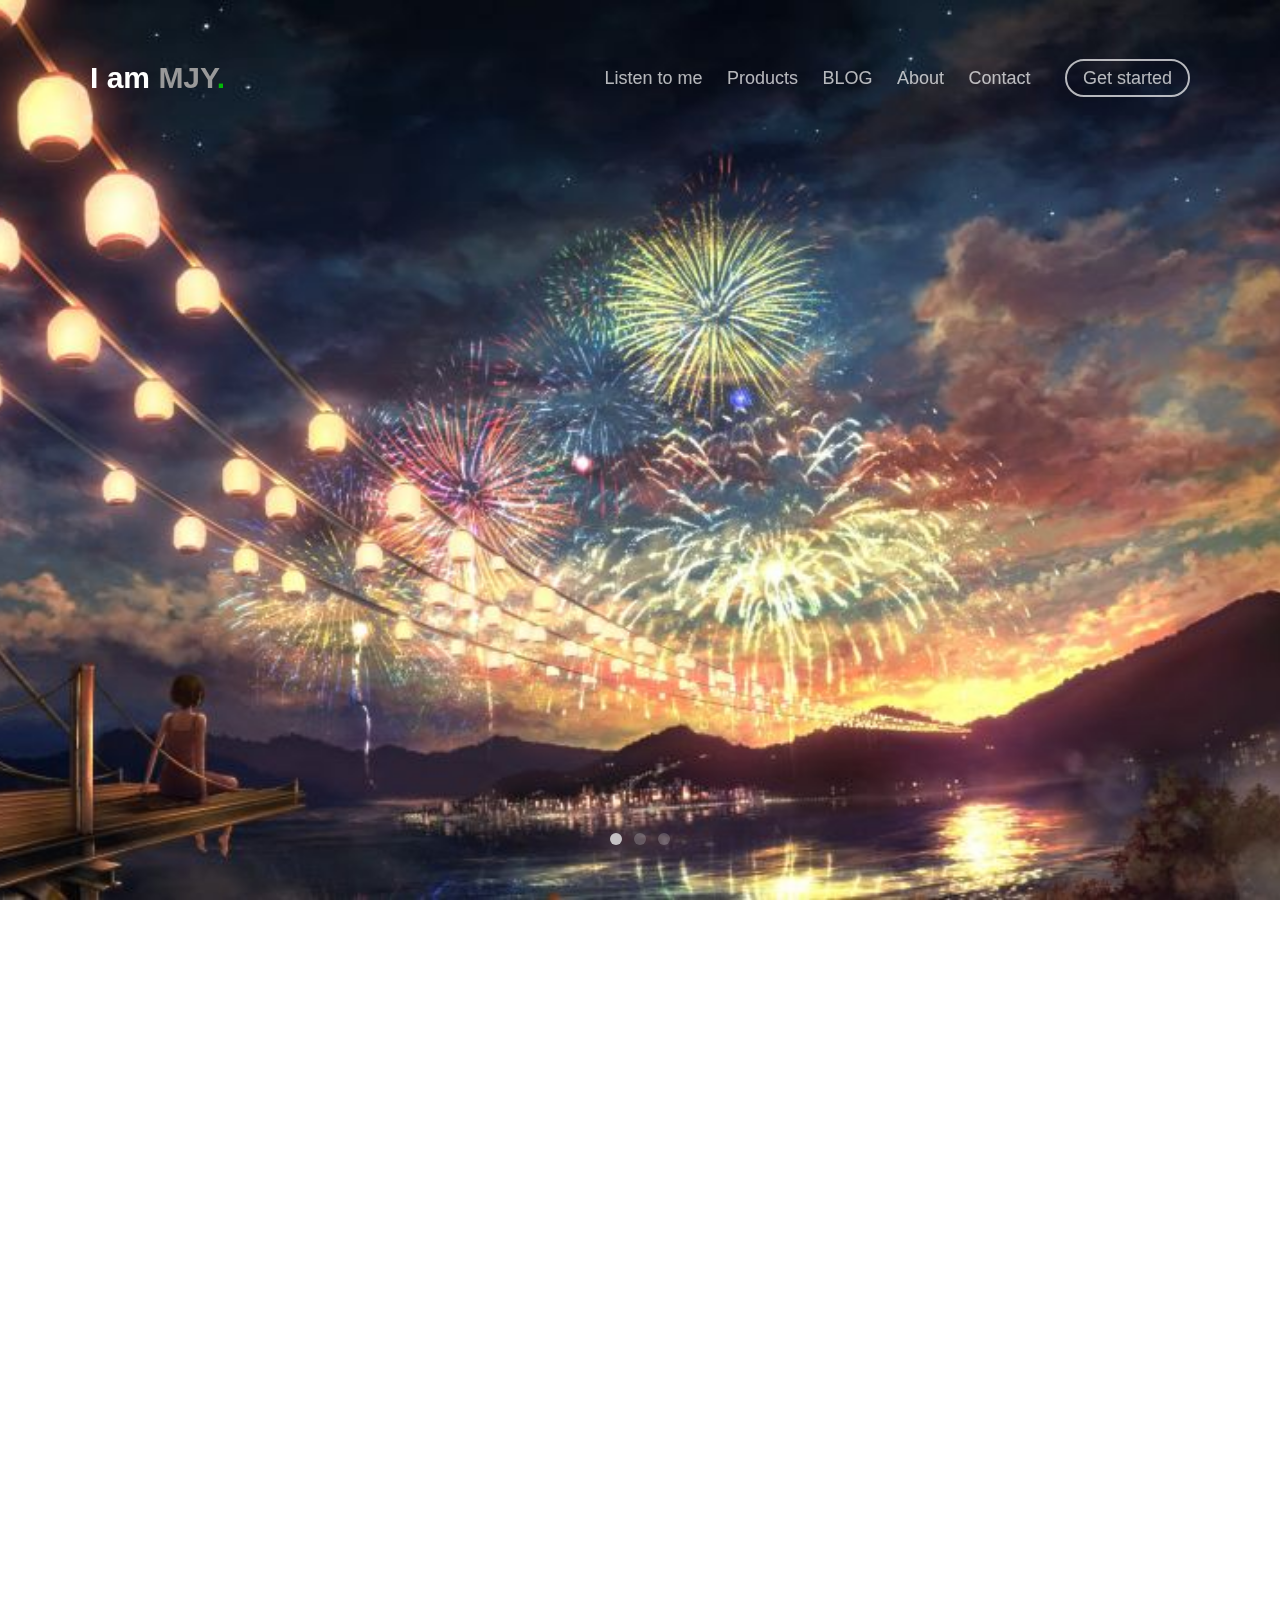
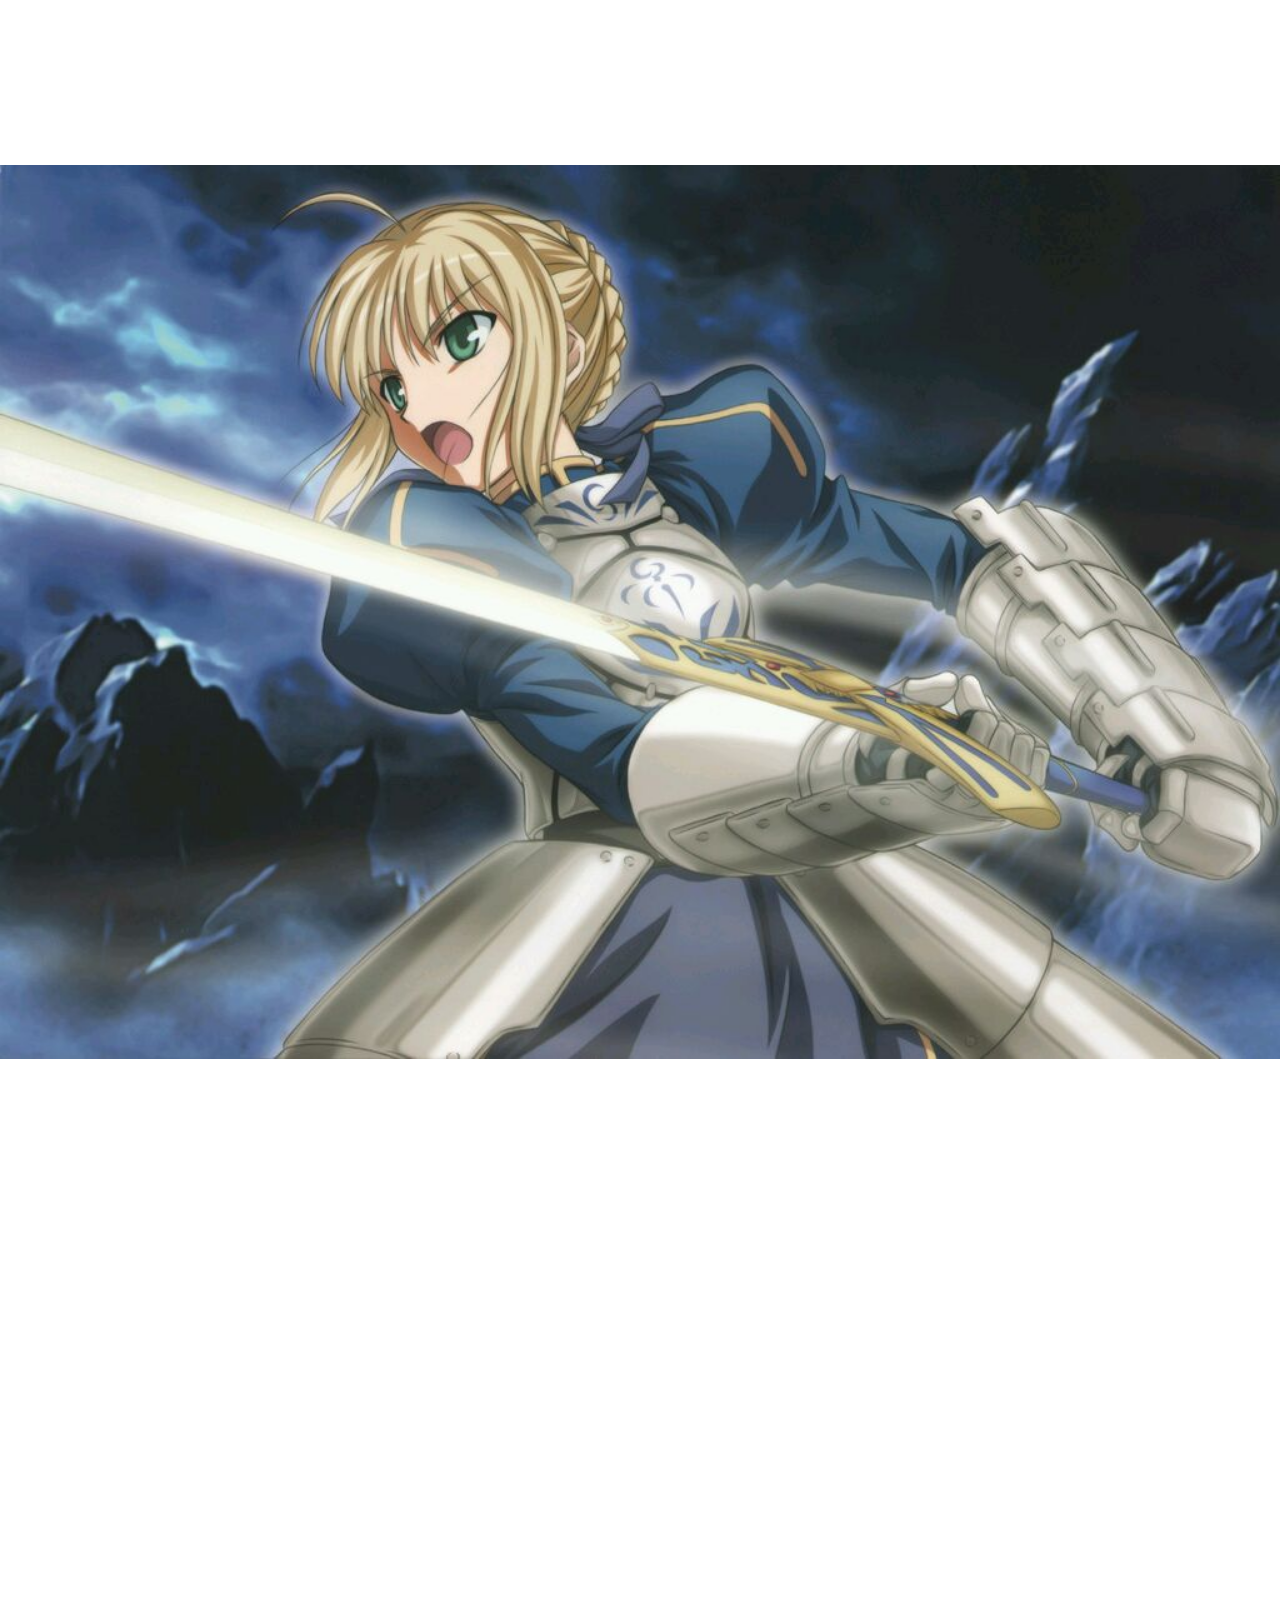
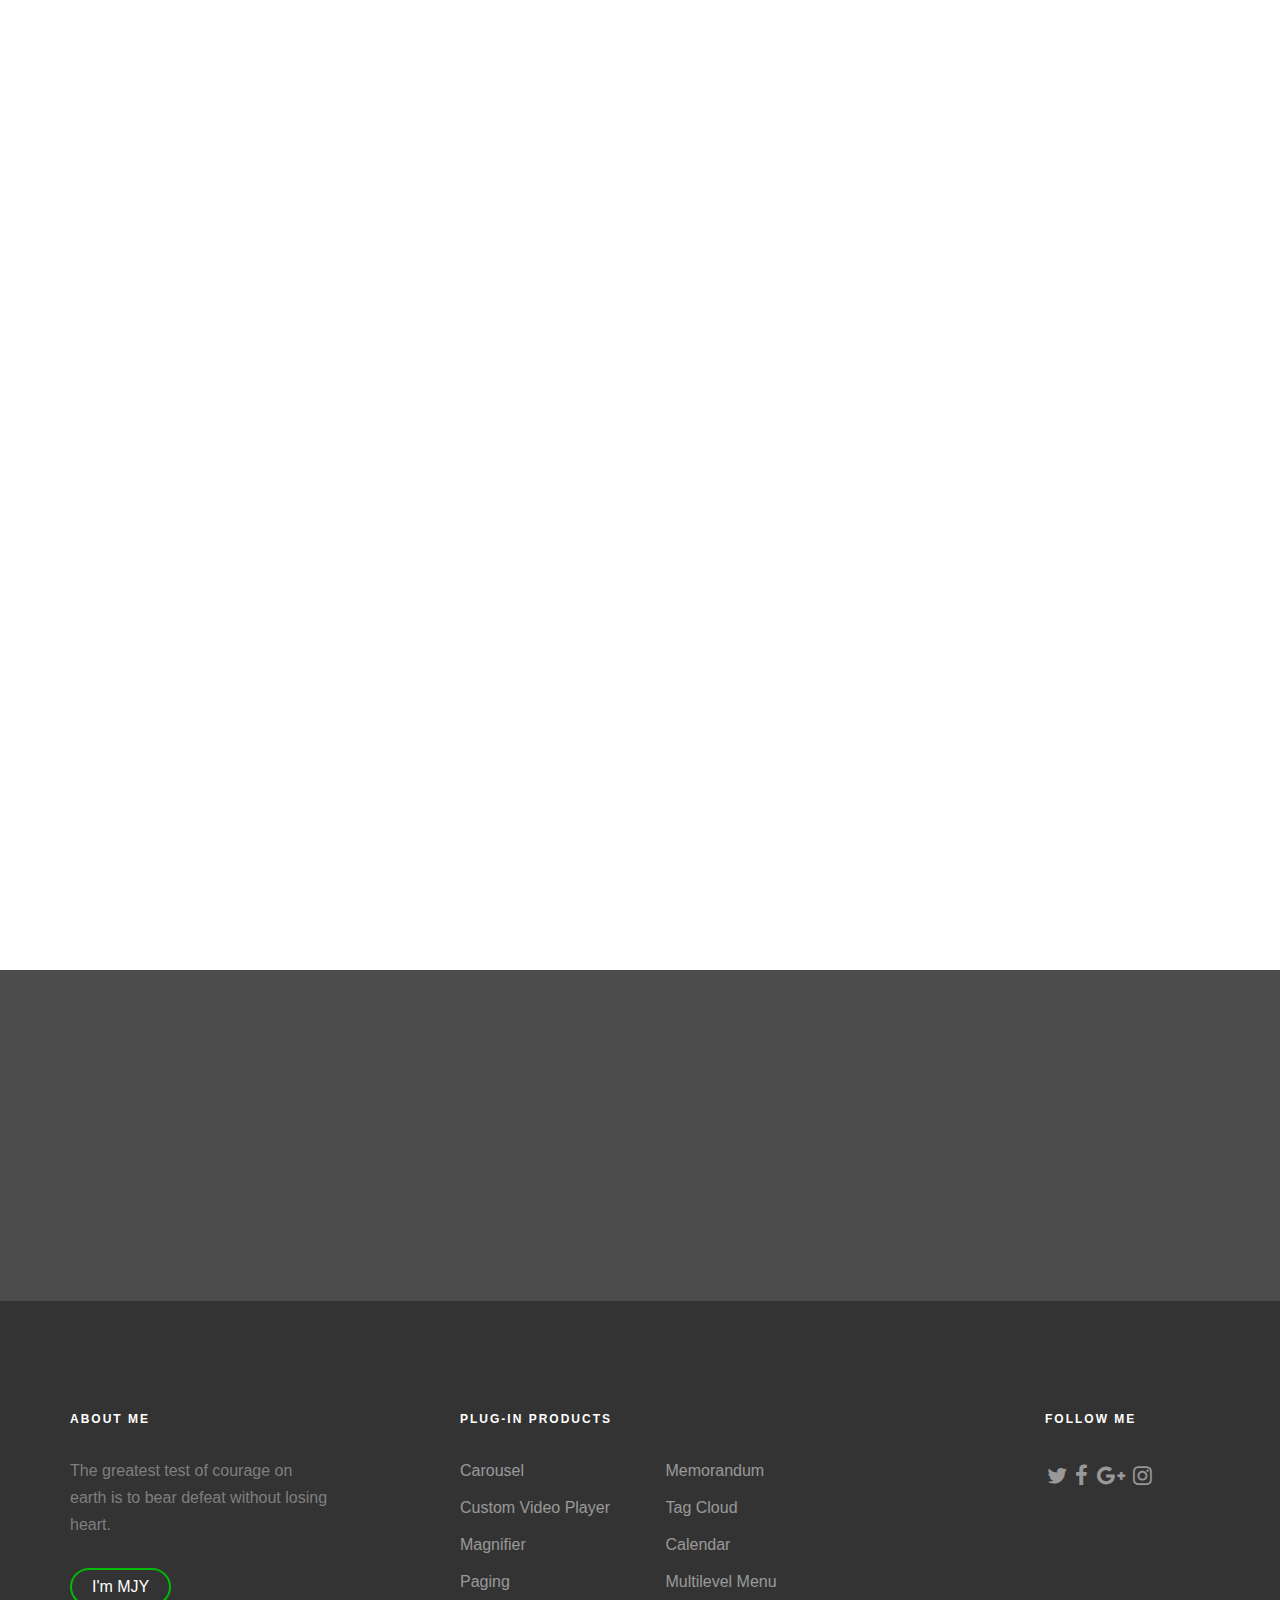
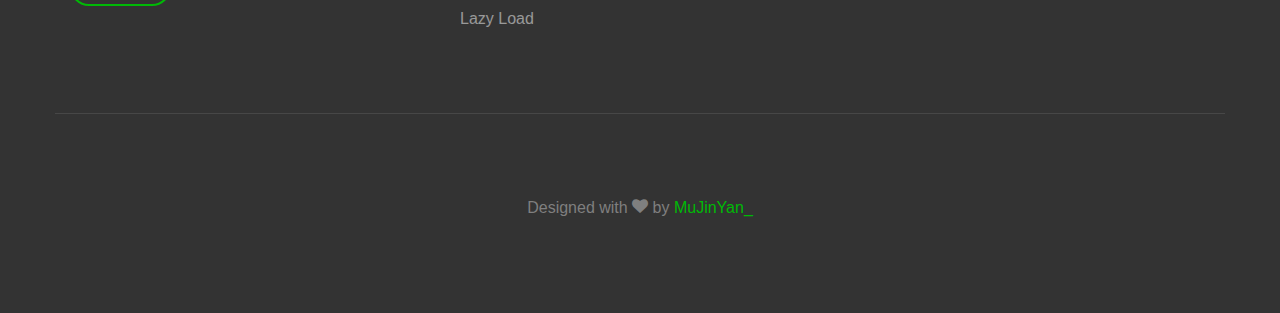
<file: index.html>
<!DOCTYPE html>
<html lang="en">
<head>
    <meta charset="UTF-8">
    <meta http-equiv="X-UA-Compatible" content="IE=edge,chrome=1">
    <meta name="viewport" content="width=device-width, initial-scale=1">
    <title>I am what I am-我就是我 MJY</title>
    <link rel="shortcut icon" href="images/M.ico"/>
    <link rel="stylesheet" href="css/animate.css">
    <link rel="stylesheet" href="css/icomoon.css">
    <link rel="stylesheet" href="css/bootstrap.css">
    <link rel="stylesheet" href="css/flexslider.css">
    <link rel="stylesheet" href="css/index.css">
    <!--[if lt IE 9]>
    <script src="http://cdn.bootcss.com/html5shiv/3.7.2/html5shiv.min.js"></script>
    <script src="http://cdn.bootcss.com/respond.js/1.4.2/respond.min.js"></script>
    你的浏览器版本太低了，快换个浏览器吧！
    <![endif]-->
</head>
<body>
    <a name="top"></a>
    <p id="back-to-top"><a href="#top"><span></span>返回顶部</a></p>
    <div id="page">
        <!--头部-->
        <header id="header" role="banner">
            <div class="container">
                <div class="header-inner">
                    <h1><a href="index.html">I am <span>MJY</span><span>.</span></a></h1>
                    <nav role="navigation">
                        <ul>
                            <li><a href="index.html">Listen to me</a></li>
                            <li><a href="products.html">Products</a></li>
                            <li><a href="blog.html">BLOG</a></li>
                            <li><a href="about.html">About</a></li>
                            <li><a href="contact.html">Contact</a></li>
                            <li class="begin"><a href="#">Get started</a></li>
                        </ul>
                    </nav>
                </div>
            </div>
        </header>
        <!--广告-->
        <aside id="advert" class="js-fullheight">
            <div class="flexslider js-fullheight">
                <ul class="slides">
                    <li style="background-image: url(images/slider.jpg);" >
                        <div class="container">
                            <div class="col-md-10 col-md-offset-1 text-center js-fullheight slider-text">
                                <div class="slider-text-inner">
                                    <h2>I am myself,I am not the same as the color of fireworks</h2>
                                    <p><a href="#" class="btn btn-primary btn-lg">Get started</a></p>
                                </div>
                            </div>
                        </div>
                    </li>
                    <li style="background-image: url(images/slider_1.jpg);">
                        <div class="container">
                            <div class="col-md-10 col-md-offset-1 text-center js-fullheight slider-text">
                                <div class="slider-text-inner">
                                    <h2>The sea and sky are boundless, I want to do the strongest foam</h2>
                                    <p><a href="#" class="btn btn-primary btn-lg">Get started</a></p>
                                </div>
                            </div>
                        </div>
                    </li>
                    <li style="background-image: url(images/slider_2.jpg);">
                        <div class="container">
                            <div class="col-md-10 col-md-offset-1 text-center js-fullheight slider-text">
                                <div class="slider-text-inner">
                                    <h2>So what if we fall down? At least we are still young</h2>
                                    <p><a href="#" class="btn btn-primary btn-lg">Get started</a></p>
                                </div>
                            </div>
                        </div>
                    </li>
                </ul>
            </div>
        </aside>
        <!--自我介绍-->
        <div id="self-introduction" class="animate-box">
            <div class="container" >
                <div class="row">
                    <div class="col-md-6 col-md-offset-3 text-center heading">
                        <h2>Listen to me please </h2>
                        <p>You cannot improve your past, but you can improve your future. Once time is wasted, life is wasted.</p>
                    </div>
                    <div class="col-md-4 text-center item-block">
                        <span class="icon"><img src="images/listen.svg" alt="listen" class="img-responsive"></span>
                        <h3>Listen</h3>
                        <p>何为听？听,聆也。学会倾听，学会在浩然天地之间倾听大自然的喘息，学会在茫茫人海中倾听知心的话语，学会在行云流水间倾听优雅的旋律，学会在静谧幽然中倾听黑夜的飞翔。</p>
                        <p><a href="https://mujinyan.github.io/timeLine/" class="btn btn-primary btn-outline with-arrow" title="listener" target="_blank">Being a Good Listener <i class="icon-arrow-right"></i></a></p>
                    </div>
                    <div class="col-md-4 text-center item-block">
                        <span class="icon"><img src="images/speak.svg" alt="speak" class="img-responsive"></span>
                        <h3>Speak</h3>
                        <p>何为说？从言从兑，言辞以兑付。谈话对各种年龄的人都有其乐趣，是很合理的消遣；但是，无知者的谈话就不算是一种“谈话”，不能给人们以任何乐趣。</p>
                        <p><a href="#" class="btn btn-primary btn-outline with-arrow" title="speaker">Being a Good Speaker <i class="icon-arrow-right"></i></a></p>
                    </div>
                    <div class="col-md-4 text-center item-block">
                        <span class="icon"><img src="images/think_1.svg" alt="think" class="img-responsive"></span>
                        <h3>Think</h3>
                        <p>何为想？想,冀思也。上帝所做的、胜过一切想像中的幸福行为，莫过于纯粹的思考，而人的行为中最接近这种幸福的东西，也许是与思考最密切的活动。</p>
                        <p><a href="#" class="btn btn-primary btn-outline with-arrow"  title="thinker">Being a Good Thinker <i class="icon-arrow-right"></i></a></p>
                    </div>
                </div>
            </div>
        </div>
        <!--自我介绍图片-->
        <div id="section-with-image">
            <img src="images/saber.jpg" alt="saber" class="img-responsive">
            <div class="self-introduction  animate-box" data-animate-effect="fadeInRight">
                <h2>I am who I am</h2>
                <p>一个爱看动漫、爱读书、爱旅行爱摄影，永远有着一颗骚动的心。爱折腾，不安于现状，秉承着别人可以做到的事我也同样可以做到。不求来此世一生如何辉煌，只求活出自我，不枉走这一遭。我就是我，一个天蝎座的女子，不随波逐流，不特立独行，在普通人中寻找独属于自己的不普通。</p>
                <p><a href="about.html" class="btn btn-primary btn-outline with-arrow">This is who I am <i class="icon-arrow-right"></i></a></p>
            </div>
        </div>
        <!--关于我-->
        <div id="know-about-me" class="animate-box">
            <div class="container" >
                <div class="row">
                    <div class="col-md-6 col-md-offset-3 text-center heading">
                        <h2>Do you know about me?</h2>
                        <p>In the direction of the wind, flying out of the strong and stubborn .</p>
                    </div>
                    <div class="col-md-4 text-center item-block">
                        <blockquote>
                            <p>你认识我吗？我是MuJinYan_，年纪不大，毕业不长，2015年本科毕业，当然毕业于一所普通的大学，不是985，现在应该是211了。工作在一个普通的公司，从事着一个听上去高大上的工作-WebGIS开发。典型的天蝎座女子，基本满足百度百科对天蝎座的所有评价。</p>
                            <p><span class="author">一个天蝎座的女子</span><img src="images/天蝎座.svg" alt="天蝎座" class="img"></p>
                        </blockquote>
                    </div>
                    <div class="col-md-4 text-center item-block">
                        <blockquote>
                            <p>你了解我吗？一个爱看动漫，爱读书，爱摄影爱旅游的天蝎座女生，不喜欢安于现状，喜欢折腾，喜欢得到别人的认可。爱捣鼓东西，上到乐器做数独，下到修水管换水龙头。喜动又喜静，可以人来疯也可以当空气。最怕的两件事做饭以及闲逛，爱夹娃娃，但是从来夹不到。</p>
                            <p><span class="author">一个我所认为的我</span><img src="images/我.svg" alt="我" class="img"></p>
                        </blockquote>
                    </div>
                    <div class="col-md-4 text-center item-block">
                        <blockquote>
                            <p>你认为我怎样？嗯，第一次见我的人基本对我的评价就是乖乖的，接触多了就觉得，嗯，原来乖是表象，实际就是内心各种狂放不羁爱自由= =。不过也是因为我这个性格，可以和朋友同事和谐相处，毕竟嘛，人生在世，少一点计较，多一点开心还是很重要的！</p>
                            <p><span class="author">一个你所认识的我</span><img src="images/你.svg" alt="你" class="img"></p>
                        </blockquote>
                    </div>
                </div>
            </div>
        </div>
        <!--产品-->
        <div id="products" class="animate-box">
            <div class="container">
                <div class="row">
                    <div class="col-md-6 col-md-offset-3 text-center heading">
                        <h1>Plug-in Products</h1>
                        <p>Miracles sometimes occur, but one has to work terribly for them. </p>
                    </div>
                </div>
            </div>
            <div class="col-1">
                <a  class="item-grid one" href="https://mujinyan.github.io/page/Carousel.html" style="background-image: url('images/tianjinyan.jpg')" target="_blank">
                    <div class="v-align">
                        <div class="v-align-middle">
                            <span class="icon">
                                <img src="images/27.svg" alt="carousel" class="img-responsive">
                            </span>
                            <h3 class="title">Carousel</h3>
                            <h5 class="category">A journey of a thousand miles begins with a single step.</h5>
                        </div>
                    </div>
                </a>
                <a class="item-grid three" href="https://mujinyan.github.io/Pagination/paging.html" style="background-image: url('images/paging.jpg')" target=_blank>
                    <div class="v-align">
                        <div class="v-align-middle">
                            <span class="icon">
                                <img src="images/分页.svg" alt="paging" class="img-responsive">
                            </span>
                            <h3 class="title">Paging</h3>
                            <h5 class="category">Patience is bitter, but its fruit is sweet.</h5>
                        </div>
                    </div>
                </a>
            </div>
            <div class="col-2">
                <a class="item-grid two" href="#" style="background-image: url('images/magnifier.jpg')">
                    <div class="v-align">
                        <div class="v-align-middle">
                            <span class="icon">
                                <img src="images/放大镜.svg" alt="Magnifier" class="img-responsive">
                            </span>
                            <h3 class="title">Magnifier</h3>
                            <h5 class="category">Progress is the activity of today and the assurance of tomorrow.</h5>
                        </div>
                    </div>
                </a>
            </div>
        </div>
        <!--博客-->
        <div id="blog" class="animate-box" data-animate-effect="fadeInLeft">
            <div class="container">
                <div class="row">
                    <div class="col-md-6 col-md-offset-3 text-center heading">
                        <h2>Latest <em>from</em> BLOG</h2>
                        <p>Dream what you want to dream; go where you want to go; be what you want to be, because you have only one life and one chance to do all the things you want to do.</p>
                    </div>
                </div>
            </div>
            <div class="container">
                <div class="row">
                    <div class="col-md-4">
                        <a href="#" class="entry">
                            <figure>
                                <img src="images/blog-1.jpeg" alt="blog-1" class="img-responsive">
                            </figure>
                            <div class="copy">
                                <h3>我会坚强的在自己所选的路上坚定的走下去</h3>
                                <span class="date"> February 8, 2017</span>
                                <p> The study certainly is not the life complete. But, since continually life part of - studies also are unable to conquer, what but also can make?</p>
                            </div>
                        </a>
                    </div>
                    <div class="col-md-4">
                        <a href="#" class="entry">
                            <figure>
                                <img src="images/blog-2.jpg" alt="blog-2" class="img-responsive">
                            </figure>
                            <div class="copy">
                                <h3>在灯火通明的图书馆寻找那些经久不衰的文化</h3>
                                <span class="date"> February 8, 2017</span>
                                <p>The study certainly is not the life complete. But, since continually life part of - studies also are unable to conquer, what but also can make?</p>
                            </div>
                        </a>
                    </div>
                    <div class="col-md-4">
                        <a href="#" class="entry">
                            <figure>
                                <img src="images/blog-3.jpeg" alt="blog-3" class="img-responsive">
                            </figure>
                            <div class="copy">
                                <h3>我想来一场说走就走的旅行，走到天涯海角</h3>
                                <span class="date"> February 8, 2017</span>
                                <p>The study certainly is not the life complete. But, since continually life part of - studies also are unable to conquer, what but also can make? </p>
                            </div>
                        </a>
                    </div>
                    <div class="col-md-12 text-center">
                        <p><a href="blog.html" class="btn btn-primary btn-outline with-arrow">View More Posts <i class="icon-arrow-right"></i></a></p>
                    </div>
                </div>
            </div>
        </div>
        <!--更新-->
        <div id="cta" style="background-image: url('images/footer.jpg')">
            <div class="overlay"></div>
            <div class="container">
                <div class="col-md-12 text-center animate-box">
                    <h3>I am a slow walker,but I never walk backwards.</h3>
                    <p><a href="https://mujinyan.github.io/The-Matrix/The-Matrix.html" class="btn btn-primary btn-outline with-arrow" target="_blank">Beginning from today! <i class="icon-arrow-right"></i></a></p>
                </div>
            </div>
        </div>
        <!--底部-->
        <footer id="footer" role="contentinfo">
            <div class="container">
                <div class="row">
                    <div class="col-md-3 col-sm-12 col-sm-push-0 col-xs-12 col-xs-push-0">
                        <h3>About Me</h3>
                        <p>The greatest test of courage on earth is to bear defeat without losing heart.</p>
                        <p><a href="#" class="btn btn-primary btn-outline with-arrow btn-sm">I'm MJY <i class="icon-arrow-right"></i></a></p>
                    </div>
                    <div class="col-md-6 col-md-push-1 col-sm-12 col-sm-push-0 col-xs-12 col-xs-push-0">
                        <h3>Plug-in Products</h3>
                        <ul class="float">
                            <li><a href="https://mujinyan.github.io/page/Carousel.html">Carousel</a></li>
                            <li><a href="#">Custom Video Player</a></li>
                            <li><a href="#">Magnifier</a></li>
                            <li><a href="#">Paging</a></li>
                            <li><a href="#">Lazy Load</a></li>
                        </ul>
                        <ul class="float">
                            <li><a href="#">Memorandum</a></li>
                            <li><a href="#">Tag Cloud</a></li>
                            <li><a href="#">Calendar</a></li>
                            <li><a href="#">Multilevel Menu</a></li>
                        </ul>
                    </div>
                    <div class="col-md-2 col-md-push-1 col-sm-12 col-sm-push-0 col-xs-12 col-xs-push-0">
                        <h3>Follow Me</h3>
                        <ul class="social">
                            <li><a href="#"><i class="icon-twitter"></i></a></li>
                            <li><a href="#"><i class="icon-facebook"></i></a></li>
                            <li><a href="#"><i class="icon-google-plus"></i></a></li>
                            <li><a href="#"><i class="icon-instagram"></i></a></li>
                        </ul>
                    </div>
                    <div class="col-md-12 copyright text-center">
                        <p><span>Designed with <i class="icon-heart"></i> by <a href="https://github.com/MuJinYan" target="_blank">MuJinYan_</a></span></p>
                    </div>
                </div>
            </div>
        </footer>
    </div>
</body>
</html>
<script src="js/jquery.min.js"></script>
<script src="js/jquery.easing.1.3.js"></script>
<script src="js/bootstrap.min.js"></script>
<!--滚动监听-->
<script src="js/jquery.waypoints.min.js"></script>
<script src="js/jquery.flexslider-min.js"></script>
<script src="js/index.js"></script>
</file>
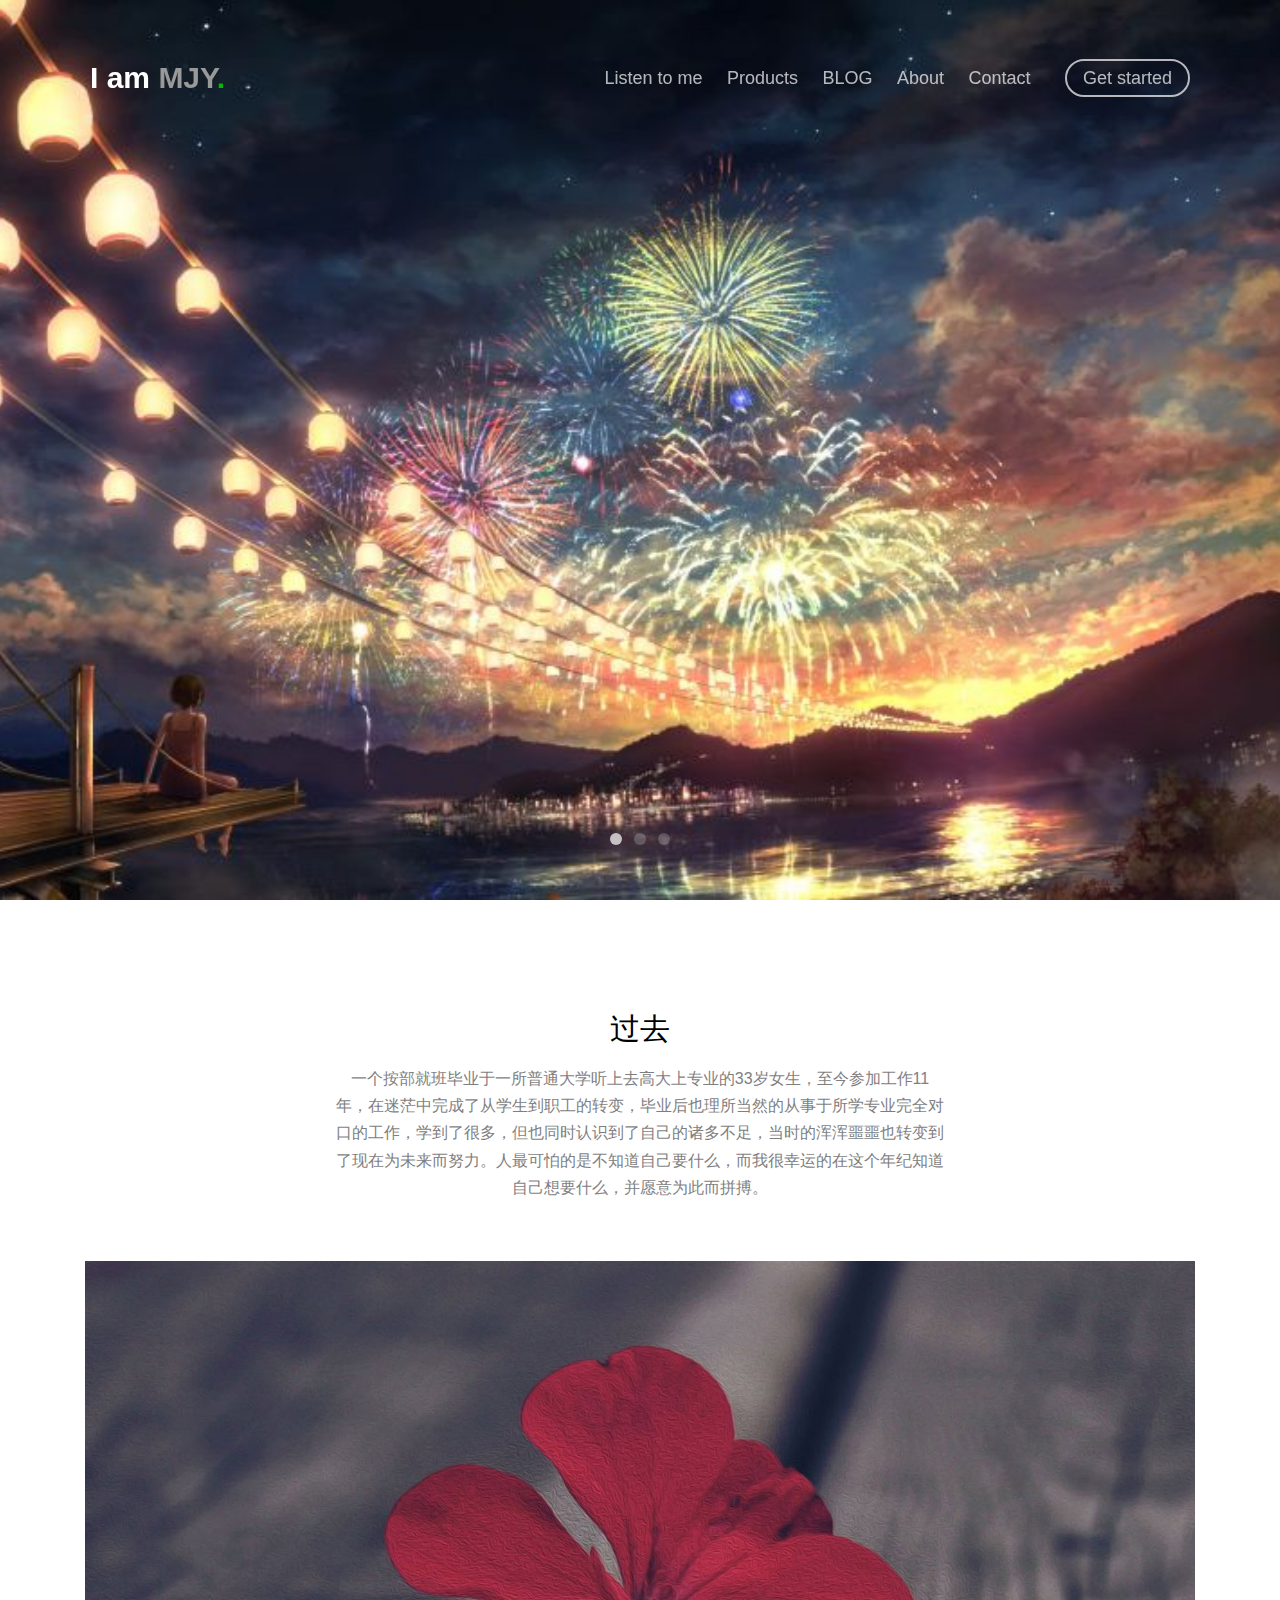
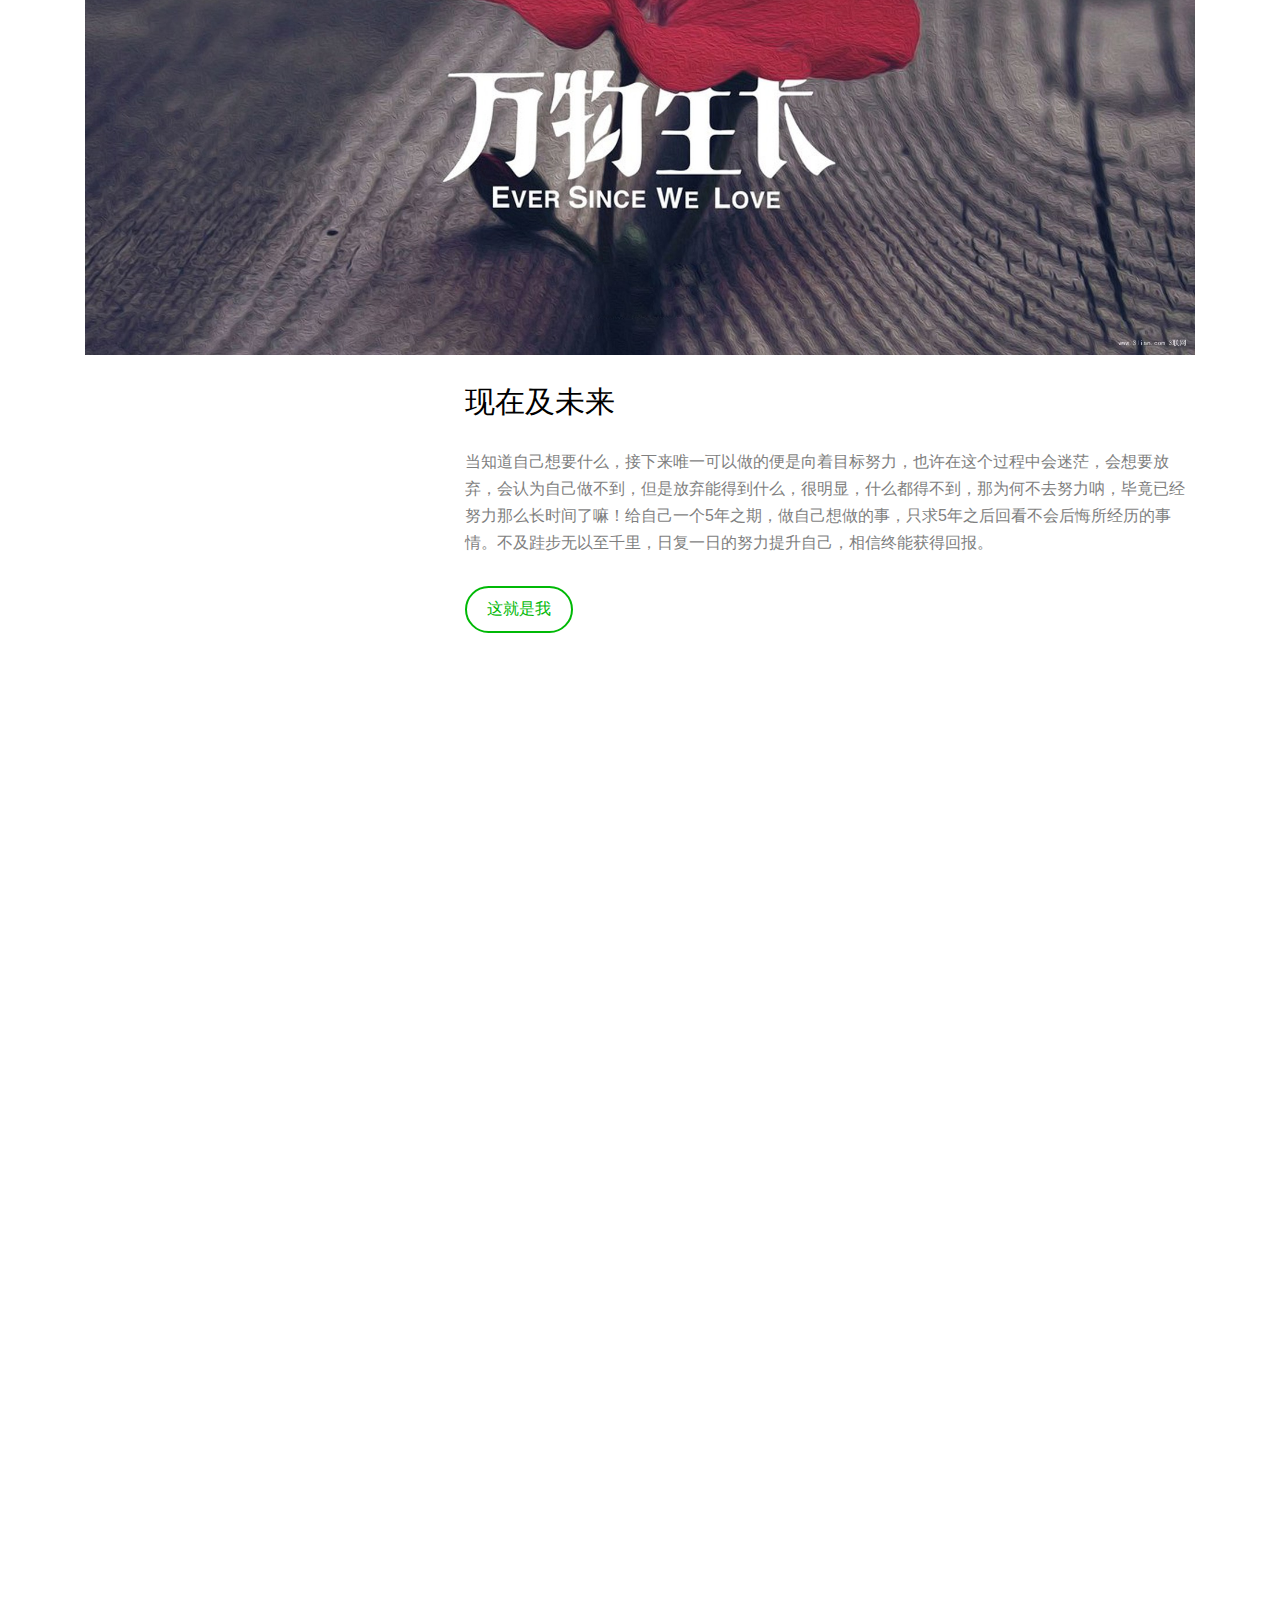
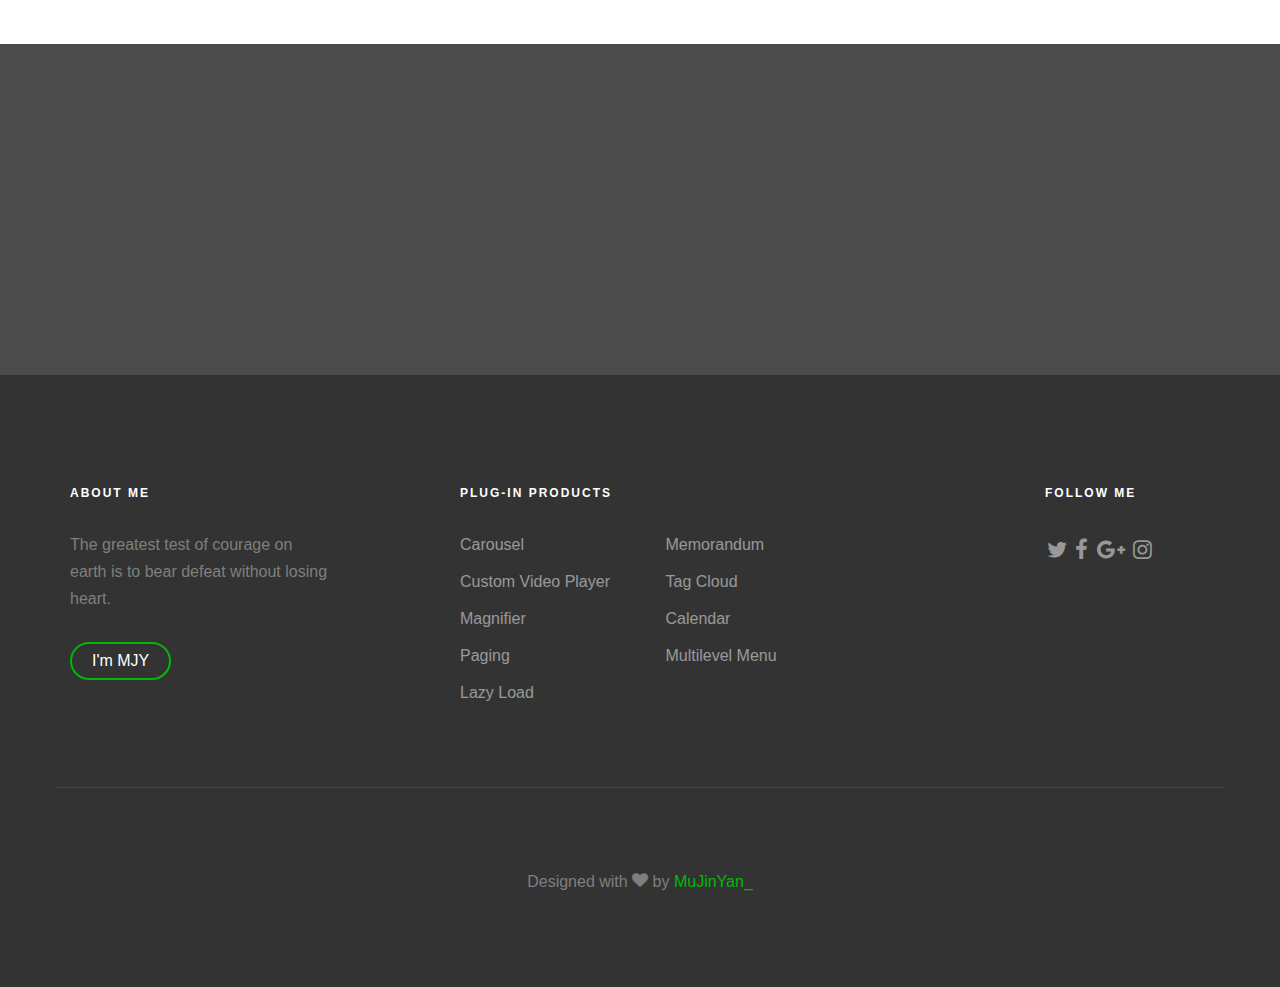
<file: about.html>
<!DOCTYPE html>
<html lang="en">
<head>
    <meta charset="UTF-8">
    <meta http-equiv="X-UA-Compatible" content="IE=edge,chrome=1">
    <meta name="viewport" content="width=device-width, initial-scale=1">
    <title>I am what I am-我就是我 MJY</title>
    <link rel="shortcut icon" href="images/M.ico"/>
    <link rel="stylesheet" href="css/animate.css">
    <link rel="stylesheet" href="css/icomoon.css">
    <link rel="stylesheet" href="css/bootstrap.css">
    <link rel="stylesheet" href="css/flexslider.css">
    <link rel="stylesheet" href="css/index.css">
    <!--[if lt IE 9]>
    <script src="http://cdn.bootcss.com/html5shiv/3.7.2/html5shiv.min.js"></script>
    <script src="http://cdn.bootcss.com/respond.js/1.4.2/respond.min.js"></script>
    你的浏览器版本太低了，快换个浏览器吧！
    <![endif]-->
</head>
<body>
<a name="top"></a>
<p id="back-to-top"><a href="#top"><span></span>返回顶部</a></p>
<div id="page">
    <!--头部-->
    <header id="header" role="banner">
        <div class="container">
            <div class="header-inner">
                <h1><a href="index.html">I am <span>MJY</span><span>.</span></a></h1>
                <nav role="navigation">
                    <ul>
                        <li><a href="index.html">Listen to me</a></li>
                        <li><a href="products.html">Products</a></li>
                        <li><a href="blog.html">BLOG</a></li>
                        <li><a href="about.html">About</a></li>
                        <li><a href="contact.html">Contact</a></li>
                        <li class="begin"><a href="#">Get started</a></li>
                    </ul>
                </nav>
            </div>
        </div>
    </header>
    <!--广告-->
    <aside id="advert" class="js-fullheight">
        <div class="flexslider js-fullheight">
            <ul class="slides">
                <li style="background-image: url(images/slider.jpg);" >
                    <div class="container">
                        <div class="col-md-10 col-md-offset-1 text-center js-fullheight slider-text">
                            <div class="slider-text-inner">
                                <h2>I am myself,I am not the same as the color of fireworks</h2>
                                <p><a href="#" class="btn btn-primary btn-lg">Get started</a></p>
                            </div>
                        </div>
                    </div>
                </li>
                <li style="background-image: url(images/slider_1.jpg);">
                    <div class="container">
                        <div class="col-md-10 col-md-offset-1 text-center js-fullheight slider-text">
                            <div class="slider-text-inner">
                                <h2>The sea and sky are boundless, I want to do the strongest foam</h2>
                                <p><a href="#" class="btn btn-primary btn-lg">Get started</a></p>
                            </div>
                        </div>
                    </div>
                </li>
                <li style="background-image: url(images/slider_2.jpg);">
                    <div class="container">
                        <div class="col-md-10 col-md-offset-1 text-center js-fullheight slider-text">
                            <div class="slider-text-inner">
                                <h2>So what if we fall down? At least we are still young</h2>
                                <p><a href="#" class="btn btn-primary btn-lg">Get started</a></p>
                            </div>
                        </div>
                    </div>
                </li>
            </ul>
        </div>
    </aside>
    <!--介绍-->
    <div id="about">
        <div class="col-md-6 col-md-offset-3 text-center heading">
            <h2>过去</h2>
            <p>一个按部就班毕业于一所普通大学听上去高大上专业的<span class="age"></span>岁女生，至今参加工作<span class="work"></span>年<span class="month"></span>，在迷茫中完成了从学生到职工的转变，毕业后也理所当然的从事于所学专业完全对口的工作，学到了很多，但也同时认识到了自己的诸多不足，当时的浑浑噩噩也转变到了现在为未来而努力。人最可怕的是不知道自己要什么，而我很幸运的在这个年纪知道自己想要什么，并愿意为此而拼搏。</p>
        </div>
        <div class="container">
            <div class="col-md-12">
                <figure>
                    <img src="images/about-1.jpg" alt="photo" class="img-responsive">
                </figure>
            </div>
            <div class="col-md-8 col-md-push-4">
                <h2>现在及未来</h2>
                <p>当知道自己想要什么，接下来唯一可以做的便是向着目标努力，也许在这个过程中会迷茫，会想要放弃，会认为自己做不到，但是放弃能得到什么，很明显，什么都得不到，那为何不去努力呐，毕竟已经努力那么长时间了嘛！给自己一个5年之期，做自己想做的事，只求5年之后回看不会后悔所经历的事情。不及跬步无以至千里，日复一日的努力提升自己，相信终能获得回报。</p>
                <p><a href="#" class="btn btn-primary btn-outline with-arrow">这就是我 <i class="icon-arrow-right"></i></a></p>

            </div>
        </div>
    </div>
    <!--自我介绍-->
    <div id="self-introduction" class="animate-box">
        <div class="container" >
            <div class="row">
                <div class="col-md-6 col-md-offset-3 text-center heading">
                    <h2>This is who I am </h2>
                    <p>You cannot improve your past, but you can improve your future. Once time is wasted, life is wasted.</p>
                </div>
                <div class="col-md-4 text-center item-block">
                    <span class="icon"><img src="images/listen.svg" alt="listen" class="img-responsive"></span>
                    <h3>Listen</h3>
                    <p>何为听？听,聆也。学会倾听，学会在浩然天地之间倾听大自然的喘息，学会在茫茫人海中倾听知心的话语，学会在行云流水间倾听优雅的旋律，学会在静谧幽然中倾听黑夜的飞翔。</p>
                    <p><a href="https://mujinyan.github.io/timeLine/" class="btn btn-primary btn-outline with-arrow" title="listener" target="_blank">Being a Good Listener <i class="icon-arrow-right"></i></a></p>
                </div>
                <div class="col-md-4 text-center item-block">
                    <span class="icon"><img src="images/speak.svg" alt="speak" class="img-responsive"></span>
                    <h3>Speak</h3>
                    <p>何为说？从言从兑，言辞以兑付。谈话对各种年龄的人都有其乐趣，是很合理的消遣；但是，无知者的谈话就不算是一种“谈话”，不能给人们以任何乐趣。</p>
                    <p><a href="#" class="btn btn-primary btn-outline with-arrow" title="speaker">Being a Good Speaker <i class="icon-arrow-right"></i></a></p>
                </div>
                <div class="col-md-4 text-center item-block">
                    <span class="icon"><img src="images/think_1.svg" alt="think" class="img-responsive"></span>
                    <h3>Think</h3>
                    <p>何为想？想,冀思也。上帝所做的、胜过一切想像中的幸福行为，莫过于纯粹的思考，而人的行为中最接近这种幸福的东西，也许是与思考最密切的活动。</p>
                    <p><a href="#" class="btn btn-primary btn-outline with-arrow"  title="thinker">Being a Good Thinker <i class="icon-arrow-right"></i></a></p>
                </div>
            </div>
        </div>
    </div>
    <!--更新-->
    <div id="cta" style="background-image: url('images/footer.jpg')">
        <div class="overlay"></div>
        <div class="container">
            <div class="col-md-12 text-center animate-box">
                <h3>I am a slow walker,but I never walk backwards.</h3>
                <p><a href="https://mujinyan.github.io/The-Matrix/The-Matrix.html" class="btn btn-primary btn-outline with-arrow" target="_blank">Beginning from today! <i class="icon-arrow-right"></i></a></p>
            </div>
        </div>
    </div>
    <!--底部-->
    <footer id="footer" role="contentinfo">
        <div class="container">
            <div class="row">
                <div class="col-md-3 col-sm-12 col-sm-push-0 col-xs-12 col-xs-push-0">
                    <h3>About Me</h3>
                    <p>The greatest test of courage on earth is to bear defeat without losing heart.</p>
                    <p><a href="#" class="btn btn-primary btn-outline with-arrow btn-sm">I'm MJY <i class="icon-arrow-right"></i></a></p>
                </div>
                <div class="col-md-6 col-md-push-1 col-sm-12 col-sm-push-0 col-xs-12 col-xs-push-0">
                    <h3>Plug-in Products</h3>
                    <ul class="float">
                        <li><a href="https://mujinyan.github.io/page/Carousel.html">Carousel</a></li>
                        <li><a href="#">Custom Video Player</a></li>
                        <li><a href="#">Magnifier</a></li>
                        <li><a href="#">Paging</a></li>
                        <li><a href="#">Lazy Load</a></li>
                    </ul>
                    <ul class="float">
                        <li><a href="#">Memorandum</a></li>
                        <li><a href="#">Tag Cloud</a></li>
                        <li><a href="#">Calendar</a></li>
                        <li><a href="#">Multilevel Menu</a></li>
                    </ul>
                </div>
                <div class="col-md-2 col-md-push-1 col-sm-12 col-sm-push-0 col-xs-12 col-xs-push-0">
                    <h3>Follow Me</h3>
                    <ul class="social">
                        <li><a href="#"><i class="icon-twitter"></i></a></li>
                        <li><a href="#"><i class="icon-facebook"></i></a></li>
                        <li><a href="#"><i class="icon-google-plus"></i></a></li>
                        <li><a href="#"><i class="icon-instagram"></i></a></li>
                    </ul>
                </div>
                <div class="col-md-12 copyright text-center">
                    <p><span>Designed with <i class="icon-heart"></i> by <a href="https://github.com/MuJinYan" target="_blank">MuJinYan_</a></span></p>
                </div>
            </div>
        </div>
    </footer>
</div>
</body>
</html>
<script src="js/jquery.min.js"></script>
<script src="js/jquery.easing.1.3.js"></script>
<script src="js/bootstrap.min.js"></script>
<!--滚动监听-->
<script src="js/jquery.waypoints.min.js"></script>
<script src="js/jquery.flexslider-min.js"></script>
<script src="js/index.js"></script>
<script>
    $(function(){

        /*计算时间函数*/
        function jsGetTime(strBirthday){
            var returnAge,returnMonth;
            //分割年龄字符串
            var strBirthdayArr=strBirthday.split("-");


            //出生时间
            var birthYear = strBirthdayArr[0];
            var birthMonth = strBirthdayArr[1];
            var birthDay = strBirthdayArr[2];


            //当前时间
            d = new Date();
            var nowYear = d.getFullYear();
            var nowMonth = d.getMonth() + 1;
            var nowDay = d.getDate();


            if(nowYear == birthYear){
                //同年 则为0岁
                returnAge = 0;
            }
            else{
                //年之差
                var ageDiff = nowYear - birthYear ;
                if(ageDiff > 0){
                    if(nowMonth == birthMonth) {
                        //日之差
                        var dayDiff = nowDay - birthDay;
                        if(dayDiff < 0){
                            returnAge = ageDiff - 1;
                        }else{
                            returnAge = ageDiff ;
                        }
                    }else{
                        //月之差
                        var monthDiff = nowMonth - birthMonth;
                        if(monthDiff < 0){
                            returnAge = ageDiff - 1;
                            returnMonth = "零"+(12+monthDiff)+"个月";
                        }else {
                            returnAge = ageDiff ;
                            returnMonth = "零"+monthDiff+"个月";
                        }
                    }
                }else{
                    //返回-1 表示出生日期输入错误 晚于今天
                    returnAge = -1;
                }
            }
            //返回时间
            return {
                returnAge : returnAge,
                returnMonth : returnMonth
            };

        }
        $("#about .age").html(jsGetTime("1992-10-27").returnAge);
        $("#about .work").html(jsGetTime("2015-7-9").returnAge);
        $("#about .month").html(jsGetTime("2015-7-9").returnMonth);

    })
</script>
</file>
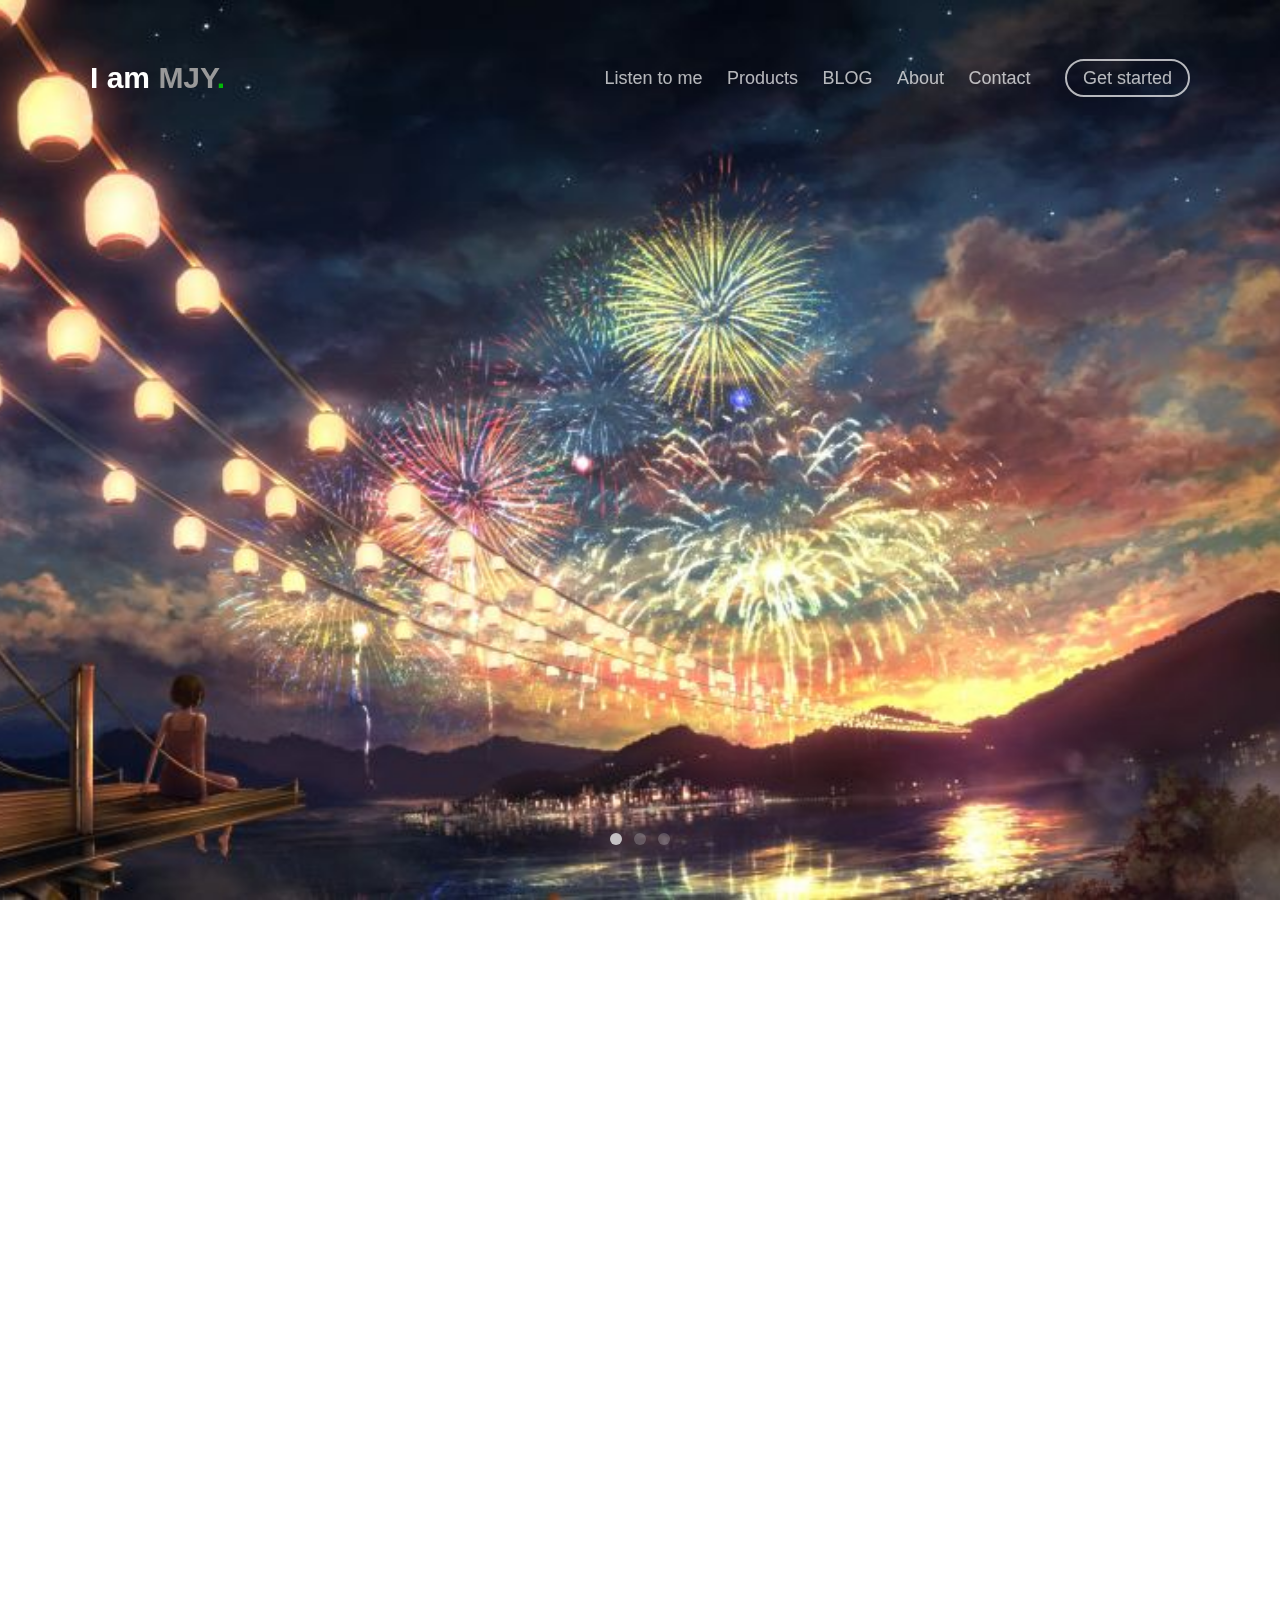
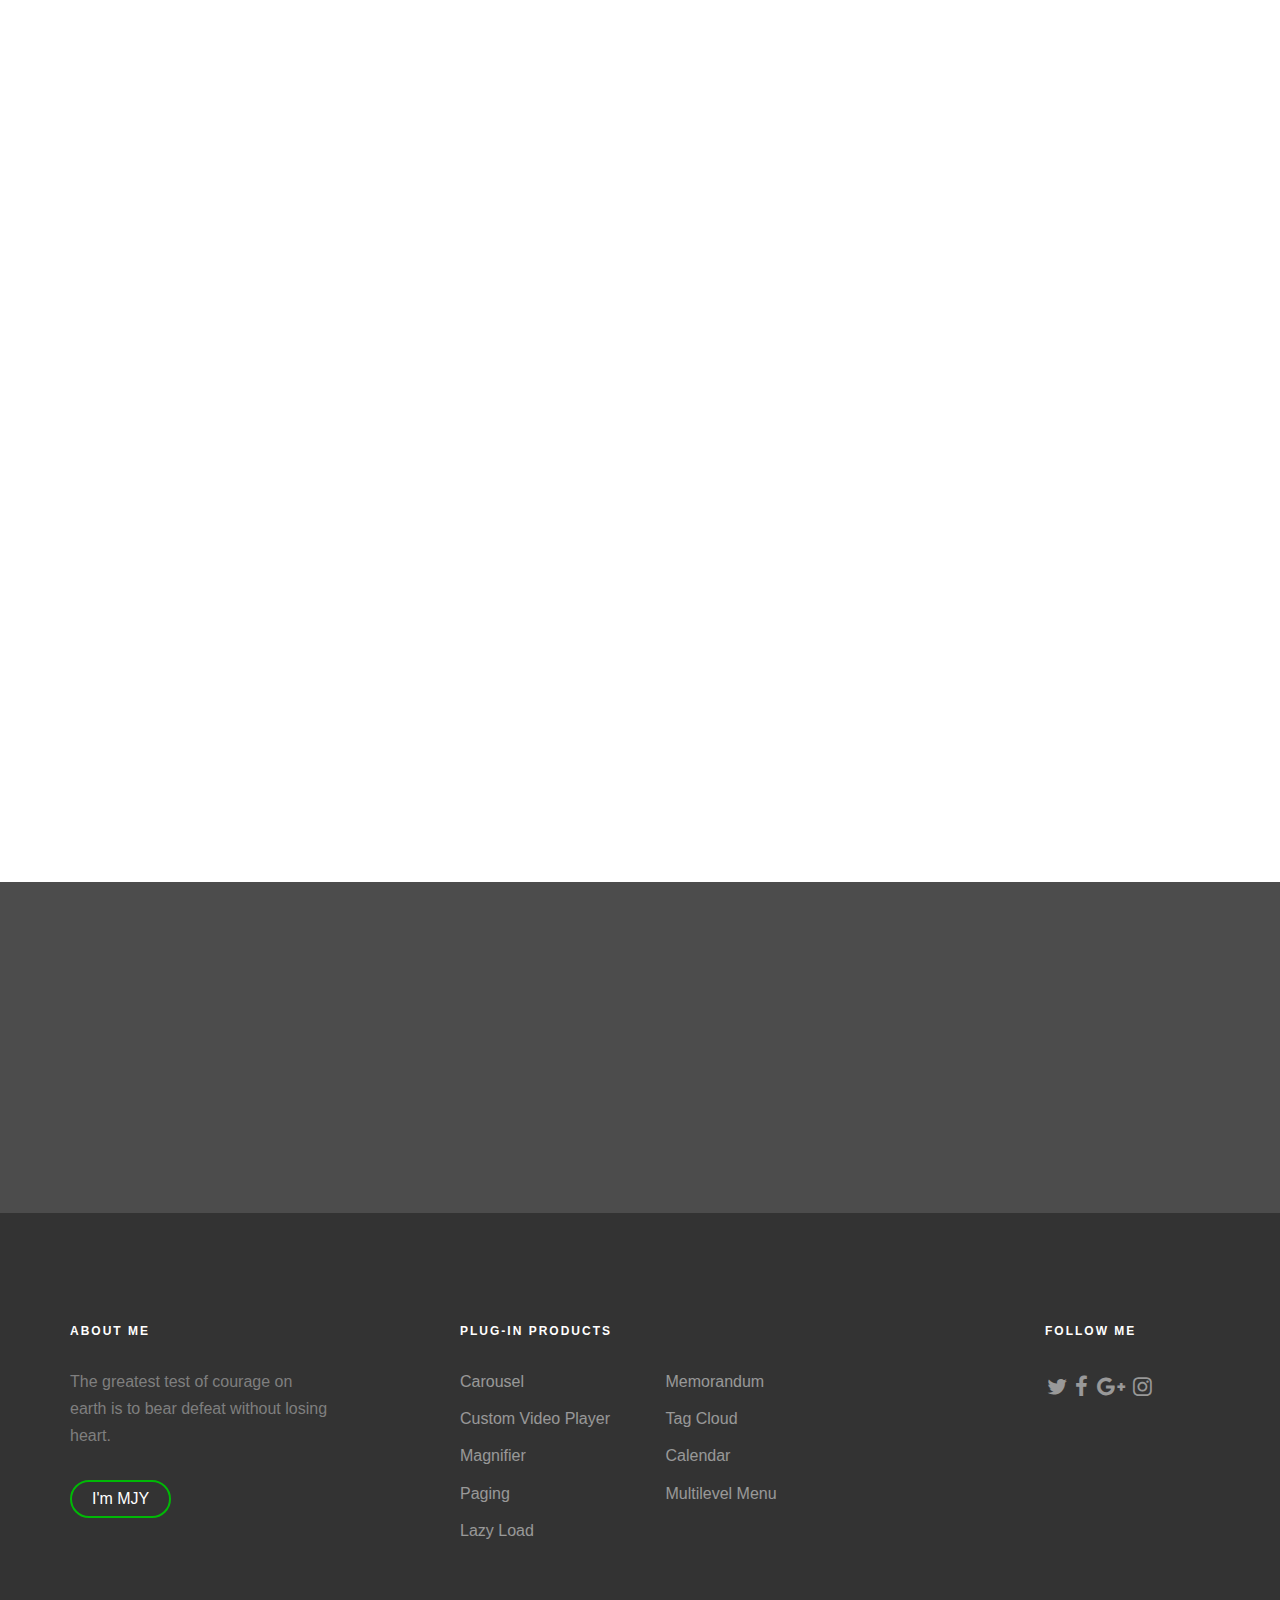
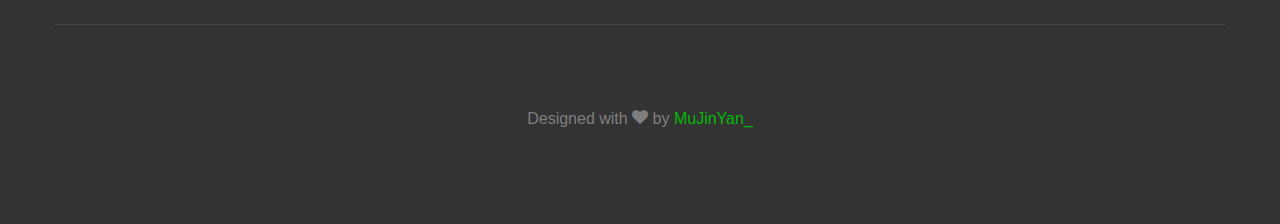
<file: blog.html>
<!DOCTYPE html>
<html lang="en">
<head>
    <meta charset="UTF-8">
    <meta http-equiv="X-UA-Compatible" content="IE=edge,chrome=1">
    <meta name="viewport" content="width=device-width, initial-scale=1">
    <title>I am what I am-我就是我 MJY</title>
    <link rel="shortcut icon" href="images/M.ico"/>
    <link rel="stylesheet" href="css/animate.css">
    <link rel="stylesheet" href="css/icomoon.css">
    <link rel="stylesheet" href="css/bootstrap.css">
    <link rel="stylesheet" href="css/flexslider.css">
    <link rel="stylesheet" href="css/index.css">
    <!--[if lt IE 9]>
    <script src="http://cdn.bootcss.com/html5shiv/3.7.2/html5shiv.min.js"></script>
    <script src="http://cdn.bootcss.com/respond.js/1.4.2/respond.min.js"></script>
    你的浏览器版本太低了，快换个浏览器吧！
    <![endif]-->
</head>
<body>
<a name="top"></a>
<p id="back-to-top"><a href="#top"><span></span>返回顶部</a></p>
<div id="page">
    <!--头部-->
    <header id="header" role="banner">
        <div class="container">
            <div class="header-inner">
                <h1><a href="index.html">I am <span>MJY</span><span>.</span></a></h1>
                <nav role="navigation">
                    <ul>
                        <li><a href="index.html">Listen to me</a></li>
                        <li><a href="products.html">Products</a></li>
                        <li><a href="blog.html">BLOG</a></li>
                        <li><a href="about.html">About</a></li>
                        <li><a href="contact.html">Contact</a></li>
                        <li class="begin"><a href="#">Get started</a></li>
                    </ul>
                </nav>
            </div>
        </div>
    </header>
    <!--广告-->
    <aside id="advert" class="js-fullheight">
        <div class="flexslider js-fullheight">
            <ul class="slides">
                <li style="background-image: url(images/slider.jpg);" >
                    <div class="container">
                        <div class="col-md-10 col-md-offset-1 text-center js-fullheight slider-text">
                            <div class="slider-text-inner">
                                <h2>I am myself,I am not the same as the color of fireworks</h2>
                                <p><a href="#" class="btn btn-primary btn-lg">Get started</a></p>
                            </div>
                        </div>
                    </div>
                </li>
                <li style="background-image: url(images/slider_1.jpg);">
                    <div class="container">
                        <div class="col-md-10 col-md-offset-1 text-center js-fullheight slider-text">
                            <div class="slider-text-inner">
                                <h2>The sea and sky are boundless, I want to do the strongest foam</h2>
                                <p><a href="#" class="btn btn-primary btn-lg">Get started</a></p>
                            </div>
                        </div>
                    </div>
                </li>
                <li style="background-image: url(images/slider_2.jpg);">
                    <div class="container">
                        <div class="col-md-10 col-md-offset-1 text-center js-fullheight slider-text">
                            <div class="slider-text-inner">
                                <h2>So what if we fall down? At least we are still young</h2>
                                <p><a href="#" class="btn btn-primary btn-lg">Get started</a></p>
                            </div>
                        </div>
                    </div>
                </li>
            </ul>
        </div>
    </aside>
    <!--博客-->
    <div id="blog" class="animate-box" data-animate-effect="fadeInLeft">
        <div class="container">
            <div class="row">
                <div class="col-md-6 col-md-offset-3 text-center heading">
                    <h2>Latest <em>from</em> BLOG</h2>
                    <p>Dream what you want to dream; go where you want to go; be what you want to be, because you have only one life and one chance to do all the things you want to do.</p>
                </div>
            </div>
        </div>
        <div class="container">
            <div class="row">
                <div class="col-md-4">
                    <a href="#" class="entry">
                        <figure>
                            <img src="images/blog-1.jpeg" alt="blog-1" class="img-responsive">
                        </figure>
                        <div class="copy">
                            <h3>我会坚强的在自己所选的路上坚定的走下去</h3>
                            <span class="date"> February 8, 2017</span>
                            <p> The study certainly is not the life complete. But, since continually life part of - studies also are unable to conquer, what but also can make?</p>
                        </div>
                    </a>
                </div>
                <div class="col-md-4">
                    <a href="#" class="entry">
                        <figure>
                            <img src="images/blog-2.jpg" alt="blog-2" class="img-responsive">
                        </figure>
                        <div class="copy">
                            <h3>在灯火通明的图书馆寻找那些经久不衰的文化</h3>
                            <span class="date"> February 8, 2017</span>
                            <p>The study certainly is not the life complete. But, since continually life part of - studies also are unable to conquer, what but also can make?</p>
                        </div>
                    </a>
                </div>
                <div class="col-md-4">
                    <a href="#" class="entry">
                        <figure>
                            <img src="images/blog-3.jpeg" alt="blog-3" class="img-responsive">
                        </figure>
                        <div class="copy">
                            <h3>我想来一场说走就走的旅行，走到天涯海角</h3>
                            <span class="date"> February 8, 2017</span>
                            <p>The study certainly is not the life complete. But, since continually life part of - studies also are unable to conquer, what but also can make? </p>
                        </div>
                    </a>
                </div>
            </div>
            <div class="row">
                <div class="col-md-4">
                    <a href="#" class="entry">
                        <figure>
                            <img src="images/blog-4.jpeg" alt="blog-4" class="img-responsive">
                        </figure>
                        <div class="copy">
                            <h3>在冰天雪地里寻找温暖，寻找太阳</h3>
                            <span class="date"> February 8, 2017</span>
                            <p> The study certainly is not the life complete. But, since continually life part of - studies also are unable to conquer, what but also can make?</p>
                        </div>
                    </a>
                </div>
                <div class="col-md-4">
                    <a href="#" class="entry">
                        <figure>
                            <img src="images/blog-5.jpeg" alt="blog-5" class="img-responsive">
                        </figure>
                        <div class="copy">
                            <h3>人生就像桥，来来往往，而我所做的便只有送别与祝福</h3>
                            <span class="date"> February 8, 2017</span>
                            <p>The study certainly is not the life complete. But, since continually life part of - studies also are unable to conquer, what but also can make?</p>
                        </div>
                    </a>
                </div>
                <div class="col-md-4">
                    <a href="#" class="entry">
                        <figure>
                            <img src="images/blog-6.jpeg" alt="blog-6" class="img-responsive">
                        </figure>
                        <div class="copy">
                            <h3>滴水穿石，坚信着一分一耕耘一分收获</h3>
                            <span class="date"> February 8, 2017</span>
                            <p>The study certainly is not the life complete. But, since continually life part of - studies also are unable to conquer, what but also can make? </p>
                        </div>
                    </a>
                </div>
            </div>
            <div class="row">
                <div class="col-md-12 text-center">
                    <p><a href="#" class="btn btn-primary btn-outline with-arrow">View More Posts <i class="icon-arrow-right"></i></a></p>
                </div>
            </div>
        </div>
    </div>
    <!--更新-->
    <div id="cta" style="background-image: url('images/footer.jpg')">
        <div class="overlay"></div>
        <div class="container">
            <div class="col-md-12 text-center animate-box">
                <h3>I am a slow walker,but I never walk backwards.</h3>
                <p><a href="https://mujinyan.github.io/The-Matrix/The-Matrix.html" class="btn btn-primary btn-outline with-arrow" target="_blank">Beginning from today! <i class="icon-arrow-right"></i></a></p>
            </div>
        </div>
    </div>
    <!--底部-->
    <footer id="footer" role="contentinfo">
        <div class="container">
            <div class="row">
                <div class="col-md-3 col-sm-12 col-sm-push-0 col-xs-12 col-xs-push-0">
                    <h3>About Me</h3>
                    <p>The greatest test of courage on earth is to bear defeat without losing heart.</p>
                    <p><a href="#" class="btn btn-primary btn-outline with-arrow btn-sm">I'm MJY <i class="icon-arrow-right"></i></a></p>
                </div>
                <div class="col-md-6 col-md-push-1 col-sm-12 col-sm-push-0 col-xs-12 col-xs-push-0">
                    <h3>Plug-in Products</h3>
                    <ul class="float">
                        <li><a href="https://mujinyan.github.io/page/Carousel.html">Carousel</a></li>
                        <li><a href="#">Custom Video Player</a></li>
                        <li><a href="#">Magnifier</a></li>
                        <li><a href="#">Paging</a></li>
                        <li><a href="#">Lazy Load</a></li>
                    </ul>
                    <ul class="float">
                        <li><a href="#">Memorandum</a></li>
                        <li><a href="#">Tag Cloud</a></li>
                        <li><a href="#">Calendar</a></li>
                        <li><a href="#">Multilevel Menu</a></li>
                    </ul>
                </div>
                <div class="col-md-2 col-md-push-1 col-sm-12 col-sm-push-0 col-xs-12 col-xs-push-0">
                    <h3>Follow Me</h3>
                    <ul class="social">
                        <li><a href="#"><i class="icon-twitter"></i></a></li>
                        <li><a href="#"><i class="icon-facebook"></i></a></li>
                        <li><a href="#"><i class="icon-google-plus"></i></a></li>
                        <li><a href="#"><i class="icon-instagram"></i></a></li>
                    </ul>
                </div>
                <div class="col-md-12 copyright text-center">
                    <p><span>Designed with <i class="icon-heart"></i> by <a href="https://github.com/MuJinYan" target="_blank">MuJinYan_</a></span></p>
                </div>
            </div>
        </div>
    </footer>
</div>
</body>
</html>
<script src="js/jquery.min.js"></script>
<script src="js/jquery.easing.1.3.js"></script>
<script src="js/bootstrap.min.js"></script>
<!--滚动监听-->
<script src="js/jquery.waypoints.min.js"></script>
<script src="js/jquery.flexslider-min.js"></script>
<script src="js/index.js"></script>
</file>
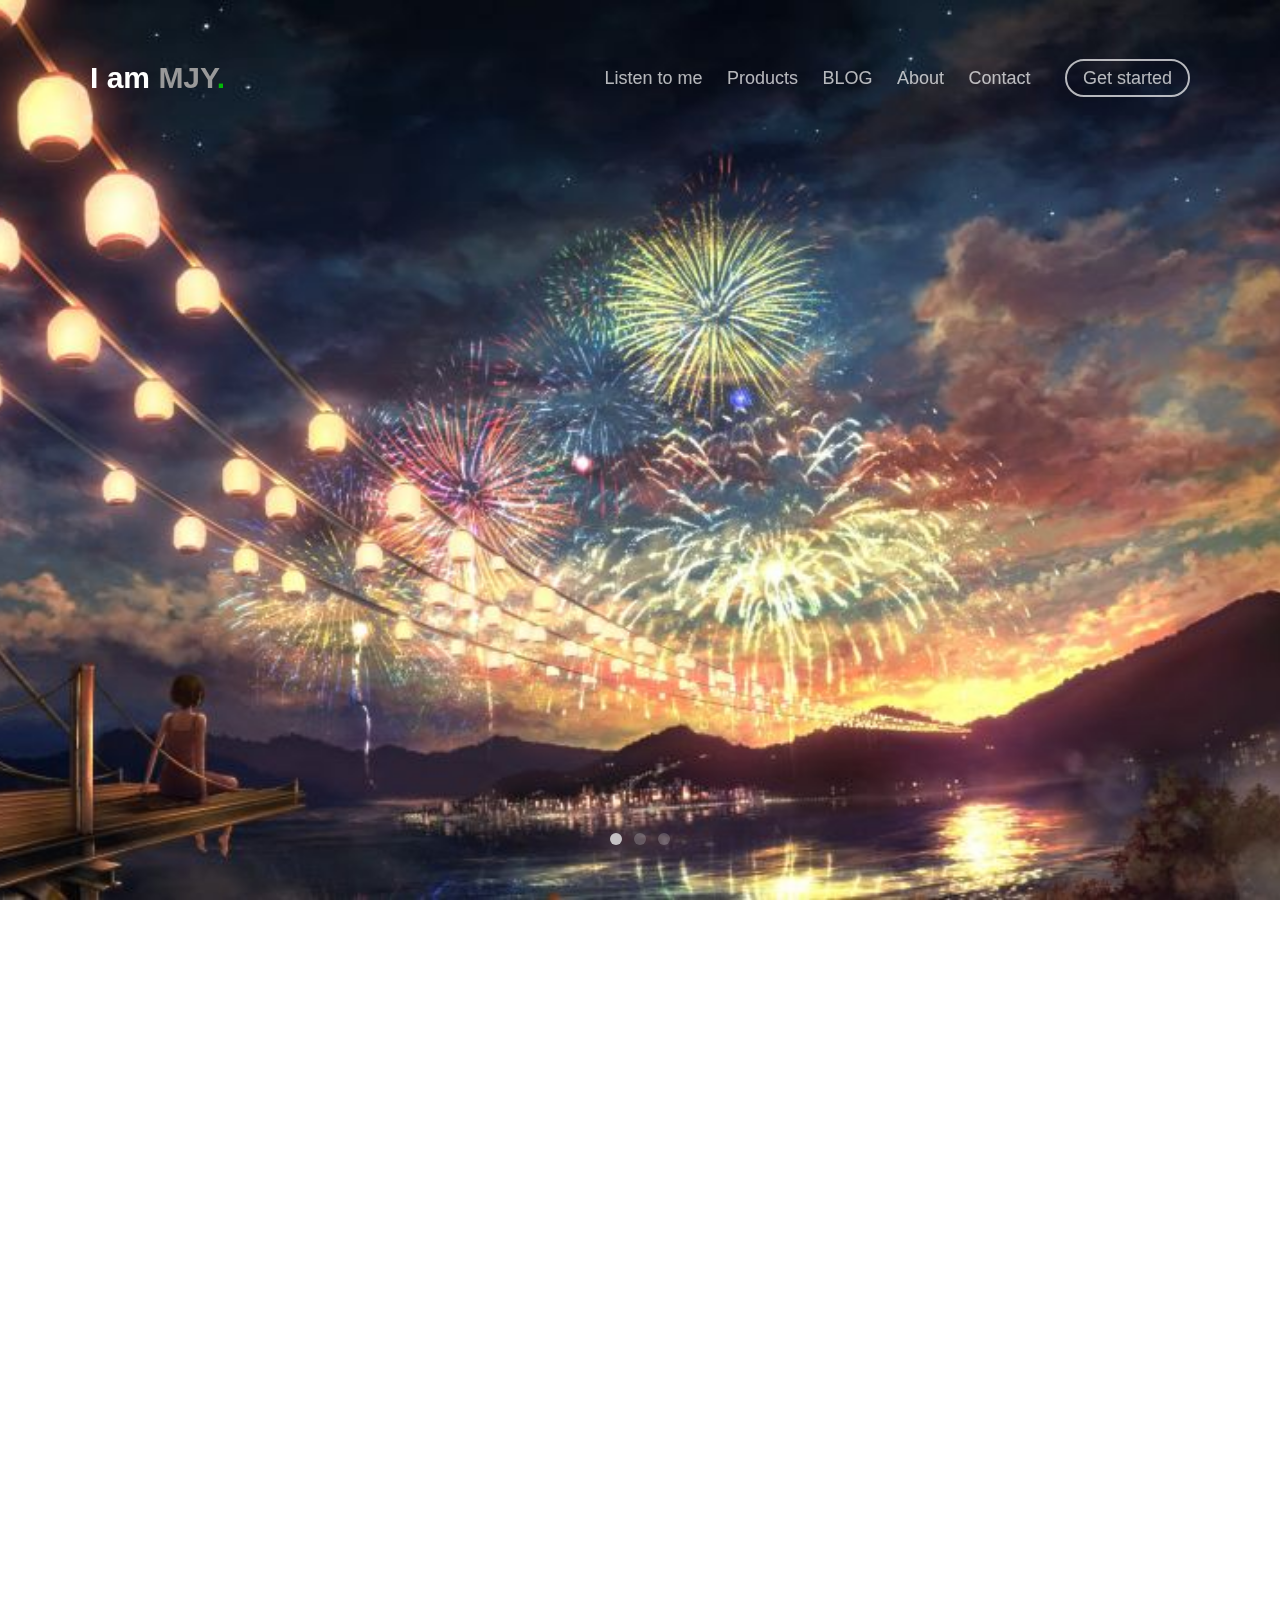
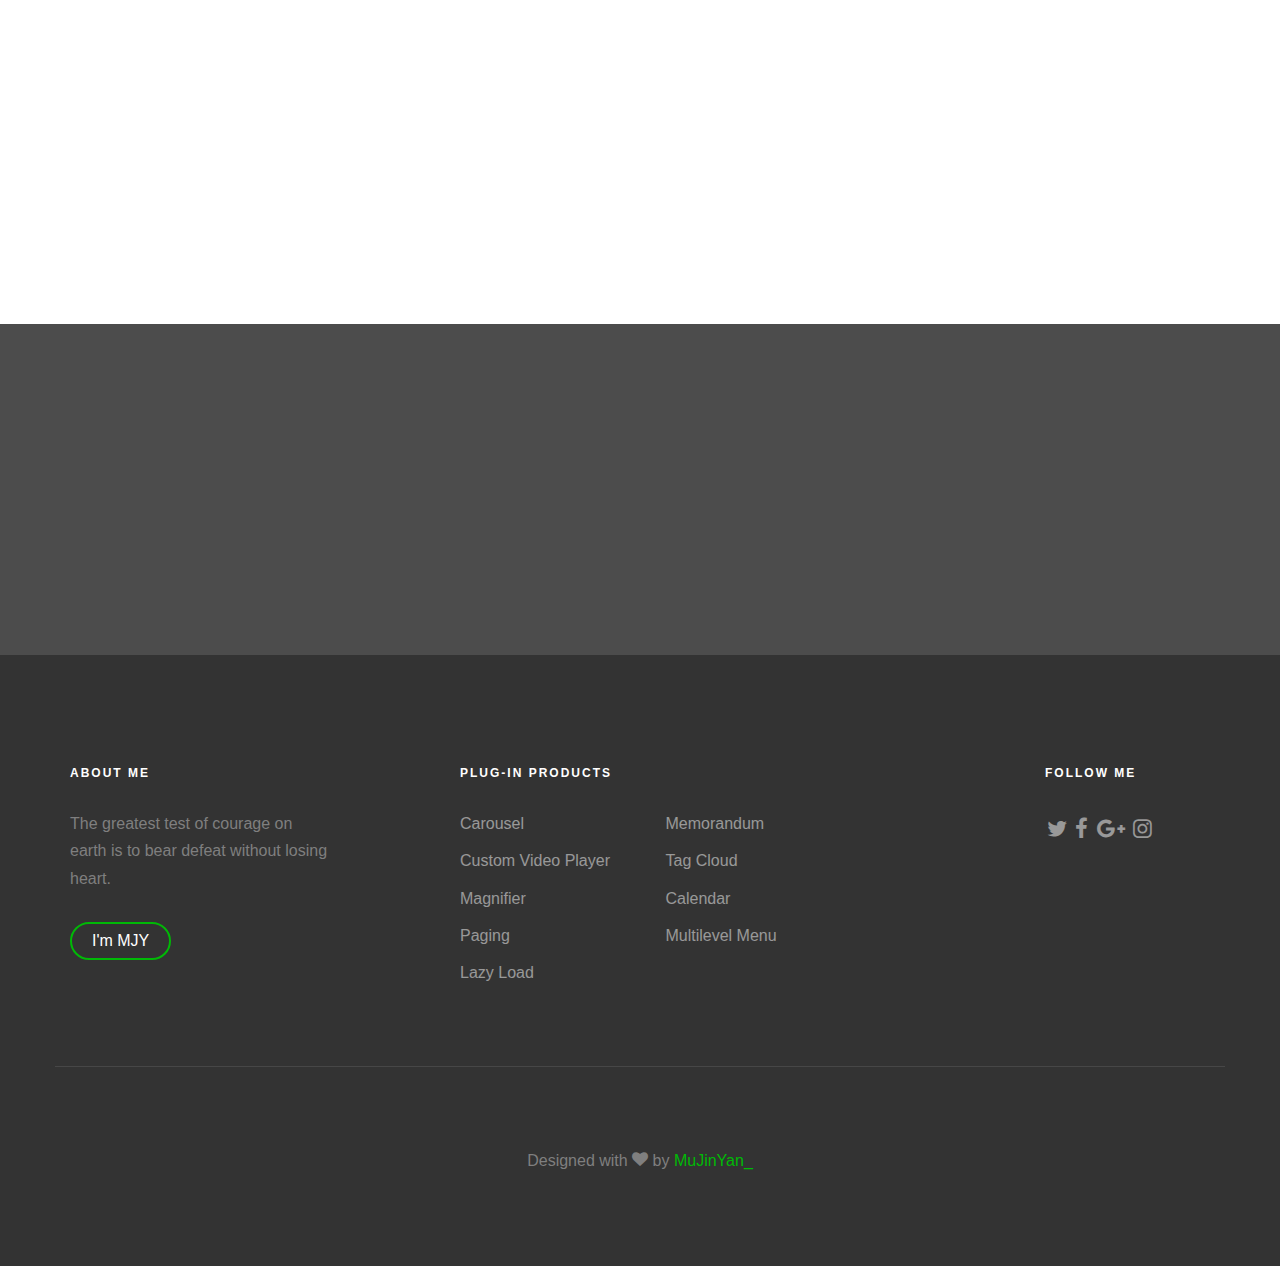
<file: contact.html>
<!DOCTYPE html>
<html lang="en">
<head>
    <meta charset="UTF-8">
    <meta http-equiv="X-UA-Compatible" content="IE=edge,chrome=1">
    <meta name="viewport" content="width=device-width, initial-scale=1">
    <title>I am what I am-我就是我 MJY</title>
    <link rel="shortcut icon" href="images/M.ico"/>
    <link rel="stylesheet" href="css/animate.css">
    <link rel="stylesheet" href="css/icomoon.css">
    <link rel="stylesheet" href="css/bootstrap.css">
    <link rel="stylesheet" href="css/flexslider.css">
    <link rel="stylesheet" href="css/index.css">
    <!--[if lt IE 9]>
    <script src="http://cdn.bootcss.com/html5shiv/3.7.2/html5shiv.min.js"></script>
    <script src="http://cdn.bootcss.com/respond.js/1.4.2/respond.min.js"></script>
    你的浏览器版本太低了，快换个浏览器吧！
    <![endif]-->
</head>
<body>
<a name="top"></a>
<p id="back-to-top"><a href="#top"><span></span>返回顶部</a></p>
<div id="page">
    <!--头部-->
    <header id="header" role="banner">
        <div class="container">
            <div class="header-inner">
                <h1><a href="index.html">I am <span>MJY</span><span>.</span></a></h1>
                <nav role="navigation">
                    <ul>
                        <li><a href="index.html">Listen to me</a></li>
                        <li><a href="products.html">Products</a></li>
                        <li><a href="blog.html">BLOG</a></li>
                        <li><a href="about.html">About</a></li>
                        <li><a href="contact.html">Contact</a></li>
                        <li class="begin"><a href="#">Get started</a></li>
                    </ul>
                </nav>
            </div>
        </div>
    </header>
    <!--广告-->
    <aside id="advert" class="js-fullheight">
        <div class="flexslider js-fullheight">
            <ul class="slides">
                <li style="background-image: url(images/slider.jpg);" >
                    <div class="container">
                        <div class="col-md-10 col-md-offset-1 text-center js-fullheight slider-text">
                            <div class="slider-text-inner">
                                <h2>I am myself,I am not the same as the color of fireworks</h2>
                                <p><a href="#" class="btn btn-primary btn-lg">Get started</a></p>
                            </div>
                        </div>
                    </div>
                </li>
                <li style="background-image: url(images/slider_1.jpg);">
                    <div class="container">
                        <div class="col-md-10 col-md-offset-1 text-center js-fullheight slider-text">
                            <div class="slider-text-inner">
                                <h2>The sea and sky are boundless, I want to do the strongest foam</h2>
                                <p><a href="#" class="btn btn-primary btn-lg">Get started</a></p>
                            </div>
                        </div>
                    </div>
                </li>
                <li style="background-image: url(images/slider_2.jpg);">
                    <div class="container">
                        <div class="col-md-10 col-md-offset-1 text-center js-fullheight slider-text">
                            <div class="slider-text-inner">
                                <h2>So what if we fall down? At least we are still young</h2>
                                <p><a href="#" class="btn btn-primary btn-lg">Get started</a></p>
                            </div>
                        </div>
                    </div>
                </li>
            </ul>
        </div>
    </aside>
    <!--意见发送-->
    <div id="contact" class="animate-box" data-animate-effect="fadeInRight">
        <div class="container">
            <div class="row">
                <div class="col-md-3">
                    <h3>联系信息</h3>
                    <ul class="contact-info">
                        <li><i class="icon-map"></i>天津市</li>
                        <li><i class="icon-phone"></i>+ 1820 2532 973</li>
                        <li><i class="icon-envelope"></i><a href="http://mail.163.com/">yanyan18202532973@163.com</a></li>
                        <li><i class="icon-globe"></i><a href="index.html">https://mujinyan.github.io/PersonalWebsite</a></li>
                    </ul>
                </div>
                <div class="col-md-8 col-md-push-1 col-sm-12 col-sm-push-0 col-xs-12 col-xs-push-0">
                    <div class="row">
                        <div class="col-md-6">
                            <div class="form-group">
                                <input class="form-control" placeholder="名称" type="text">
                            </div>
                        </div>
                        <div class="col-md-6">
                            <div class="form-group">
                                <input class="form-control" placeholder="邮箱" type="text">
                            </div>
                        </div>
                        <div class="col-md-12">
                            <div class="form-group">
                                <textarea name="" class="form-control" id="" cols="30" rows="7" placeholder="你想对我说的话"></textarea>
                            </div>
                        </div>
                        <div class="col-md-12">
                            <div class="form-group">
                                <input value="Send Message" class="btn btn-primary" type="submit">
                            </div>
                        </div>
                    </div>
                </div>
            </div>
        </div>
    </div>
    <!--地图-->
    <div id="map" class="animate-box" data-animate-effect="fadeIn"></div>
    <!--更新-->
    <div id="cta" style="background-image: url('images/footer.jpg')">
        <div class="overlay"></div>
        <div class="container">
            <div class="col-md-12 text-center animate-box">
                <h3>I am a slow walker,but I never walk backwards.</h3>
                <p><a href="https://mujinyan.github.io/The-Matrix/The-Matrix.html" class="btn btn-primary btn-outline with-arrow" target="_blank">Beginning from today! <i class="icon-arrow-right"></i></a></p>
            </div>
        </div>
    </div>
    <!--底部-->
    <footer id="footer" role="contentinfo">
        <div class="container">
            <div class="row">
                <div class="col-md-3 col-sm-12 col-sm-push-0 col-xs-12 col-xs-push-0">
                    <h3>About Me</h3>
                    <p>The greatest test of courage on earth is to bear defeat without losing heart.</p>
                    <p><a href="#" class="btn btn-primary btn-outline with-arrow btn-sm">I'm MJY <i class="icon-arrow-right"></i></a></p>
                </div>
                <div class="col-md-6 col-md-push-1 col-sm-12 col-sm-push-0 col-xs-12 col-xs-push-0">
                    <h3>Plug-in Products</h3>
                    <ul class="float">
                        <li><a href="https://mujinyan.github.io/page/Carousel.html">Carousel</a></li>
                        <li><a href="#">Custom Video Player</a></li>
                        <li><a href="#">Magnifier</a></li>
                        <li><a href="#">Paging</a></li>
                        <li><a href="#">Lazy Load</a></li>
                    </ul>
                    <ul class="float">
                        <li><a href="#">Memorandum</a></li>
                        <li><a href="#">Tag Cloud</a></li>
                        <li><a href="#">Calendar</a></li>
                        <li><a href="#">Multilevel Menu</a></li>
                    </ul>
                </div>
                <div class="col-md-2 col-md-push-1 col-sm-12 col-sm-push-0 col-xs-12 col-xs-push-0">
                    <h3>Follow Me</h3>
                    <ul class="social">
                        <li><a href="#"><i class="icon-twitter"></i></a></li>
                        <li><a href="#"><i class="icon-facebook"></i></a></li>
                        <li><a href="#"><i class="icon-google-plus"></i></a></li>
                        <li><a href="#"><i class="icon-instagram"></i></a></li>
                    </ul>
                </div>
                <div class="col-md-12 copyright text-center">
                    <p><span>Designed with <i class="icon-heart"></i> by <a href="https://github.com/MuJinYan" target="_blank">MuJinYan_</a></span></p>
                </div>
            </div>
        </div>
    </footer>
</div>
</body>
</html>
<script src="js/jquery.min.js"></script>
<script src="js/jquery.easing.1.3.js"></script>
<script src="js/bootstrap.min.js"></script>
<!--滚动监听-->
<script src="js/jquery.waypoints.min.js"></script>
<script src="js/jquery.flexslider-min.js"></script>
<script src="js/baidu_map.js"></script>
<script src="js/index.js"></script>
<!--<script type="text/javascript">   
      $(function(){
       getTotalPV();
    });
    function getTotalPV()
    {
        $.ajax({ 
            url:"https://cloud.bmob.cn/cfe90d4a61ffe9a1/getTotalPV", 
            dataType:'jsonp', 
            data:'', 
            jsonp:'callback', 
            success:function(result) { 
                   //result.results[0].totalPV
               console.log(result.results[0].totalPV);
               //更新次数
               setTotalPV();
            }     
        });    
    }  
    function setTotalPV()
    {
      $.ajax({ 
            url:"https://cloud.bmob.cn/cfe90d4a61ffe9a1/setTotalPV", 
            dataType:'jsonp', 
            data:'', 
            jsonp:'callback', 
            success:function(result) {               
            }     
        });
    }
</script>-->
</file>
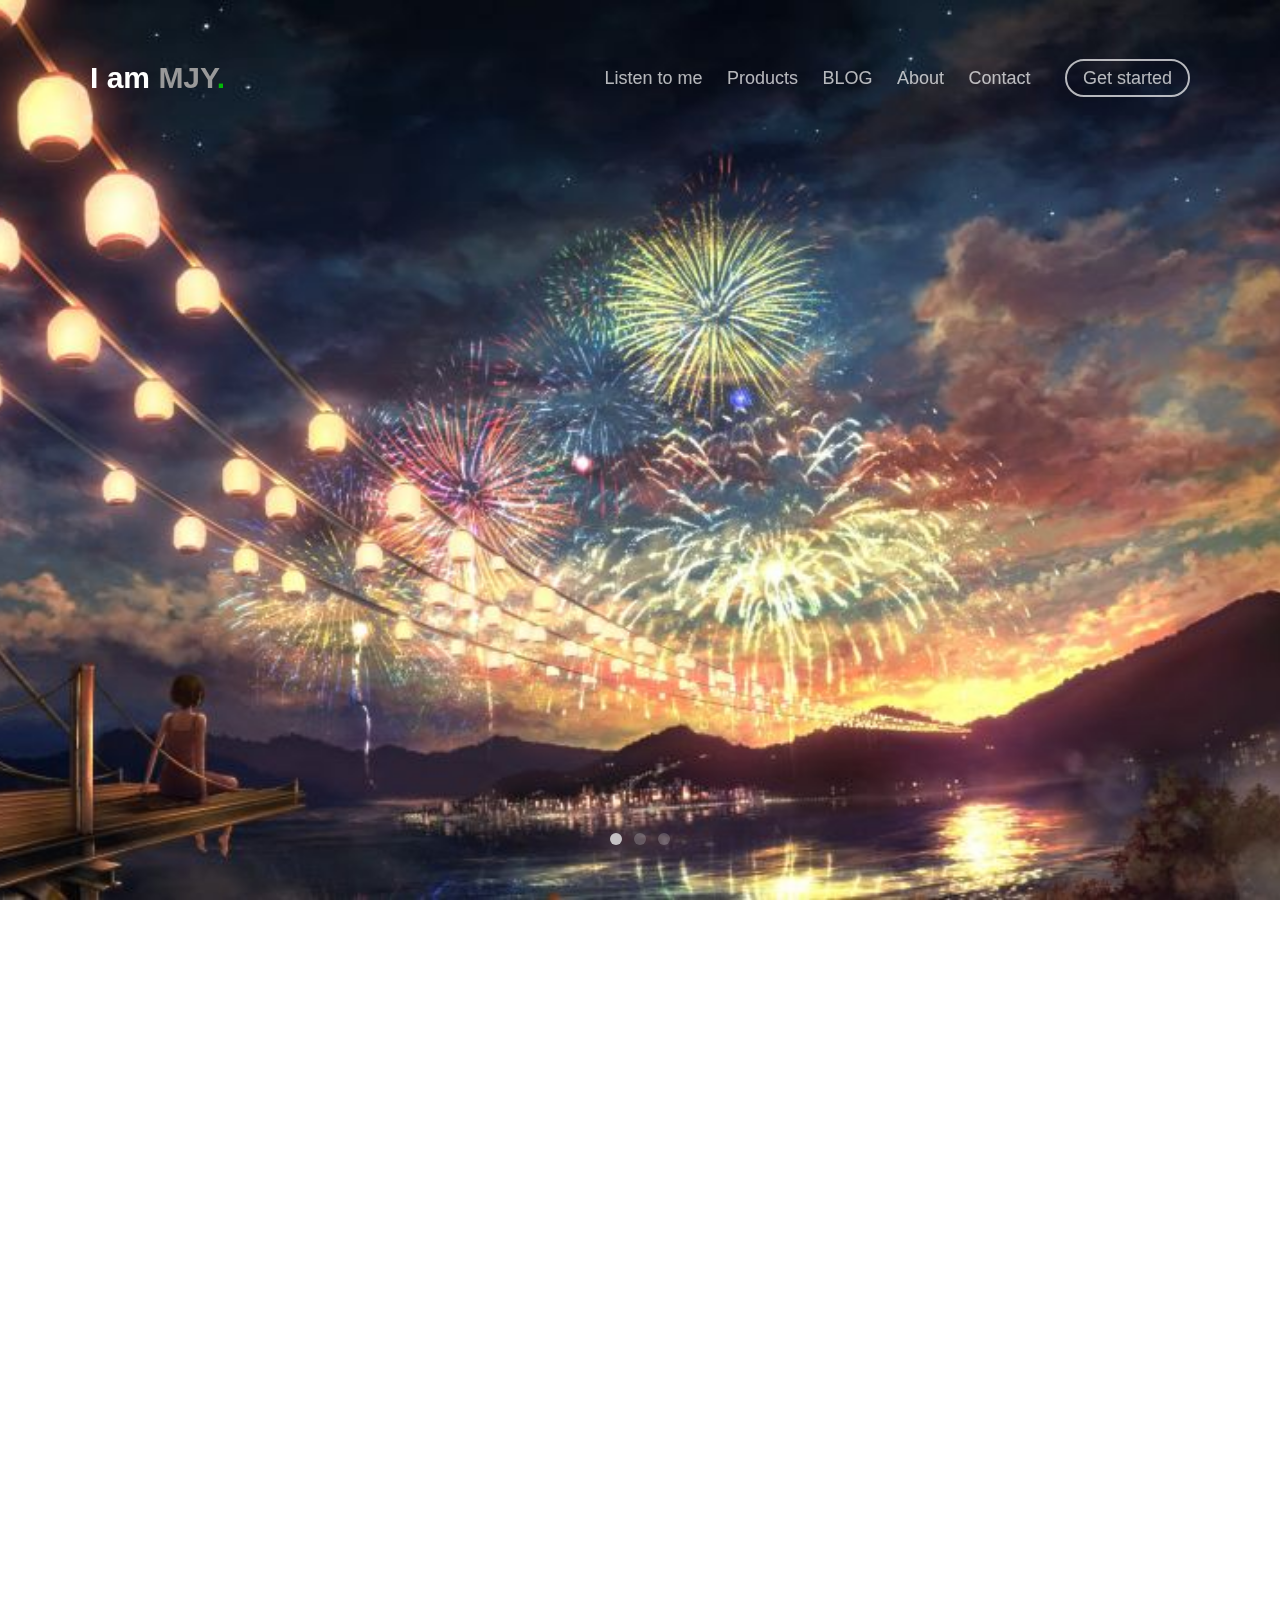
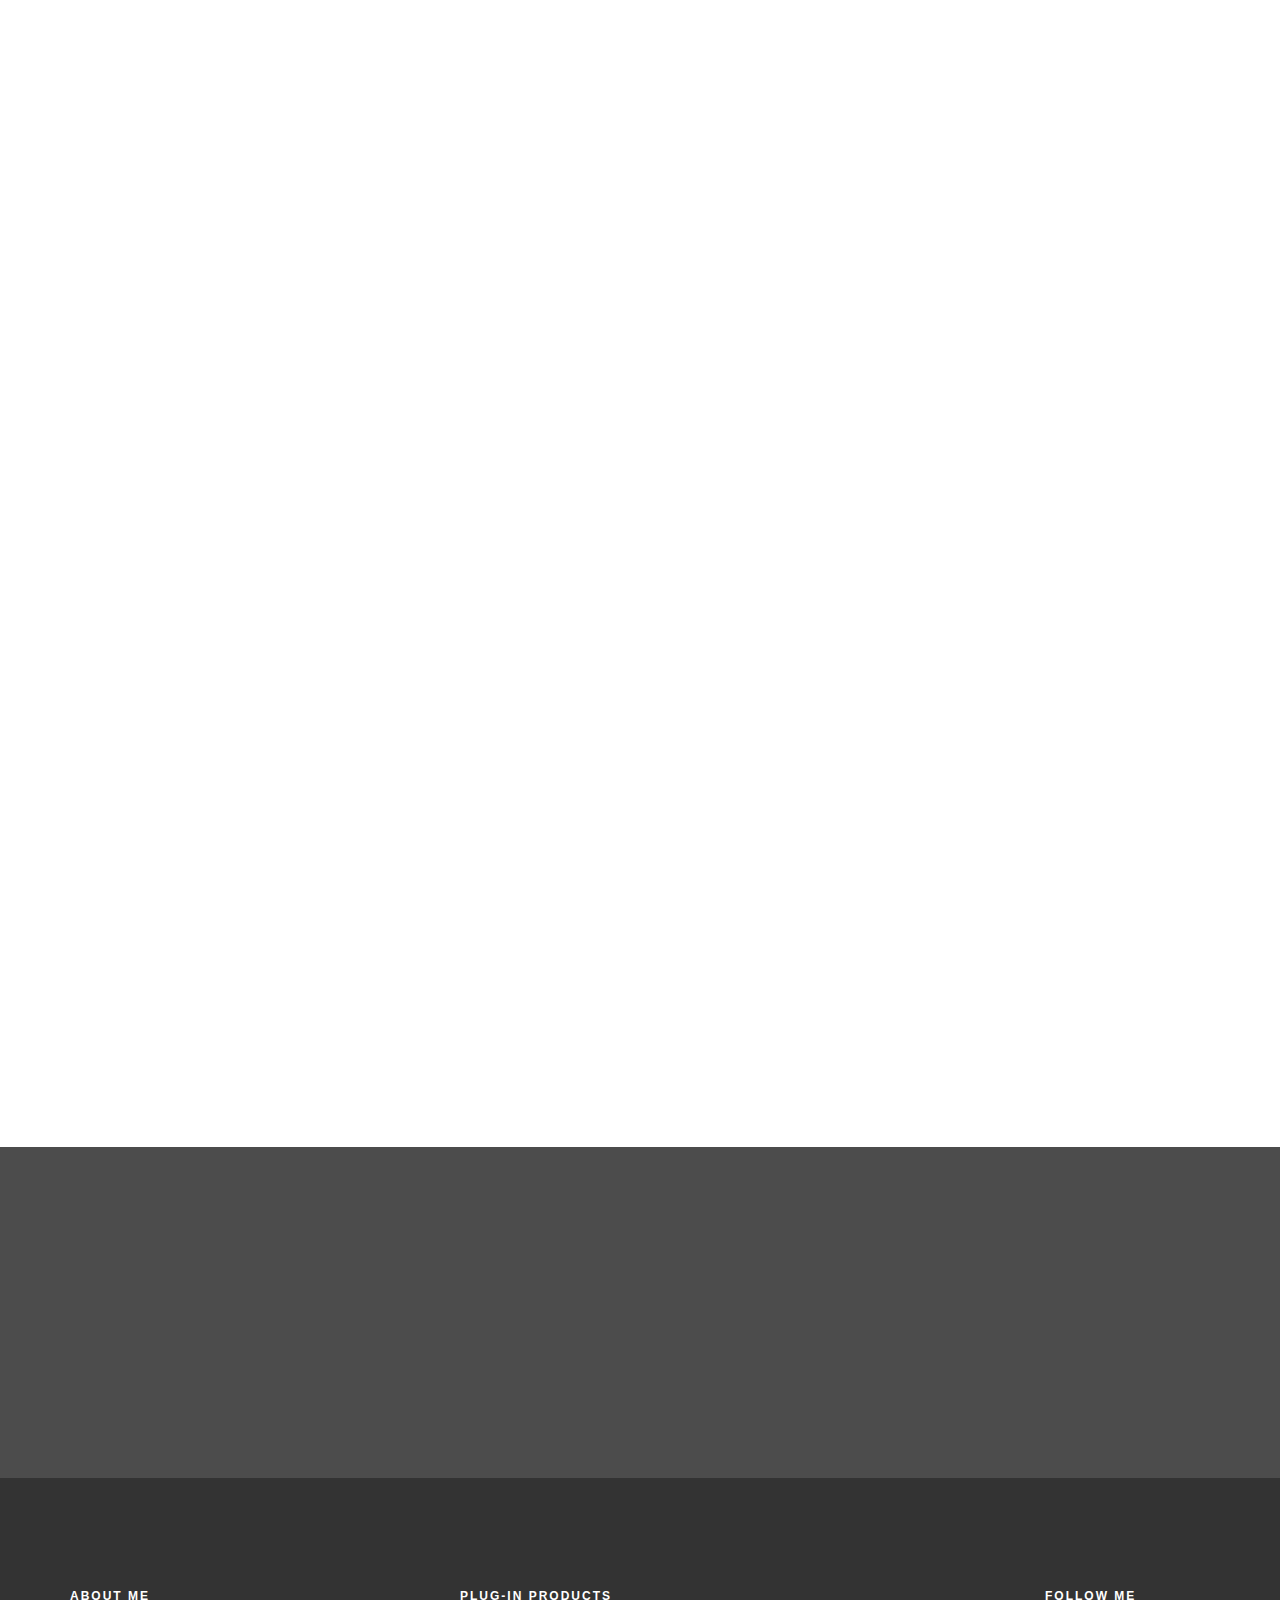
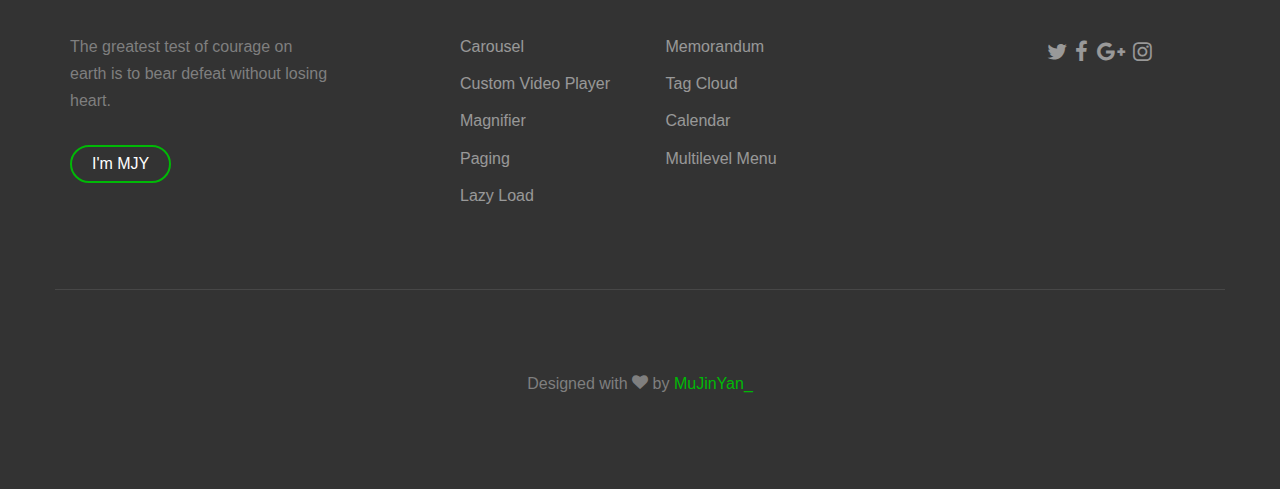
<file: products.html>
<!DOCTYPE html>
<html lang="en">
<head>
    <meta charset="UTF-8">
    <meta http-equiv="X-UA-Compatible" content="IE=edge,chrome=1">
    <meta name="viewport" content="width=device-width, initial-scale=1">
    <title>I am what I am-我就是我 MJY</title>
    <link rel="shortcut icon" href="images/M.ico"/>
    <link rel="stylesheet" href="css/animate.css">
    <link rel="stylesheet" href="css/icomoon.css">
    <link rel="stylesheet" href="css/bootstrap.css">
    <link rel="stylesheet" href="css/flexslider.css">
    <link rel="stylesheet" href="css/index.css">
    <!--[if lt IE 9]>
    <script src="http://cdn.bootcss.com/html5shiv/3.7.2/html5shiv.min.js"></script>
    <script src="http://cdn.bootcss.com/respond.js/1.4.2/respond.min.js"></script>
    你的浏览器版本太低了，快换个浏览器吧！
    <![endif]-->
</head>
<body>
<a name="top"></a>
<p id="back-to-top"><a href="#top"><span></span>返回顶部</a></p>
<div id="page">
    <!--头部-->
    <header id="header" role="banner">
        <div class="container">
            <div class="header-inner">
                <h1><a href="index.html">I am <span>MJY</span><span>.</span></a></h1>
                <nav role="navigation">
                    <ul>
                        <li><a href="index.html">Listen to me</a></li>
                        <li><a href="products.html">Products</a></li>
                        <li><a href="blog.html">BLOG</a></li>
                        <li><a href="about.html">About</a></li>
                        <li><a href="contact.html">Contact</a></li>
                        <li class="begin"><a href="#">Get started</a></li>
                    </ul>
                </nav>
            </div>
        </div>
    </header>
    <!--广告-->
    <aside id="advert" class="js-fullheight">
        <div class="flexslider js-fullheight">
            <ul class="slides">
                <li style="background-image: url(images/slider.jpg);" >
                    <div class="container">
                        <div class="col-md-10 col-md-offset-1 text-center js-fullheight slider-text">
                            <div class="slider-text-inner">
                                <h2>I am myself,I am not the same as the color of fireworks</h2>
                                <p><a href="#" class="btn btn-primary btn-lg">Get started</a></p>
                            </div>
                        </div>
                    </div>
                </li>
                <li style="background-image: url(images/slider_1.jpg);">
                    <div class="container">
                        <div class="col-md-10 col-md-offset-1 text-center js-fullheight slider-text">
                            <div class="slider-text-inner">
                                <h2>The sea and sky are boundless, I want to do the strongest foam</h2>
                                <p><a href="#" class="btn btn-primary btn-lg">Get started</a></p>
                            </div>
                        </div>
                    </div>
                </li>
                <li style="background-image: url(images/slider_2.jpg);">
                    <div class="container">
                        <div class="col-md-10 col-md-offset-1 text-center js-fullheight slider-text">
                            <div class="slider-text-inner">
                                <h2>So what if we fall down? At least we are still young</h2>
                                <p><a href="#" class="btn btn-primary btn-lg">Get started</a></p>
                            </div>
                        </div>
                    </div>
                </li>
            </ul>
        </div>
    </aside>
    <div id="productsServices">
        <div class="container">
            <div class="row">
                <div class="col-md-6 col-md-offset-3 text-center fh5co-heading animate-box">
                    <h2>Plug-in Products</h2>
                    <p>Miracles sometimes occur, but one has to work terribly for them. </p>
                </div>
                <div class="col-md-4 text-center item-block animate-box">
                    <span class="icon"><img src="images/27.svg" alt="carousel" class="img-responsive"></span>
                    <h3>Carousel</h3>
                    <p>这是一个jQUery扩展轮播图插件，可以自定义轮播图片，自定义播放速度，是否自动播放，滑动方向等自定义设置，兼容IE6+，Chrome，Firefox，Opera，safari，旨在让用户实现最高限度的自定义。</p>
                    <p><a href="https://mujinyan.github.io/page/Carousel.html" class="btn btn-primary btn-outline with-arrow">查看演示 <i class="icon-arrow-right"></i></a></p>
                </div>
                <div class="col-md-4 text-center item-block animate-box">
                    <span class="icon"><img src="images/放大镜.svg" alt="magnifier" class="img-responsive"></span>
                    <h3>Magnifier</h3>
                    <p>这是一个jQUery扩展轮播图插件，可以自定义轮播图片，自定义播放速度，是否自动播放，滑动方向等自定义设置，兼容IE6+，Chrome，Firefox，Opera，safari，旨在让用户实现最高限度的自定义。</p>
                    <p><a href="#" class="btn btn-primary btn-outline with-arrow">查看演示 <i class="icon-arrow-right"></i></a></p>
                </div>
                <div class="col-md-4 text-center item-block animate-box">
                    <span class="icon"><img src="images/分页.svg" alt="paging" class="img-responsive"></span>
                    <h3>Paging</h3>
                    <p>这是一个用React编写的分页组件，数据来源于豆瓣，所以亲们本地也是可以访问的，但我并没有把所有的源码上传，只是上传了经过webpack打包后的文件，每页默认显示10个，对于爱读书的人觉得是一个棒棒的工具！</p>
                    <p><a href="https://mujinyan.github.io/Pagination/paging.html" class="btn btn-primary btn-outline with-arrow" target=_blank>查看演示 <i class="icon-arrow-right"></i></a></p>
                </div>

                <div class="col-md-4 text-center item-block animate-box">
                    <span class="icon"><img src="images/加载.svg" alt="carousel" class="img-responsive"></span>
                    <h3>Lazy Load</h3>
                    <p>这是一个用面向对象书写的懒加载插件，当一个页面上有许多张图片的时候，如果全部加载，对服务器的压力是非常大的，而懒加载只加载位于可视区的图片，做到按需分配，可以更快的加载页面，用户体验更好。</p>
                    <p><a href="https://mujinyan.github.io/lazyload/index.html" class="btn btn-primary btn-outline with-arrow" target="_blank">查看演示 <i class="icon-arrow-right"></i></a></p>
                </div>
                <div class="col-md-4 text-center item-block animate-box">
                    <span class="icon"><img src="images/备忘.svg" alt="magnifier" class="img-responsive"></span>
                    <h3>Memorandum</h3>
                    <p>这是一个jQUery扩展轮播图插件，可以自定义轮播图片，自定义播放速度，是否自动播放，滑动方向等自定义设置，兼容IE6+，Chrome，Firefox，Opera，safari，旨在让用户实现最高限度的自定义。</p>
                    <p><a href="#" class="btn btn-primary btn-outline with-arrow">查看演示 <i class="icon-arrow-right"></i></a></p>
                </div>
                <div class="col-md-4 text-center item-block animate-box">
                    <span class="icon"><img src="images/标签.svg" alt="paging" class="img-responsive"></span>
                    <h3>Tag Cloud</h3>
                    <p>这是一个jQUery扩展轮播图插件，可以自定义轮播图片，自定义播放速度，是否自动播放，滑动方向等自定义设置，兼容IE6+，Chrome，Firefox，Opera，safari，旨在让用户实现最高限度的自定义。</p>
                    <p><a href="#" class="btn btn-primary btn-outline with-arrow">查看演示 <i class="icon-arrow-right"></i></a></p>
                </div>

                <div class="col-md-4 text-center item-block animate-box">
                    <span class="icon"><img src="images/播放器.svg" alt="carousel" class="img-responsive"></span>
                    <h3>Custom Video Player</h3>
                    <p>这是一个jQUery扩展轮播图插件，可以自定义轮播图片，自定义播放速度，是否自动播放，滑动方向等自定义设置，兼容IE6+，Chrome，Firefox，Opera，safari，旨在让用户实现最高限度的自定义。</p>
                    <p><a href="https://mujinyan.github.io/page/Carousel.html" class="btn btn-primary btn-outline with-arrow">查看演示 <i class="icon-arrow-right"></i></a></p>
                </div>
                <div class="col-md-4 text-center item-block animate-box">
                    <span class="icon"><img src="images/日历.svg" alt="magnifier" class="img-responsive"></span>
                    <h3>Calendar</h3>
                    <p>这是一个jQUery扩展轮播图插件，可以自定义轮播图片，自定义播放速度，是否自动播放，滑动方向等自定义设置，兼容IE6+，Chrome，Firefox，Opera，safari，旨在让用户实现最高限度的自定义。</p>
                    <p><a href="#" class="btn btn-primary btn-outline with-arrow">查看演示 <i class="icon-arrow-right"></i></a></p>
                </div>
                <div class="col-md-4 text-center item-block animate-box">
                    <span class="icon"><img src="images/菜单.svg" alt="paging" class="img-responsive"></span>
                    <h3>Multilevel Menu</h3>
                    <p>这是一个jQUery扩展轮播图插件，可以自定义轮播图片，自定义播放速度，是否自动播放，滑动方向等自定义设置，兼容IE6+，Chrome，Firefox，Opera，safari，旨在让用户实现最高限度的自定义。</p>
                    <p><a href="#" class="btn btn-primary btn-outline with-arrow">查看演示 <i class="icon-arrow-right"></i></a></p>
                </div>
            </div>
        </div>
    </div>
    <!--更新-->
    <div id="cta" style="background-image: url('images/footer.jpg')">
        <div class="overlay"></div>
        <div class="container">
            <div class="col-md-12 text-center animate-box">
                <h3>I am a slow walker,but I never walk backwards.</h3>
                <p><a href="https://mujinyan.github.io/The-Matrix/The-Matrix.html" class="btn btn-primary btn-outline with-arrow" target="_blank">Beginning from today! <i class="icon-arrow-right"></i></a></p>
            </div>
        </div>
    </div>
    <!--底部-->
    <footer id="footer" role="contentinfo">
        <div class="container">
            <div class="row">
                <div class="col-md-3 col-sm-12 col-sm-push-0 col-xs-12 col-xs-push-0">
                    <h3>About Me</h3>
                    <p>The greatest test of courage on earth is to bear defeat without losing heart.</p>
                    <p><a href="#" class="btn btn-primary btn-outline with-arrow btn-sm">I'm MJY <i class="icon-arrow-right"></i></a></p>
                </div>
                <div class="col-md-6 col-md-push-1 col-sm-12 col-sm-push-0 col-xs-12 col-xs-push-0">
                    <h3>Plug-in Products</h3>
                    <ul class="float">
                        <li><a href="https://mujinyan.github.io/page/Carousel.html">Carousel</a></li>
                        <li><a href="#">Custom Video Player</a></li>
                        <li><a href="#">Magnifier</a></li>
                        <li><a href="#">Paging</a></li>
                        <li><a href="#">Lazy Load</a></li>
                    </ul>
                    <ul class="float">
                        <li><a href="#">Memorandum</a></li>
                        <li><a href="#">Tag Cloud</a></li>
                        <li><a href="#">Calendar</a></li>
                        <li><a href="#">Multilevel Menu</a></li>
                    </ul>
                </div>
                <div class="col-md-2 col-md-push-1 col-sm-12 col-sm-push-0 col-xs-12 col-xs-push-0">
                    <h3>Follow Me</h3>
                    <ul class="social">
                        <li><a href="#"><i class="icon-twitter"></i></a></li>
                        <li><a href="#"><i class="icon-facebook"></i></a></li>
                        <li><a href="#"><i class="icon-google-plus"></i></a></li>
                        <li><a href="#"><i class="icon-instagram"></i></a></li>
                    </ul>
                </div>
                <div class="col-md-12 copyright text-center">
                    <p><span>Designed with <i class="icon-heart"></i> by <a href="https://github.com/MuJinYan" target="_blank">MuJinYan_</a></span></p>
                </div>
            </div>
        </div>
    </footer>
</div>
</body>
</html>
<script src="js/jquery.min.js"></script>
<script src="js/jquery.easing.1.3.js"></script>
<script src="js/bootstrap.min.js"></script>
<!--滚动监听-->
<script src="js/jquery.waypoints.min.js"></script>
<script src="js/jquery.flexslider-min.js"></script>
<script src="js/index.js"></script>
</file>
<file: css/icomoon.css>
@font-face {
    font-family: 'icomoon';
    src:    url('../fonts/icomoon/icomoon.eot?195opb');
    src:    url('../fonts/icomoon/icomoon.eot?195opb#iefix') format('embedded-opentype'),
        url('../fonts/icomoon/icomoon.ttf?195opb') format('truetype'),
        url('../fonts/icomoon/icomoon.woff?195opb') format('woff'),
        url('../fonts/icomoon/icomoon.svg?195opb#icomoon') format('svg');
    font-weight: normal;
    font-style: normal;
}

[class^="icon-"], [class*=" icon-"] {
    /* use !important to prevent issues with browser extensions that change fonts */
    font-family: 'icomoon' !important;
    speak: none;
    font-style: normal;
    font-weight: normal;
    font-variant: normal;
    text-transform: none;
    line-height: 1;

    /* Better Font Rendering =========== */
    -webkit-font-smoothing: antialiased;
    -moz-osx-font-smoothing: grayscale;
}

.icon-glass:before {
    content: "\f000";
}
.icon-music:before {
    content: "\f001";
}
.icon-search:before {
    content: "\f002";
}
.icon-envelope-o:before {
    content: "\f003";
}
.icon-heart:before {
    content: "\f004";
}
.icon-star:before {
    content: "\f005";
}
.icon-star-o:before {
    content: "\f006";
}
.icon-user:before {
    content: "\f007";
}
.icon-film:before {
    content: "\f008";
}
.icon-th-large:before {
    content: "\f009";
}
.icon-th:before {
    content: "\f00a";
}
.icon-th-list:before {
    content: "\f00b";
}
.icon-check:before {
    content: "\f00c";
}
.icon-close:before {
    content: "\f00d";
}
.icon-remove:before {
    content: "\f00d";
}
.icon-times:before {
    content: "\f00d";
}
.icon-search-plus:before {
    content: "\f00e";
}
.icon-search-minus:before {
    content: "\f010";
}
.icon-power-off:before {
    content: "\f011";
}
.icon-signal:before {
    content: "\f012";
}
.icon-cog:before {
    content: "\f013";
}
.icon-gear:before {
    content: "\f013";
}
.icon-trash-o:before {
    content: "\f014";
}
.icon-home:before {
    content: "\f015";
}
.icon-file-o:before {
    content: "\f016";
}
.icon-clock-o:before {
    content: "\f017";
}
.icon-road:before {
    content: "\f018";
}
.icon-download:before {
    content: "\f019";
}
.icon-arrow-circle-o-down:before {
    content: "\f01a";
}
.icon-arrow-circle-o-up:before {
    content: "\f01b";
}
.icon-inbox:before {
    content: "\f01c";
}
.icon-play-circle-o:before {
    content: "\f01d";
}
.icon-repeat:before {
    content: "\f01e";
}
.icon-rotate-right:before {
    content: "\f01e";
}
.icon-refresh:before {
    content: "\f021";
}
.icon-list-alt:before {
    content: "\f022";
}
.icon-lock:before {
    content: "\f023";
}
.icon-flag:before {
    content: "\f024";
}
.icon-headphones:before {
    content: "\f025";
}
.icon-volume-off:before {
    content: "\f026";
}
.icon-volume-down:before {
    content: "\f027";
}
.icon-volume-up:before {
    content: "\f028";
}
.icon-qrcode:before {
    content: "\f029";
}
.icon-barcode:before {
    content: "\f02a";
}
.icon-tag:before {
    content: "\f02b";
}
.icon-tags:before {
    content: "\f02c";
}
.icon-book:before {
    content: "\f02d";
}
.icon-bookmark:before {
    content: "\f02e";
}
.icon-print:before {
    content: "\f02f";
}
.icon-camera:before {
    content: "\f030";
}
.icon-font:before {
    content: "\f031";
}
.icon-bold:before {
    content: "\f032";
}
.icon-italic:before {
    content: "\f033";
}
.icon-text-height:before {
    content: "\f034";
}
.icon-text-width:before {
    content: "\f035";
}
.icon-align-left:before {
    content: "\f036";
}
.icon-align-center:before {
    content: "\f037";
}
.icon-align-right:before {
    content: "\f038";
}
.icon-align-justify:before {
    content: "\f039";
}
.icon-list:before {
    content: "\f03a";
}
.icon-dedent:before {
    content: "\f03b";
}
.icon-outdent:before {
    content: "\f03b";
}
.icon-indent:before {
    content: "\f03c";
}
.icon-video-camera:before {
    content: "\f03d";
}
.icon-image:before {
    content: "\f03e";
}
.icon-photo:before {
    content: "\f03e";
}
.icon-picture-o:before {
    content: "\f03e";
}
.icon-pencil:before {
    content: "\f040";
}
.icon-map-marker:before {
    content: "\f041";
}
.icon-adjust:before {
    content: "\f042";
}
.icon-tint:before {
    content: "\f043";
}
.icon-edit:before {
    content: "\f044";
}
.icon-pencil-square-o:before {
    content: "\f044";
}
.icon-share-square-o:before {
    content: "\f045";
}
.icon-check-square-o:before {
    content: "\f046";
}
.icon-arrows:before {
    content: "\f047";
}
.icon-step-backward:before {
    content: "\f048";
}
.icon-fast-backward:before {
    content: "\f049";
}
.icon-backward:before {
    content: "\f04a";
}
.icon-play:before {
    content: "\f04b";
}
.icon-pause:before {
    content: "\f04c";
}
.icon-stop:before {
    content: "\f04d";
}
.icon-forward:before {
    content: "\f04e";
}
.icon-fast-forward:before {
    content: "\f050";
}
.icon-step-forward:before {
    content: "\f051";
}
.icon-eject:before {
    content: "\f052";
}
.icon-chevron-left:before {
    content: "\f053";
}
.icon-chevron-right:before {
    content: "\f054";
}
.icon-plus-circle:before {
    content: "\f055";
}
.icon-minus-circle:before {
    content: "\f056";
}
.icon-times-circle:before {
    content: "\f057";
}
.icon-check-circle:before {
    content: "\f058";
}
.icon-question-circle:before {
    content: "\f059";
}
.icon-info-circle:before {
    content: "\f05a";
}
.icon-crosshairs:before {
    content: "\f05b";
}
.icon-times-circle-o:before {
    content: "\f05c";
}
.icon-check-circle-o:before {
    content: "\f05d";
}
.icon-ban:before {
    content: "\f05e";
}
.icon-arrow-left:before {
    content: "\f060";
}
.icon-arrow-right:before {
    content: "\f061";
}
.icon-arrow-up:before {
    content: "\f062";
}
.icon-arrow-down:before {
    content: "\f063";
}
.icon-mail-forward:before {
    content: "\f064";
}
.icon-share:before {
    content: "\f064";
}
.icon-expand:before {
    content: "\f065";
}
.icon-compress:before {
    content: "\f066";
}
.icon-plus:before {
    content: "\f067";
}
.icon-minus:before {
    content: "\f068";
}
.icon-asterisk:before {
    content: "\f069";
}
.icon-exclamation-circle:before {
    content: "\f06a";
}
.icon-gift:before {
    content: "\f06b";
}
.icon-leaf:before {
    content: "\f06c";
}
.icon-fire:before {
    content: "\f06d";
}
.icon-eye:before {
    content: "\f06e";
}
.icon-eye-slash:before {
    content: "\f070";
}
.icon-exclamation-triangle:before {
    content: "\f071";
}
.icon-warning:before {
    content: "\f071";
}
.icon-plane:before {
    content: "\f072";
}
.icon-calendar:before {
    content: "\f073";
}
.icon-random:before {
    content: "\f074";
}
.icon-comment:before {
    content: "\f075";
}
.icon-magnet:before {
    content: "\f076";
}
.icon-chevron-up:before {
    content: "\f077";
}
.icon-chevron-down:before {
    content: "\f078";
}
.icon-retweet:before {
    content: "\f079";
}
.icon-shopping-cart:before {
    content: "\f07a";
}
.icon-folder:before {
    content: "\f07b";
}
.icon-folder-open:before {
    content: "\f07c";
}
.icon-arrows-v:before {
    content: "\f07d";
}
.icon-arrows-h:before {
    content: "\f07e";
}
.icon-bar-chart:before {
    content: "\f080";
}
.icon-bar-chart-o:before {
    content: "\f080";
}
.icon-twitter-square:before {
    content: "\f081";
}
.icon-facebook-square:before {
    content: "\f082";
}
.icon-camera-retro:before {
    content: "\f083";
}
.icon-key:before {
    content: "\f084";
}
.icon-cogs:before {
    content: "\f085";
}
.icon-gears:before {
    content: "\f085";
}
.icon-comments:before {
    content: "\f086";
}
.icon-thumbs-o-up:before {
    content: "\f087";
}
.icon-thumbs-o-down:before {
    content: "\f088";
}
.icon-star-half:before {
    content: "\f089";
}
.icon-heart-o:before {
    content: "\f08a";
}
.icon-sign-out:before {
    content: "\f08b";
}
.icon-linkedin-square:before {
    content: "\f08c";
}
.icon-thumb-tack:before {
    content: "\f08d";
}
.icon-external-link:before {
    content: "\f08e";
}
.icon-sign-in:before {
    content: "\f090";
}
.icon-trophy:before {
    content: "\f091";
}
.icon-github-square:before {
    content: "\f092";
}
.icon-upload:before {
    content: "\f093";
}
.icon-lemon-o:before {
    content: "\f094";
}
.icon-phone:before {
    content: "\f095";
}
.icon-square-o:before {
    content: "\f096";
}
.icon-bookmark-o:before {
    content: "\f097";
}
.icon-phone-square:before {
    content: "\f098";
}
.icon-twitter:before {
    content: "\f099";
}
.icon-facebook:before {
    content: "\f09a";
}
.icon-facebook-f:before {
    content: "\f09a";
}
.icon-github:before {
    content: "\f09b";
}
.icon-unlock:before {
    content: "\f09c";
}
.icon-credit-card:before {
    content: "\f09d";
}
.icon-feed:before {
    content: "\f09e";
}
.icon-rss:before {
    content: "\f09e";
}
.icon-hdd-o:before {
    content: "\f0a0";
}
.icon-bullhorn:before {
    content: "\f0a1";
}
.icon-bell-o:before {
    content: "\f0a2";
}
.icon-certificate:before {
    content: "\f0a3";
}
.icon-hand-o-right:before {
    content: "\f0a4";
}
.icon-hand-o-left:before {
    content: "\f0a5";
}
.icon-hand-o-up:before {
    content: "\f0a6";
}
.icon-hand-o-down:before {
    content: "\f0a7";
}
.icon-arrow-circle-left:before {
    content: "\f0a8";
}
.icon-arrow-circle-right:before {
    content: "\f0a9";
}
.icon-arrow-circle-up:before {
    content: "\f0aa";
}
.icon-arrow-circle-down:before {
    content: "\f0ab";
}
.icon-globe:before {
    content: "\f0ac";
}
.icon-wrench:before {
    content: "\f0ad";
}
.icon-tasks:before {
    content: "\f0ae";
}
.icon-filter:before {
    content: "\f0b0";
}
.icon-briefcase:before {
    content: "\f0b1";
}
.icon-arrows-alt:before {
    content: "\f0b2";
}
.icon-group:before {
    content: "\f0c0";
}
.icon-users:before {
    content: "\f0c0";
}
.icon-chain:before {
    content: "\f0c1";
}
.icon-link:before {
    content: "\f0c1";
}
.icon-cloud:before {
    content: "\f0c2";
}
.icon-flask:before {
    content: "\f0c3";
}
.icon-cut:before {
    content: "\f0c4";
}
.icon-scissors:before {
    content: "\f0c4";
}
.icon-copy:before {
    content: "\f0c5";
}
.icon-files-o:before {
    content: "\f0c5";
}
.icon-paperclip:before {
    content: "\f0c6";
}
.icon-floppy-o:before {
    content: "\f0c7";
}
.icon-save:before {
    content: "\f0c7";
}
.icon-square:before {
    content: "\f0c8";
}
.icon-bars:before {
    content: "\f0c9";
}
.icon-navicon:before {
    content: "\f0c9";
}
.icon-reorder:before {
    content: "\f0c9";
}
.icon-list-ul:before {
    content: "\f0ca";
}
.icon-list-ol:before {
    content: "\f0cb";
}
.icon-strikethrough:before {
    content: "\f0cc";
}
.icon-underline:before {
    content: "\f0cd";
}
.icon-table:before {
    content: "\f0ce";
}
.icon-magic:before {
    content: "\f0d0";
}
.icon-truck:before {
    content: "\f0d1";
}
.icon-pinterest:before {
    content: "\f0d2";
}
.icon-pinterest-square:before {
    content: "\f0d3";
}
.icon-google-plus-square:before {
    content: "\f0d4";
}
.icon-google-plus:before {
    content: "\f0d5";
}
.icon-money:before {
    content: "\f0d6";
}
.icon-caret-down:before {
    content: "\f0d7";
}
.icon-caret-up:before {
    content: "\f0d8";
}
.icon-caret-left:before {
    content: "\f0d9";
}
.icon-caret-right:before {
    content: "\f0da";
}
.icon-columns:before {
    content: "\f0db";
}
.icon-sort:before {
    content: "\f0dc";
}
.icon-unsorted:before {
    content: "\f0dc";
}
.icon-sort-desc:before {
    content: "\f0dd";
}
.icon-sort-down:before {
    content: "\f0dd";
}
.icon-sort-asc:before {
    content: "\f0de";
}
.icon-sort-up:before {
    content: "\f0de";
}
.icon-envelope:before {
    content: "\f0e0";
}
.icon-linkedin:before {
    content: "\f0e1";
}
.icon-rotate-left:before {
    content: "\f0e2";
}
.icon-undo:before {
    content: "\f0e2";
}
.icon-gavel:before {
    content: "\f0e3";
}
.icon-legal:before {
    content: "\f0e3";
}
.icon-dashboard:before {
    content: "\f0e4";
}
.icon-tachometer:before {
    content: "\f0e4";
}
.icon-comment-o:before {
    content: "\f0e5";
}
.icon-comments-o:before {
    content: "\f0e6";
}
.icon-bolt:before {
    content: "\f0e7";
}
.icon-flash:before {
    content: "\f0e7";
}
.icon-sitemap:before {
    content: "\f0e8";
}
.icon-umbrella:before {
    content: "\f0e9";
}
.icon-clipboard:before {
    content: "\f0ea";
}
.icon-paste:before {
    content: "\f0ea";
}
.icon-lightbulb-o:before {
    content: "\f0eb";
}
.icon-exchange:before {
    content: "\f0ec";
}
.icon-cloud-download:before {
    content: "\f0ed";
}
.icon-cloud-upload:before {
    content: "\f0ee";
}
.icon-user-md:before {
    content: "\f0f0";
}
.icon-stethoscope:before {
    content: "\f0f1";
}
.icon-suitcase:before {
    content: "\f0f2";
}
.icon-bell:before {
    content: "\f0f3";
}
.icon-coffee:before {
    content: "\f0f4";
}
.icon-cutlery:before {
    content: "\f0f5";
}
.icon-file-text-o:before {
    content: "\f0f6";
}
.icon-building-o:before {
    content: "\f0f7";
}
.icon-hospital-o:before {
    content: "\f0f8";
}
.icon-ambulance:before {
    content: "\f0f9";
}
.icon-medkit:before {
    content: "\f0fa";
}
.icon-fighter-jet:before {
    content: "\f0fb";
}
.icon-beer:before {
    content: "\f0fc";
}
.icon-h-square:before {
    content: "\f0fd";
}
.icon-plus-square:before {
    content: "\f0fe";
}
.icon-angle-double-left:before {
    content: "\f100";
}
.icon-angle-double-right:before {
    content: "\f101";
}
.icon-angle-double-up:before {
    content: "\f102";
}
.icon-angle-double-down:before {
    content: "\f103";
}
.icon-angle-left:before {
    content: "\f104";
}
.icon-angle-right:before {
    content: "\f105";
}
.icon-angle-up:before {
    content: "\f106";
}
.icon-angle-down:before {
    content: "\f107";
}
.icon-desktop:before {
    content: "\f108";
}
.icon-laptop:before {
    content: "\f109";
}
.icon-tablet:before {
    content: "\f10a";
}
.icon-mobile:before {
    content: "\f10b";
}
.icon-mobile-phone:before {
    content: "\f10b";
}
.icon-circle-o:before {
    content: "\f10c";
}
.icon-quote-left:before {
    content: "\f10d";
}
.icon-quote-right:before {
    content: "\f10e";
}
.icon-spinner:before {
    content: "\f110";
}
.icon-circle:before {
    content: "\f111";
}
.icon-mail-reply:before {
    content: "\f112";
}
.icon-reply:before {
    content: "\f112";
}
.icon-github-alt:before {
    content: "\f113";
}
.icon-folder-o:before {
    content: "\f114";
}
.icon-folder-open-o:before {
    content: "\f115";
}
.icon-smile-o:before {
    content: "\f118";
}
.icon-frown-o:before {
    content: "\f119";
}
.icon-meh-o:before {
    content: "\f11a";
}
.icon-gamepad:before {
    content: "\f11b";
}
.icon-keyboard-o:before {
    content: "\f11c";
}
.icon-flag-o:before {
    content: "\f11d";
}
.icon-flag-checkered:before {
    content: "\f11e";
}
.icon-terminal:before {
    content: "\f120";
}
.icon-code:before {
    content: "\f121";
}
.icon-mail-reply-all:before {
    content: "\f122";
}
.icon-reply-all:before {
    content: "\f122";
}
.icon-star-half-empty:before {
    content: "\f123";
}
.icon-star-half-full:before {
    content: "\f123";
}
.icon-star-half-o:before {
    content: "\f123";
}
.icon-location-arrow:before {
    content: "\f124";
}
.icon-crop:before {
    content: "\f125";
}
.icon-code-fork:before {
    content: "\f126";
}
.icon-chain-broken:before {
    content: "\f127";
}
.icon-unlink:before {
    content: "\f127";
}
.icon-question:before {
    content: "\f128";
}
.icon-info:before {
    content: "\f129";
}
.icon-exclamation:before {
    content: "\f12a";
}
.icon-superscript:before {
    content: "\f12b";
}
.icon-subscript:before {
    content: "\f12c";
}
.icon-eraser:before {
    content: "\f12d";
}
.icon-puzzle-piece:before {
    content: "\f12e";
}
.icon-microphone:before {
    content: "\f130";
}
.icon-microphone-slash:before {
    content: "\f131";
}
.icon-shield:before {
    content: "\f132";
}
.icon-calendar-o:before {
    content: "\f133";
}
.icon-fire-extinguisher:before {
    content: "\f134";
}
.icon-rocket:before {
    content: "\f135";
}
.icon-maxcdn:before {
    content: "\f136";
}
.icon-chevron-circle-left:before {
    content: "\f137";
}
.icon-chevron-circle-right:before {
    content: "\f138";
}
.icon-chevron-circle-up:before {
    content: "\f139";
}
.icon-chevron-circle-down:before {
    content: "\f13a";
}
.icon-html5:before {
    content: "\f13b";
}
.icon-css3:before {
    content: "\f13c";
}
.icon-anchor:before {
    content: "\f13d";
}
.icon-unlock-alt:before {
    content: "\f13e";
}
.icon-bullseye:before {
    content: "\f140";
}
.icon-ellipsis-h:before {
    content: "\f141";
}
.icon-ellipsis-v:before {
    content: "\f142";
}
.icon-rss-square:before {
    content: "\f143";
}
.icon-play-circle:before {
    content: "\f144";
}
.icon-ticket:before {
    content: "\f145";
}
.icon-minus-square:before {
    content: "\f146";
}
.icon-minus-square-o:before {
    content: "\f147";
}
.icon-level-up:before {
    content: "\f148";
}
.icon-level-down:before {
    content: "\f149";
}
.icon-check-square:before {
    content: "\f14a";
}
.icon-pencil-square:before {
    content: "\f14b";
}
.icon-external-link-square:before {
    content: "\f14c";
}
.icon-share-square:before {
    content: "\f14d";
}
.icon-compass:before {
    content: "\f14e";
}
.icon-caret-square-o-down:before {
    content: "\f150";
}
.icon-toggle-down:before {
    content: "\f150";
}
.icon-caret-square-o-up:before {
    content: "\f151";
}
.icon-toggle-up:before {
    content: "\f151";
}
.icon-caret-square-o-right:before {
    content: "\f152";
}
.icon-toggle-right:before {
    content: "\f152";
}
.icon-eur:before {
    content: "\f153";
}
.icon-euro:before {
    content: "\f153";
}
.icon-gbp:before {
    content: "\f154";
}
.icon-dollar:before {
    content: "\f155";
}
.icon-usd:before {
    content: "\f155";
}
.icon-inr:before {
    content: "\f156";
}
.icon-rupee:before {
    content: "\f156";
}
.icon-cny:before {
    content: "\f157";
}
.icon-jpy:before {
    content: "\f157";
}
.icon-rmb:before {
    content: "\f157";
}
.icon-yen:before {
    content: "\f157";
}
.icon-rouble:before {
    content: "\f158";
}
.icon-rub:before {
    content: "\f158";
}
.icon-ruble:before {
    content: "\f158";
}
.icon-krw:before {
    content: "\f159";
}
.icon-won:before {
    content: "\f159";
}
.icon-bitcoin:before {
    content: "\f15a";
}
.icon-btc:before {
    content: "\f15a";
}
.icon-file:before {
    content: "\f15b";
}
.icon-file-text:before {
    content: "\f15c";
}
.icon-sort-alpha-asc:before {
    content: "\f15d";
}
.icon-sort-alpha-desc:before {
    content: "\f15e";
}
.icon-sort-amount-asc:before {
    content: "\f160";
}
.icon-sort-amount-desc:before {
    content: "\f161";
}
.icon-sort-numeric-asc:before {
    content: "\f162";
}
.icon-sort-numeric-desc:before {
    content: "\f163";
}
.icon-thumbs-up:before {
    content: "\f164";
}
.icon-thumbs-down:before {
    content: "\f165";
}
.icon-youtube-square:before {
    content: "\f166";
}
.icon-youtube:before {
    content: "\f167";
}
.icon-xing:before {
    content: "\f168";
}
.icon-xing-square:before {
    content: "\f169";
}
.icon-youtube-play:before {
    content: "\f16a";
}
.icon-dropbox:before {
    content: "\f16b";
}
.icon-stack-overflow:before {
    content: "\f16c";
}
.icon-instagram:before {
    content: "\f16d";
}
.icon-flickr:before {
    content: "\f16e";
}
.icon-adn:before {
    content: "\f170";
}
.icon-bitbucket:before {
    content: "\f171";
}
.icon-bitbucket-square:before {
    content: "\f172";
}
.icon-tumblr:before {
    content: "\f173";
}
.icon-tumblr-square:before {
    content: "\f174";
}
.icon-long-arrow-down:before {
    content: "\f175";
}
.icon-long-arrow-up:before {
    content: "\f176";
}
.icon-long-arrow-left:before {
    content: "\f177";
}
.icon-long-arrow-right:before {
    content: "\f178";
}
.icon-apple:before {
    content: "\f179";
}
.icon-windows:before {
    content: "\f17a";
}
.icon-android:before {
    content: "\f17b";
}
.icon-linux:before {
    content: "\f17c";
}
.icon-dribbble:before {
    content: "\f17d";
}
.icon-skype:before {
    content: "\f17e";
}
.icon-foursquare:before {
    content: "\f180";
}
.icon-trello:before {
    content: "\f181";
}
.icon-female:before {
    content: "\f182";
}
.icon-male:before {
    content: "\f183";
}
.icon-gittip:before {
    content: "\f184";
}
.icon-gratipay:before {
    content: "\f184";
}
.icon-sun-o:before {
    content: "\f185";
}
.icon-moon-o:before {
    content: "\f186";
}
.icon-archive:before {
    content: "\f187";
}
.icon-bug:before {
    content: "\f188";
}
.icon-vk:before {
    content: "\f189";
}
.icon-weibo:before {
    content: "\f18a";
}
.icon-renren:before {
    content: "\f18b";
}
.icon-pagelines:before {
    content: "\f18c";
}
.icon-stack-exchange:before {
    content: "\f18d";
}
.icon-arrow-circle-o-right:before {
    content: "\f18e";
}
.icon-arrow-circle-o-left:before {
    content: "\f190";
}
.icon-caret-square-o-left:before {
    content: "\f191";
}
.icon-toggle-left:before {
    content: "\f191";
}
.icon-dot-circle-o:before {
    content: "\f192";
}
.icon-wheelchair:before {
    content: "\f193";
}
.icon-vimeo-square:before {
    content: "\f194";
}
.icon-try:before {
    content: "\f195";
}
.icon-turkish-lira:before {
    content: "\f195";
}
.icon-plus-square-o:before {
    content: "\f196";
}
.icon-space-shuttle:before {
    content: "\f197";
}
.icon-slack:before {
    content: "\f198";
}
.icon-envelope-square:before {
    content: "\f199";
}
.icon-wordpress:before {
    content: "\f19a";
}
.icon-openid:before {
    content: "\f19b";
}
.icon-bank:before {
    content: "\f19c";
}
.icon-institution:before {
    content: "\f19c";
}
.icon-university:before {
    content: "\f19c";
}
.icon-graduation-cap:before {
    content: "\f19d";
}
.icon-mortar-board:before {
    content: "\f19d";
}
.icon-yahoo:before {
    content: "\f19e";
}
.icon-google:before {
    content: "\f1a0";
}
.icon-reddit:before {
    content: "\f1a1";
}
.icon-reddit-square:before {
    content: "\f1a2";
}
.icon-stumbleupon-circle:before {
    content: "\f1a3";
}
.icon-stumbleupon:before {
    content: "\f1a4";
}
.icon-delicious:before {
    content: "\f1a5";
}
.icon-digg:before {
    content: "\f1a6";
}
.icon-pied-piper-pp:before {
    content: "\f1a7";
}
.icon-pied-piper-alt:before {
    content: "\f1a8";
}
.icon-drupal:before {
    content: "\f1a9";
}
.icon-joomla:before {
    content: "\f1aa";
}
.icon-language:before {
    content: "\f1ab";
}
.icon-fax:before {
    content: "\f1ac";
}
.icon-building:before {
    content: "\f1ad";
}
.icon-child:before {
    content: "\f1ae";
}
.icon-paw:before {
    content: "\f1b0";
}
.icon-spoon:before {
    content: "\f1b1";
}
.icon-cube:before {
    content: "\f1b2";
}
.icon-cubes:before {
    content: "\f1b3";
}
.icon-behance:before {
    content: "\f1b4";
}
.icon-behance-square:before {
    content: "\f1b5";
}
.icon-steam:before {
    content: "\f1b6";
}
.icon-steam-square:before {
    content: "\f1b7";
}
.icon-recycle:before {
    content: "\f1b8";
}
.icon-automobile:before {
    content: "\f1b9";
}
.icon-car:before {
    content: "\f1b9";
}
.icon-cab:before {
    content: "\f1ba";
}
.icon-taxi:before {
    content: "\f1ba";
}
.icon-tree:before {
    content: "\f1bb";
}
.icon-spotify:before {
    content: "\f1bc";
}
.icon-deviantart:before {
    content: "\f1bd";
}
.icon-soundcloud:before {
    content: "\f1be";
}
.icon-database:before {
    content: "\f1c0";
}
.icon-file-pdf-o:before {
    content: "\f1c1";
}
.icon-file-word-o:before {
    content: "\f1c2";
}
.icon-file-excel-o:before {
    content: "\f1c3";
}
.icon-file-powerpoint-o:before {
    content: "\f1c4";
}
.icon-file-image-o:before {
    content: "\f1c5";
}
.icon-file-photo-o:before {
    content: "\f1c5";
}
.icon-file-picture-o:before {
    content: "\f1c5";
}
.icon-file-archive-o:before {
    content: "\f1c6";
}
.icon-file-zip-o:before {
    content: "\f1c6";
}
.icon-file-audio-o:before {
    content: "\f1c7";
}
.icon-file-sound-o:before {
    content: "\f1c7";
}
.icon-file-movie-o:before {
    content: "\f1c8";
}
.icon-file-video-o:before {
    content: "\f1c8";
}
.icon-file-code-o:before {
    content: "\f1c9";
}
.icon-vine:before {
    content: "\f1ca";
}
.icon-codepen:before {
    content: "\f1cb";
}
.icon-jsfiddle:before {
    content: "\f1cc";
}
.icon-life-bouy:before {
    content: "\f1cd";
}
.icon-life-buoy:before {
    content: "\f1cd";
}
.icon-life-ring:before {
    content: "\f1cd";
}
.icon-life-saver:before {
    content: "\f1cd";
}
.icon-support:before {
    content: "\f1cd";
}
.icon-circle-o-notch:before {
    content: "\f1ce";
}
.icon-ra:before {
    content: "\f1d0";
}
.icon-rebel:before {
    content: "\f1d0";
}
.icon-resistance:before {
    content: "\f1d0";
}
.icon-empire:before {
    content: "\f1d1";
}
.icon-ge:before {
    content: "\f1d1";
}
.icon-git-square:before {
    content: "\f1d2";
}
.icon-git:before {
    content: "\f1d3";
}
.icon-hacker-news:before {
    content: "\f1d4";
}
.icon-y-combinator-square:before {
    content: "\f1d4";
}
.icon-yc-square:before {
    content: "\f1d4";
}
.icon-tencent-weibo:before {
    content: "\f1d5";
}
.icon-qq:before {
    content: "\f1d6";
}
.icon-wechat:before {
    content: "\f1d7";
}
.icon-weixin:before {
    content: "\f1d7";
}
.icon-paper-plane:before {
    content: "\f1d8";
}
.icon-send:before {
    content: "\f1d8";
}
.icon-paper-plane-o:before {
    content: "\f1d9";
}
.icon-send-o:before {
    content: "\f1d9";
}
.icon-history:before {
    content: "\f1da";
}
.icon-circle-thin:before {
    content: "\f1db";
}
.icon-header:before {
    content: "\f1dc";
}
.icon-paragraph:before {
    content: "\f1dd";
}
.icon-sliders:before {
    content: "\f1de";
}
.icon-share-alt:before {
    content: "\f1e0";
}
.icon-share-alt-square:before {
    content: "\f1e1";
}
.icon-bomb:before {
    content: "\f1e2";
}
.icon-futbol-o:before {
    content: "\f1e3";
}
.icon-soccer-ball-o:before {
    content: "\f1e3";
}
.icon-tty:before {
    content: "\f1e4";
}
.icon-binoculars:before {
    content: "\f1e5";
}
.icon-plug:before {
    content: "\f1e6";
}
.icon-slideshare:before {
    content: "\f1e7";
}
.icon-twitch:before {
    content: "\f1e8";
}
.icon-yelp:before {
    content: "\f1e9";
}
.icon-newspaper-o:before {
    content: "\f1ea";
}
.icon-wifi:before {
    content: "\f1eb";
}
.icon-calculator:before {
    content: "\f1ec";
}
.icon-paypal:before {
    content: "\f1ed";
}
.icon-google-wallet:before {
    content: "\f1ee";
}
.icon-cc-visa:before {
    content: "\f1f0";
}
.icon-cc-mastercard:before {
    content: "\f1f1";
}
.icon-cc-discover:before {
    content: "\f1f2";
}
.icon-cc-amex:before {
    content: "\f1f3";
}
.icon-cc-paypal:before {
    content: "\f1f4";
}
.icon-cc-stripe:before {
    content: "\f1f5";
}
.icon-bell-slash:before {
    content: "\f1f6";
}
.icon-bell-slash-o:before {
    content: "\f1f7";
}
.icon-trash:before {
    content: "\f1f8";
}
.icon-copyright:before {
    content: "\f1f9";
}
.icon-at:before {
    content: "\f1fa";
}
.icon-eyedropper:before {
    content: "\f1fb";
}
.icon-paint-brush:before {
    content: "\f1fc";
}
.icon-birthday-cake:before {
    content: "\f1fd";
}
.icon-area-chart:before {
    content: "\f1fe";
}
.icon-pie-chart:before {
    content: "\f200";
}
.icon-line-chart:before {
    content: "\f201";
}
.icon-lastfm:before {
    content: "\f202";
}
.icon-lastfm-square:before {
    content: "\f203";
}
.icon-toggle-off:before {
    content: "\f204";
}
.icon-toggle-on:before {
    content: "\f205";
}
.icon-bicycle:before {
    content: "\f206";
}
.icon-bus:before {
    content: "\f207";
}
.icon-ioxhost:before {
    content: "\f208";
}
.icon-angellist:before {
    content: "\f209";
}
.icon-cc:before {
    content: "\f20a";
}
.icon-ils:before {
    content: "\f20b";
}
.icon-shekel:before {
    content: "\f20b";
}
.icon-sheqel:before {
    content: "\f20b";
}
.icon-meanpath:before {
    content: "\f20c";
}
.icon-buysellads:before {
    content: "\f20d";
}
.icon-connectdevelop:before {
    content: "\f20e";
}
.icon-dashcube:before {
    content: "\f210";
}
.icon-forumbee:before {
    content: "\f211";
}
.icon-leanpub:before {
    content: "\f212";
}
.icon-sellsy:before {
    content: "\f213";
}
.icon-shirtsinbulk:before {
    content: "\f214";
}
.icon-simplybuilt:before {
    content: "\f215";
}
.icon-skyatlas:before {
    content: "\f216";
}
.icon-cart-plus:before {
    content: "\f217";
}
.icon-cart-arrow-down:before {
    content: "\f218";
}
.icon-diamond:before {
    content: "\f219";
}
.icon-ship:before {
    content: "\f21a";
}
.icon-user-secret:before {
    content: "\f21b";
}
.icon-motorcycle:before {
    content: "\f21c";
}
.icon-street-view:before {
    content: "\f21d";
}
.icon-heartbeat:before {
    content: "\f21e";
}
.icon-venus:before {
    content: "\f221";
}
.icon-mars:before {
    content: "\f222";
}
.icon-mercury:before {
    content: "\f223";
}
.icon-intersex:before {
    content: "\f224";
}
.icon-transgender:before {
    content: "\f224";
}
.icon-transgender-alt:before {
    content: "\f225";
}
.icon-venus-double:before {
    content: "\f226";
}
.icon-mars-double:before {
    content: "\f227";
}
.icon-venus-mars:before {
    content: "\f228";
}
.icon-mars-stroke:before {
    content: "\f229";
}
.icon-mars-stroke-v:before {
    content: "\f22a";
}
.icon-mars-stroke-h:before {
    content: "\f22b";
}
.icon-neuter:before {
    content: "\f22c";
}
.icon-genderless:before {
    content: "\f22d";
}
.icon-facebook-official:before {
    content: "\f230";
}
.icon-pinterest-p:before {
    content: "\f231";
}
.icon-whatsapp:before {
    content: "\f232";
}
.icon-server:before {
    content: "\f233";
}
.icon-user-plus:before {
    content: "\f234";
}
.icon-user-times:before {
    content: "\f235";
}
.icon-bed:before {
    content: "\f236";
}
.icon-hotel:before {
    content: "\f236";
}
.icon-viacoin:before {
    content: "\f237";
}
.icon-train:before {
    content: "\f238";
}
.icon-subway:before {
    content: "\f239";
}
.icon-medium:before {
    content: "\f23a";
}
.icon-y-combinator:before {
    content: "\f23b";
}
.icon-yc:before {
    content: "\f23b";
}
.icon-optin-monster:before {
    content: "\f23c";
}
.icon-opencart:before {
    content: "\f23d";
}
.icon-expeditedssl:before {
    content: "\f23e";
}
.icon-battery-4:before {
    content: "\f240";
}
.icon-battery-full:before {
    content: "\f240";
}
.icon-battery-3:before {
    content: "\f241";
}
.icon-battery-three-quarters:before {
    content: "\f241";
}
.icon-battery-2:before {
    content: "\f242";
}
.icon-battery-half:before {
    content: "\f242";
}
.icon-battery-1:before {
    content: "\f243";
}
.icon-battery-quarter:before {
    content: "\f243";
}
.icon-battery-0:before {
    content: "\f244";
}
.icon-battery-empty:before {
    content: "\f244";
}
.icon-mouse-pointer:before {
    content: "\f245";
}
.icon-i-cursor:before {
    content: "\f246";
}
.icon-object-group:before {
    content: "\f247";
}
.icon-object-ungroup:before {
    content: "\f248";
}
.icon-sticky-note:before {
    content: "\f249";
}
.icon-sticky-note-o:before {
    content: "\f24a";
}
.icon-cc-jcb:before {
    content: "\f24b";
}
.icon-cc-diners-club:before {
    content: "\f24c";
}
.icon-clone:before {
    content: "\f24d";
}
.icon-balance-scale:before {
    content: "\f24e";
}
.icon-hourglass-o:before {
    content: "\f250";
}
.icon-hourglass-1:before {
    content: "\f251";
}
.icon-hourglass-start:before {
    content: "\f251";
}
.icon-hourglass-2:before {
    content: "\f252";
}
.icon-hourglass-half:before {
    content: "\f252";
}
.icon-hourglass-3:before {
    content: "\f253";
}
.icon-hourglass-end:before {
    content: "\f253";
}
.icon-hourglass:before {
    content: "\f254";
}
.icon-hand-grab-o:before {
    content: "\f255";
}
.icon-hand-rock-o:before {
    content: "\f255";
}
.icon-hand-paper-o:before {
    content: "\f256";
}
.icon-hand-stop-o:before {
    content: "\f256";
}
.icon-hand-scissors-o:before {
    content: "\f257";
}
.icon-hand-lizard-o:before {
    content: "\f258";
}
.icon-hand-spock-o:before {
    content: "\f259";
}
.icon-hand-pointer-o:before {
    content: "\f25a";
}
.icon-hand-peace-o:before {
    content: "\f25b";
}
.icon-trademark:before {
    content: "\f25c";
}
.icon-registered:before {
    content: "\f25d";
}
.icon-creative-commons:before {
    content: "\f25e";
}
.icon-gg:before {
    content: "\f260";
}
.icon-gg-circle:before {
    content: "\f261";
}
.icon-tripadvisor:before {
    content: "\f262";
}
.icon-odnoklassniki:before {
    content: "\f263";
}
.icon-odnoklassniki-square:before {
    content: "\f264";
}
.icon-get-pocket:before {
    content: "\f265";
}
.icon-wikipedia-w:before {
    content: "\f266";
}
.icon-safari:before {
    content: "\f267";
}
.icon-chrome:before {
    content: "\f268";
}
.icon-firefox:before {
    content: "\f269";
}
.icon-opera:before {
    content: "\f26a";
}
.icon-internet-explorer:before {
    content: "\f26b";
}
.icon-television:before {
    content: "\f26c";
}
.icon-tv:before {
    content: "\f26c";
}
.icon-contao:before {
    content: "\f26d";
}
.icon-500px:before {
    content: "\f26e";
}
.icon-amazon:before {
    content: "\f270";
}
.icon-calendar-plus-o:before {
    content: "\f271";
}
.icon-calendar-minus-o:before {
    content: "\f272";
}
.icon-calendar-times-o:before {
    content: "\f273";
}
.icon-calendar-check-o:before {
    content: "\f274";
}
.icon-industry:before {
    content: "\f275";
}
.icon-map-pin:before {
    content: "\f276";
}
.icon-map-signs:before {
    content: "\f277";
}
.icon-map-o:before {
    content: "\f278";
}
.icon-map:before {
    content: "\f279";
}
.icon-commenting:before {
    content: "\f27a";
}
.icon-commenting-o:before {
    content: "\f27b";
}
.icon-houzz:before {
    content: "\f27c";
}
.icon-vimeo:before {
    content: "\f27d";
}
.icon-black-tie:before {
    content: "\f27e";
}
.icon-fonticons:before {
    content: "\f280";
}
.icon-reddit-alien:before {
    content: "\f281";
}
.icon-edge:before {
    content: "\f282";
}
.icon-credit-card-alt:before {
    content: "\f283";
}
.icon-codiepie:before {
    content: "\f284";
}
.icon-modx:before {
    content: "\f285";
}
.icon-fort-awesome:before {
    content: "\f286";
}
.icon-usb:before {
    content: "\f287";
}
.icon-product-hunt:before {
    content: "\f288";
}
.icon-mixcloud:before {
    content: "\f289";
}
.icon-scribd:before {
    content: "\f28a";
}
.icon-pause-circle:before {
    content: "\f28b";
}
.icon-pause-circle-o:before {
    content: "\f28c";
}
.icon-stop-circle:before {
    content: "\f28d";
}
.icon-stop-circle-o:before {
    content: "\f28e";
}
.icon-shopping-bag:before {
    content: "\f290";
}
.icon-shopping-basket:before {
    content: "\f291";
}
.icon-hashtag:before {
    content: "\f292";
}
.icon-bluetooth:before {
    content: "\f293";
}
.icon-bluetooth-b:before {
    content: "\f294";
}
.icon-percent:before {
    content: "\f295";
}
.icon-gitlab:before {
    content: "\f296";
}
.icon-wpbeginner:before {
    content: "\f297";
}
.icon-wpforms:before {
    content: "\f298";
}
.icon-envira:before {
    content: "\f299";
}
.icon-universal-access:before {
    content: "\f29a";
}
.icon-wheelchair-alt:before {
    content: "\f29b";
}
.icon-question-circle-o:before {
    content: "\f29c";
}
.icon-blind:before {
    content: "\f29d";
}
.icon-audio-description:before {
    content: "\f29e";
}
.icon-volume-control-phone:before {
    content: "\f2a0";
}
.icon-braille:before {
    content: "\f2a1";
}
.icon-assistive-listening-systems:before {
    content: "\f2a2";
}
.icon-american-sign-language-interpreting:before {
    content: "\f2a3";
}
.icon-asl-interpreting:before {
    content: "\f2a3";
}
.icon-deaf:before {
    content: "\f2a4";
}
.icon-deafness:before {
    content: "\f2a4";
}
.icon-hard-of-hearing:before {
    content: "\f2a4";
}
.icon-glide:before {
    content: "\f2a5";
}
.icon-glide-g:before {
    content: "\f2a6";
}
.icon-sign-language:before {
    content: "\f2a7";
}
.icon-signing:before {
    content: "\f2a7";
}
.icon-low-vision:before {
    content: "\f2a8";
}
.icon-viadeo:before {
    content: "\f2a9";
}
.icon-viadeo-square:before {
    content: "\f2aa";
}
.icon-snapchat:before {
    content: "\f2ab";
}
.icon-snapchat-ghost:before {
    content: "\f2ac";
}
.icon-snapchat-square:before {
    content: "\f2ad";
}
.icon-pied-piper:before {
    content: "\f2ae";
}
.icon-first-order:before {
    content: "\f2b0";
}
.icon-yoast:before {
    content: "\f2b1";
}
.icon-themeisle:before {
    content: "\f2b2";
}
.icon-google-plus-circle:before {
    content: "\f2b3";
}
.icon-google-plus-official:before {
    content: "\f2b3";
}
.icon-fa:before {
    content: "\f2b4";
}
.icon-font-awesome:before {
    content: "\f2b4";
}
.icon-mobile2:before {
    content: "\e000";
}
.icon-laptop2:before {
    content: "\e001";
}
.icon-desktop2:before {
    content: "\e002";
}
.icon-tablet2:before {
    content: "\e003";
}
.icon-phone2:before {
    content: "\e004";
}
.icon-document:before {
    content: "\e005";
}
.icon-documents:before {
    content: "\e006";
}
.icon-search2:before {
    content: "\e007";
}
.icon-clipboard2:before {
    content: "\e008";
}
.icon-newspaper:before {
    content: "\e009";
}
.icon-notebook:before {
    content: "\e00a";
}
.icon-book-open:before {
    content: "\e00b";
}
.icon-browser:before {
    content: "\e00c";
}
.icon-calendar2:before {
    content: "\e00d";
}
.icon-presentation:before {
    content: "\e00e";
}
.icon-picture:before {
    content: "\e00f";
}
.icon-pictures:before {
    content: "\e010";
}
.icon-video:before {
    content: "\e011";
}
.icon-camera2:before {
    content: "\e012";
}
.icon-printer:before {
    content: "\e013";
}
.icon-toolbox:before {
    content: "\e014";
}
.icon-briefcase2:before {
    content: "\e015";
}
.icon-wallet:before {
    content: "\e016";
}
.icon-gift2:before {
    content: "\e017";
}
.icon-bargraph:before {
    content: "\e018";
}
.icon-grid:before {
    content: "\e019";
}
.icon-expand2:before {
    content: "\e01a";
}
.icon-focus:before {
    content: "\e01b";
}
.icon-edit2:before {
    content: "\e01c";
}
.icon-adjustments:before {
    content: "\e01d";
}
.icon-ribbon:before {
    content: "\e01e";
}
.icon-hourglass2:before {
    content: "\e01f";
}
.icon-lock2:before {
    content: "\e020";
}
.icon-megaphone:before {
    content: "\e021";
}
.icon-shield2:before {
    content: "\e022";
}
.icon-trophy2:before {
    content: "\e023";
}
.icon-flag2:before {
    content: "\e024";
}
.icon-map2:before {
    content: "\e025";
}
.icon-puzzle:before {
    content: "\e026";
}
.icon-basket:before {
    content: "\e027";
}
.icon-envelope2:before {
    content: "\e028";
}
.icon-streetsign:before {
    content: "\e029";
}
.icon-telescope:before {
    content: "\e02a";
}
.icon-gears2:before {
    content: "\e02b";
}
.icon-key2:before {
    content: "\e02c";
}
.icon-paperclip2:before {
    content: "\e02d";
}
.icon-attachment:before {
    content: "\e02e";
}
.icon-pricetags:before {
    content: "\e02f";
}
.icon-lightbulb:before {
    content: "\e030";
}
.icon-layers:before {
    content: "\e031";
}
.icon-pencil2:before {
    content: "\e032";
}
.icon-tools:before {
    content: "\e033";
}
.icon-tools-2:before {
    content: "\e034";
}
.icon-scissors2:before {
    content: "\e035";
}
.icon-paintbrush:before {
    content: "\e036";
}
.icon-magnifying-glass:before {
    content: "\e037";
}
.icon-circle-compass:before {
    content: "\e038";
}
.icon-linegraph:before {
    content: "\e039";
}
.icon-mic:before {
    content: "\e03a";
}
.icon-strategy:before {
    content: "\e03b";
}
.icon-beaker:before {
    content: "\e03c";
}
.icon-caution:before {
    content: "\e03d";
}
.icon-recycle2:before {
    content: "\e03e";
}
.icon-anchor2:before {
    content: "\e03f";
}
.icon-profile-male:before {
    content: "\e040";
}
.icon-profile-female:before {
    content: "\e041";
}
.icon-bike:before {
    content: "\e042";
}
.icon-wine:before {
    content: "\e043";
}
.icon-hotairballoon:before {
    content: "\e044";
}
.icon-globe2:before {
    content: "\e045";
}
.icon-genius:before {
    content: "\e046";
}
.icon-map-pin2:before {
    content: "\e047";
}
.icon-dial:before {
    content: "\e048";
}
.icon-chat:before {
    content: "\e049";
}
.icon-heart2:before {
    content: "\e04a";
}
.icon-cloud2:before {
    content: "\e04b";
}
.icon-upload2:before {
    content: "\e04c";
}
.icon-download2:before {
    content: "\e04d";
}
.icon-target:before {
    content: "\e04e";
}
.icon-hazardous:before {
    content: "\e04f";
}
.icon-piechart:before {
    content: "\e050";
}
.icon-speedometer:before {
    content: "\e051";
}
.icon-global:before {
    content: "\e052";
}
.icon-compass2:before {
    content: "\e053";
}
.icon-lifesaver:before {
    content: "\e054";
}
.icon-clock:before {
    content: "\e055";
}
.icon-aperture:before {
    content: "\e056";
}
.icon-quote:before {
    content: "\e057";
}
.icon-scope:before {
    content: "\e058";
}
.icon-alarmclock:before {
    content: "\e059";
}
.icon-refresh2:before {
    content: "\e05a";
}
.icon-happy:before {
    content: "\e05b";
}
.icon-sad:before {
    content: "\e05c";
}
.icon-facebook2:before {
    content: "\e05d";
}
.icon-twitter2:before {
    content: "\e05e";
}
.icon-googleplus:before {
    content: "\e05f";
}
.icon-rss2:before {
    content: "\e060";
}
.icon-tumblr2:before {
    content: "\e061";
}
.icon-linkedin2:before {
    content: "\e062";
}
.icon-dribbble2:before {
    content: "\e063";
}
</file>
<file: css/index.css>
@charset "UTF-8";


body {
    font-family: "Microsoft YaHei","黑体","Open Sans", "Arial",sans-serif;
    font-weight: 400;
    font-size: 16px;
    line-height: 1.7;
    color: #7f7f7f;
    background: #fff;
    height: 100%;
    position: relative;
}
a {
    color: #00B906;
    -webkit-transition: 0.5s;
    -o-transition: 0.5s;
    transition: 0.5s;
}
a:hover, a:active, a:focus {
    color: #00B906;
    outline: none;
}
p {
    margin-bottom: 30px;
}
h1, h2, h3, h4, h5, h6, figure {
    color: #000;
    font-family: "Open Sans", Arial, sans-serif;
    font-weight: 400;
    margin: 0 0 30px 0;
}
.btn{
    margin-right: 4px;
    margin-bottom: 4px;
    font-family: "Open Sans", Arial, sans-serif;
    font-size: 16px;
    font-weight: 400;
    -webkit-border-radius: 30px;
    -moz-border-radius: 30px;
    border-radius: 30px;
    -webkit-transition: 0.5s;
    -o-transition: 0.5s;
    transition: 0.5s;
}
.btn.btn-md {
    padding: 10px 20px !important;
}
.btn.btn-lg {
    padding: 18px 36px !important;
}
.btn:hover, .btn:active, .btn:focus {
    box-shadow: none !important;
    outline: none !important;
}
/*=======================重置按钮样式================================*/
.btn-primary{
    background: #00B906;
    color: #fff;
    border: 2px solid #00B906;
}
.btn-primary:hover, .btn-primary:focus, .btn-primary:active {
    background: #00d307 !important;
    border-color: #00d307 !important;
}
.btn-primary.btn-outline {
    background: transparent;
    color: #00B906;
    border: 2px solid #00B906;
}
.btn-primary.btn-outline:hover, .btn-primary.btn-outline:focus, .btn-primary.btn-outline:active {
    background: #00B906;
    color: #fff;
}
.btn-success {
    background: #5cb85c;
    color: #fff;
    border: 2px solid #5cb85c;
}
.btn-success:hover, .btn-success:focus, .btn-success:active {
    background: #4cae4c !important;
    border-color: #4cae4c !important;
}
.btn-success.btn-outline {
    background: transparent;
    color: #5cb85c;
    border: 2px solid #5cb85c;
}
.btn-success.btn-outline:hover, .btn-success.btn-outline:focus, .btn-success.btn-outline:active {
    background: #5cb85c;
    color: #fff;
}
.btn-info {
    background: #5bc0de;
    color: #fff;
    border: 2px solid #5bc0de;
}
.btn-info:hover, .btn-info:focus, .btn-info:active {
    background: #46b8da !important;
    border-color: #46b8da !important;
}
.btn-info.btn-outline {
    background: transparent;
    color: #5bc0de;
    border: 2px solid #5bc0de;
}
.btn-info.btn-outline:hover, .btn-info.btn-outline:focus, .btn-info.btn-outline:active {
    background: #5bc0de;
    color: #fff;
}
.btn-warning {
    background: #f0ad4e;
    color: #fff;
    border: 2px solid #f0ad4e;
}
.btn-warning:hover, .btn-warning:focus, .btn-warning:active {
    background: #eea236 !important;
    border-color: #eea236 !important;
}
.btn-warning.btn-outline {
    background: transparent;
    color: #f0ad4e;
    border: 2px solid #f0ad4e;
}
.btn-warning.btn-outline:hover, .btn-warning.btn-outline:focus, .btn-warning.btn-outline:active {
    background: #f0ad4e;
    color: #fff;
}
.btn-danger {
    background: #d9534f;
    color: #fff;
    border: 2px solid #d9534f;
}
.btn-danger:hover, .btn-danger:focus, .btn-danger:active {
    background: #d43f3a !important;
    border-color: #d43f3a !important;
}
.btn-danger.btn-outline {
    background: transparent;
    color: #d9534f;
    border: 2px solid #d9534f;
}
.btn-danger.btn-outline:hover, .btn-danger.btn-outline:focus, .btn-danger.btn-outline:active {
    background: #d9534f;
    color: #fff;
}
/*==============================================================================*/
/*=====================下划线===============================*/
.btn-outline {
    background: none;
    border: 2px solid gray;
    font-size: 16px;
    -webkit-transition: 0.3s;
    -o-transition: 0.3s;
    transition: 0.3s;
}
.btn-outline:hover, .btn-outline:focus, .btn-outline:active {
    box-shadow: none;
}
/*=============================================================*/
/*=================================按钮移入，出现指向箭头=========================*/
.btn.with-arrow {
    position: relative;
    -webkit-transition: 0.3s;
    -o-transition: 0.3s;
    transition: 0.3s;
}
.btn.with-arrow i {
    visibility: hidden;
    opacity: 0;
    position: absolute;
    right: 0;
    top: 50%;
    margin-top: -8px;
    -webkit-transition: 0.2s;
    -o-transition: 0.2s;
    transition: 0.2s;
}
.btn.with-arrow:hover {
    padding-right: 50px;
}
.btn.with-arrow:hover i {
    color: #fff;
    right: 18px;
    visibility: visible;
    opacity: 1;
}


/*头部*/
#header{
    position: absolute;
    z-index: 1001;
    width: 100%;
    margin: 40px 0 0 0;
}
/*媒体查询，小于768时外边距为0*/
@media screen and (max-width: 768px) {
    #header {
        margin: 0 0 0 0;
    }
}
@media screen and (max-width: 768px) {
    #header nav{
        display: none;
    }
}

#header .header-inner{
    height: 80px;
    padding-left: 20px;
    padding-right: 20px;
    float: left;
    width: 100%;
    -webkit-border-radius: 7px;
    -moz-border-radius: 7px;
    border-radius: 7px;
}
#header h1{
    float: left;
    padding: 0;
    font-weight: 700;
    line-height: 0;
    font-size: 30px;
}
#header h1 a{
    color: white;
}
#header h1 a > span:nth-child(1) {
    color:#999999;
    -webkit-transition: all 0.5s;
    -moz-transition: all 0.5s;
    transition: all 0.5s;
}
#header h1 a > span:nth-child(1):hover{
    -webkit-animation: neon1 1.5s ease-in-out infinite alternate;
    -moz-animation: neon1 1.5s ease-in-out infinite alternate;
    animation: neon1 1.5s ease-in-out infinite alternate;
}
#header h1 a > span:last-child {
    color: #00B906;
}

@-moz-keyframes neon1 {
    from {
        text-shadow: 0 0 10px #fff,
        0 0 20px  #fff,
        0 0 30px  #fff,
        0 0 40px  #FFDD1B,
        0 0 70px  #FFDD1B,
        0 0 80px  #FFDD1B,
        0 0 100px #FFDD1B,
        0 0 150px #FFDD1B;
    }
    to {
        text-shadow: 0 0 5px #fff,
        0 0 10px #fff,
        0 0 15px #fff,
        0 0 20px #FFDD1B,
        0 0 35px #FFDD1B,
        0 0 40px #FFDD1B,
        0 0 50px #FFDD1B,
        0 0 75px #FFDD1B;
    }
}
@-webkit-keyframes neon1 {
    from {
        text-shadow: 0 0 10px #fff,
        0 0 20px  #fff,
        0 0 30px  #fff,
        0 0 40px  #FFDD1B,
        0 0 70px  #FFDD1B,
        0 0 80px  #FFDD1B,
        0 0 100px #FFDD1B,
        0 0 150px #FFDD1B;
    }
    to {
        text-shadow: 0 0 5px #fff,
        0 0 10px #fff,
        0 0 15px #fff,
        0 0 20px #FFDD1B,
        0 0 35px #FFDD1B,
        0 0 40px #FFDD1B,
        0 0 50px #FFDD1B,
        0 0 75px #FFDD1B;
    }
}
@keyframes neon1 {
    from {
        text-shadow: 0 0 10px #fff,
        0 0 20px  #fff,
        0 0 30px  #fff,
        0 0 40px  #FFDD1B,
        0 0 70px  #FFDD1B,
        0 0 80px  #FFDD1B,
        0 0 100px #FFDD1B,
        0 0 150px #FFDD1B;
    }
    to {
        text-shadow: 0 0 5px #fff,
        0 0 10px #fff,
        0 0 15px #fff,
        0 0 20px #FFDD1B,
        0 0 35px #FFDD1B,
        0 0 40px #FFDD1B,
        0 0 50px #FFDD1B,
        0 0 75px #FFDD1B;
    }
}

#header h1 a:hover, #header h1 a:active, #header h1 a:focus {
    text-decoration: none;
    outline: none;
}
#header h1, #header nav {
    margin: 38px 0 0 0;
}
#header nav {
    float: right;
    padding: 0;
}
#header nav ul {
    padding: 0;
    margin: 0 0 0 0;
    line-height: 0;
}
#header nav ul li {
    padding: 0;
    margin: 0;
    list-style: none;
    display: inline-block;
    zoom: 1;
}
#header nav ul li a {
    color: rgba(255, 255, 255, 0.7);
    font-size: 18px;
    padding: 10px;
    position: relative;
    -webkit-transition: 0.3s;
    -o-transition: 0.3s;
    transition:0.3s;
}
#header nav ul li a:after {
    content: "";
    position: absolute;
    height: 2px;
    bottom: 7px;
    left: 10px;
    right: 10px;
    background-color: #fff;
    visibility: hidden;
    -webkit-transform: scaleX(0);
    -moz-transform: scaleX(0);
    -ms-transform: scaleX(0);
    -o-transform: scaleX(0);
    transform: scaleX(0);
    -webkit-transition: all 0.3s cubic-bezier(0.175, 0.885, 0.32, 1.275);
    -moz-transition: all 0.3s cubic-bezier(0.175, 0.885, 0.32, 1.275);
    -o-transition: all 0.3s cubic-bezier(0.175, 0.885, 0.32, 1.275);
    transition: all 0.3s cubic-bezier(0.175, 0.885, 0.32, 1.275);
}
#header nav ul li a:hover,#header nav ul li a:active, #header nav ul li a:focus {
    text-decoration: none;
    outline: none;
    color: white;
}
#header nav ul li a:hover:after {
    visibility: visible;
    -webkit-transform: scaleX(1);
    -moz-transform: scaleX(1);
    -ms-transform: scaleX(1);
    -o-transform: scaleX(1);
    transform: scaleX(1);
}
#header nav ul li.begin {
    margin-left: 20px;
}
#header nav ul li.begin a {
    padding-left: 16px !important;
    padding-right: 16px !important;
    padding-top: 7px !important;
    padding-bottom: 7px !important;
    border: 2px solid rgba(255, 255, 255, 0.7);
    -webkit-border-radius: 30px;
    -moz-border-radius: 30px;
    border-radius: 30px;
}
#header nav ul li.begin a:hover {
    background: #fff;
    color: #00B906;
}
#header nav ul li.begin a:hover:after {
    display: none;
}
#header nav ul li.active a {
    text-decoration: none;
    color: white;
}
#header nav ul li.active a:after {
    visibility: visible;
    -webkit-transform: scaleX(1);
    -moz-transform: scaleX(1);
    -ms-transform: scaleX(1);
    -o-transform: scaleX(1);
    transform: scaleX(1);
}
/*广告*/
#advert{
    min-height: 700px;
    background: url(../images/loader.gif) no-repeat center center;
}
#advert .btn {
    font-size: 24px;
}
#advert .btn.btn-primary {
    padding: 14px 30px !important;
}
#advert .flexslider {
    border: none;
    z-index: 1;
    margin-bottom: 0;
}
#advert .flexslider .slides {
    position: relative;
    overflow: hidden;
}
#advert .flexslider .slides li {
    background-repeat: no-repeat;
   /* max-width: 100%;*/
    background-size: cover;
    background-position: center center;
    min-height: 700px;
}
#advert .flexslider .flex-control-nav {
    bottom: 40px;
    z-index: 1000;
}
#advert .flexslider .flex-control-nav li a {
    background: rgba(255, 255, 255, 0.2);
    box-shadow: none;
    width: 12px;
    height: 12px;
    cursor: pointer;
}
#advert .flexslider .flex-control-nav li a.flex-active {
    cursor: pointer;
    background: rgba(255, 255, 255, 0.7);
}
/*不显示前后控制按钮*/
#advert .flexslider .flex-direction-nav {
    display: none;
}
#advert .flexslider .slider-text {
    display: table;
    opacity: 0;
    min-height: 700px;
}
#advert .flexslider .slider-text > .slider-text-inner {
    display: table-cell;
    vertical-align: middle;
    min-height: 700px;
}
#advert .flexslider .slider-text > .slider-text-inner h2 {
    font-size: 70px;
    font-weight: 400;
    color: #fff;
    margin: 0 0 60px 0;
}
@media screen and (max-width: 768px) {
    #advert .flexslider .slider-text > .slider-text-inner h2 {
        font-size: 40px;
    }
}
#advert .flexslider .slider-text > .slider-text-inner .fh5co-lead {
    font-size: 20px;
    color: #fff;
}
#advert .flexslider .slider-text > .slider-text-inner .fh5co-lead .icon-heart {
    color: #d9534f;
}


/*说明*/
#self-introduction,#productsServices{
    padding: 7em 0;
}
@media screen and (max-width: 768px) {
    #self-introduction,#productsServices{
        padding: 3em 0;
    }
}
#self-introduction .item-block,#productsServices .item-block{
    margin-bottom: 7em;
    float: left;
}
#self-introduction .item-block .icon,#productsServices .item-block .icon{
    display: block;
    margin-bottom: 30px;
}
#self-introduction .item-block .icon img,#productsServices .item-block .icon img{
    max-width: inherit;
    height: 90px;
    margin: 0 auto;
}
#self-introduction .item-block h3,#productsServices .item-block h3{
    font-size: 20px;
}
#self-introduction .item-block p:last-child,#productsServices .item-block p:last-child{
    margin-bottom: 0;
}
.heading {
    margin-bottom: 30px;
}
.heading h2 {
    margin-bottom: 20px;
}
/*图片*/
#section-with-image{
    position: relative;
}
#section-with-image img{
    width: 100%;
    max-width: 100%;
}
#section-with-image .self-introduction{
    padding: 50px;
    background: rgba(255, 255, 255, 0.9);
    position: absolute;
    z-index: 1001;
    width: 40%;
    right: 10%;
    top: 50%;
}
@media screen and (max-width: 992px) {
    #section-with-image .self-introduction {
        position: relative;
        right: auto;
        bottom: auto;
        width: 100%;
        margin-top: auto !important;
    }
}
@media screen and (max-width: 480px) {
    #section-with-image .self-introduction{
        position: relative;
        right: auto;
        bottom: auto;
        width: 100%;
        padding: 15px;
    }
}
#section-with-image h2 {
    font-size: 50px;
    margin-bottom: 20px;
}
@media screen and (max-width: 768px) {
    #section-with-image h2 {
        font-size: 32px;
    }
}
#section-with-image p {
    font-size: 20px;
}
@media screen and (max-width: 768px) {
    #section-with-image p {
        font-size: 16px;
    }
}
#section-with-image p:last-child {
     margin-bottom: 0;
}

/*介绍自我部分*/
#know-about-me{
    background: #fff;
    padding: 7em 0;
}
@media screen and (max-width: 768px) {
    #know-about-me{
        padding: 3em 0;
    }
}
#know-about-me .item-block {
    margin-bottom: 30px;
}
#know-about-me .item-block blockquote{
    margin-bottom: 70px;
    position: relative;
    border-left: none;
    padding: 20px 20px 20px 20px;
    background: #fff;
    float: left;
    width: 100%;
    -webkit-border-radius: 10px;
    -moz-border-radius: 10px;
    border-radius: 10px;
    -webkit-box-shadow: 0 15px 95px 5px rgba(0, 0, 0, 0.06);
    -moz-box-shadow: 0 15px 95px 5px rgba(0, 0, 0, 0.06);
    -o-box-shadow: 0 15px 95px 5px rgba(0, 0, 0, 0.06);
    box-shadow: 0 15px 95px 5px rgba(0, 0, 0, 0.06);
}
#know-about-me .item-block blockquote p {
    font-size: 18px;
    line-height: 1.7;
    color: #000;
    margin-bottom: 10px;
}
#know-about-me .item-block blockquote p:last-child {
    margin-bottom: 0;
}
#know-about-me .item-block blockquote .author {
    color: #b3b3b3;
    font-size: 16px;
}
#know-about-me .item-block blockquote .img {
    padding-left: 20px;
    width: 50px;
}
/*插件产品*/
#products {
    background: #ecf1f5;
    padding: 7em 0;
    float: left;
    width: 100%;
}
@media screen and (max-width: 768px) {
    #products {
        padding: 3em 0 10px 0;
    }
}
#products .col-1, #products .col-2 {
    float: left;
    width: 50%;
}
@media screen and (max-width: 768px) {
    #products .col-1, #products .col-2 {
        width: 100%;
    }
}
#products .col-1 {
    border-right: 5px solid #ecf1f5;
}
@media screen and (max-width: 768px) {
    #products .col-1 {
        border-right: none;
    }
}
#products .col-1.reverse {
    float: right !important;
    border-right: none !important;
    border-left: 5px solid #ecf1f5;
}
@media screen and (max-width: 768px) {
    #products .col-1.reverse {
        border-left: none;
    }
}
#products .col-2 {
    float: right;
    border-left: 5px solid #ecf1f5;
}
@media screen and (max-width: 768px) {
    #products .col-2 {
        border-left: none;
    }
}
#products .col-2.reverse {
    float: left !important;
    border-left: none !important;
    border-right: 5px solid #ecf1f5;
}
@media screen and (max-width: 768px) {
    #products .col-2.reverse {
        border-right: none;
    }
}
/*漂浮文字*/
#products .v-align {
    display: table;
    height: 100%;
    width: 100%;
    background: rgba(0, 0, 0, 0.1);
    position: relative;
    -webkit-transition: 0.5s;
    -o-transition: 0.5s;
    transition: 0.5s;
}
#products .v-align .v-align-middle {
    display: table-cell;
    vertical-align: middle;
    text-align: center;
}
#products .v-align .v-align-middle h3 {
    color: white;
    margin-bottom: 10px;
    font-size: 24px;
}
#products .v-align .v-align-middle h5 {
    color: rgba(255, 255, 255, 0.8);
    font-size: 16px;
}
/*文字窗行为*/
#products .item-grid {
    width: 100%;
    float: left;
    background-size: cover;
    background-position: center center;
    text-decoration: none;
    border-bottom: 10px solid #ecf1f5;
}
#products .item-grid .icon {
    -webkit-transition: 0.5s;
    -o-transition: 0.5s;
    transition: 0.5s;
}
#products .item-grid .title, #products .item-grid .icon, #products .item-grid .category {
    top: 50px;/*相对于自身向上偏移50px*/
    position: relative;
    opacity: 0;
    visibility: hidden;
}
#products .item-grid .title {
    -webkit-transition: 0.8s;
    -o-transition: 0.8s;
    transition: 0.8s;
}
#products .item-grid .category {
    -webkit-transition: 0.8s;
    -o-transition: 0.8s;
    transition: 0.8s;
}
#products .item-grid:hover {
    text-decoration: none !important;
}
/*移入显示*/
#products .item-grid:hover .icon, #products .item-grid:hover .title, #products .item-grid:hover .category {
    top: 0;
    opacity: 1;
    visibility: visible;
}
#products .item-grid:hover .v-align {
    background: rgba(0, 0, 0, 0.4);
}
#products .item-grid .icon {
    display: block;
    background: #fff;
    width: 90px;
    height: 90px;
    margin: 0 auto 30px auto;
    padding-top: 19px;
    -webkit-border-radius: 50%;
    -moz-border-radius: 50%;
    border-radius: 50%;
}
#products .item-grid .icon img {
    max-width: inherit;
    height: 50px;
    margin: 0 auto;
}

/*单独的每个产品*/
#products .one, #products .three {
    height: 450px;
}
@media screen and (max-width: 768px) {
    #products .one, #products .three {
        height: 450px;
    }
}
#products .two {
    height: 900px;
}
@media screen and (max-width: 768px) {
    #products .two {
        height: 450px;
        border-top: 5px solid #ecf1f5;
        background-position: top left;
    }
}
#products .one {
    border-bottom: 5px solid #ecf1f5;
}
#products .three {
    border-top: 5px solid #ecf1f5;
}
@media screen and (max-width: 768px) {
    #products .three {
        border-bottom: 5px solid #ecf1f5;
    }
}


/*博客*/
#blog {
    padding: 7em 0;
    position: relative;
    clear: both;
    background: #f7f7f7;
}
@media screen and (max-width: 768px) {
    #blog {
        padding: 3em 0;
    }
}
#blog .entry {
    margin-bottom: 30px;
    float: left;
}
#blog .entry figure {
    margin-bottom: 0;
    -webkit-transition: 0.5s;
    -o-transition: 0.5s;
    transition: 0.5s;
}
#blog .entry figure img {
    max-width: 100%;
}
#blog .entry .date {
    display: block;
    margin-bottom: 15px;
    font-size: 12px;
    text-transform: uppercase;
    letter-spacing: 2px;
    font-weight: bold;
    color: #b3b3b3;
}
#blog .entry .copy {
    padding: 30px;
    background: #fff;
    word-wrap: break-word;
}
#blog .entry h3 {
    margin-bottom: 10px;
    line-height: 1.5;
    color: #00B906;
}
#blog .entry p {
    color: #999999;
}
#blog .entry p:last-child {
    margin-bottom: 0;
}
#blog .entry:hover figure {
    opacity: .9;
}
#blog .entry:hover, #blog .entry:active, #blog .entry:focus {
    text-decoration: none !important;
}
#blog .entry:hover p,
#blog .entry:hover figure,
#blog .entry:hover h3,
#blog .entry:hover span,
#blog .entry:active p,
#blog .entry:active figure,
#blog .entry:active h3,
#blog .entry:active span,
#blog .entry:focus p,
#blog .entry:focus figure,
#blog .entry:focus h3,
#blog .entry:focus span {
    text-decoration: none !important;
}


/*更新部分*/
#cta{
    background-repeat: no-repeat;
    background-size: cover;
    background-position: center center;
    background-attachment: fixed;
    padding: 7em 0;
    position: relative;
}
@media screen and (max-width: 768px) {
    #cta {
        padding: 3em 0;
    }
}
#cta .overlay {
    background: rgba(0, 0, 0, 0.7);
    left: 0;
    right: 0;
    bottom: 0;
    top: 0;
    position: absolute;
    z-index: 1;
}
#cta .container {
    position: relative;
    z-index: 2;
}
#cta p, #cta h3 {
    color: #fff;
}
#cta p:last-child {
    margin-bottom: 0;
}
#cta .btn {
    color: #fff;
}

/*底部*/
#footer {
    padding: 7em 0 2em;
    float: left;
    width: 100%;
    position: relative;
    background: #333333;
}
@media screen and (max-width: 768px) {
    #footer {
        padding: 3em 0;
    }
}
#footer h2, #footer h3, #footer h4 {
    color: #fff;
}
#footer h3 {
    text-transform: uppercase;
    letter-spacing: 2px;
    font-size: 12px;
    font-weight: bold;
}
#footer [class*="col"] {
    padding-bottom: 30px;
}
#footer .btn {
    color: #fff;
}
#footer .float {
    float: left;
    margin-right: 10%;
}
#footer ul {
    padding: 0;
    margin: 0;
}
#footer ul li {
    padding: 0;
    margin: 0 0 10px 0;
    list-style: none;
}
#footer ul li a {
    color: rgba(255, 255, 255, 0.5);
    text-decoration: none !important;
}
#footer ul li a:hover {
    color: #fff;
}
/*底部附属信息*/
.copyright {
    border-top: 1px solid rgba(255, 255, 255, 0.1);
    clear: both;
    margin-top: 40px !important;
    padding: 40px 0 0 0;
}
.copyright span {
    display: block;
}
.copyright p{
    padding-top: 40px;
}
@media screen and (max-width: 480px) {
    .copyright {
        text-align: left !important;
    }
    .copyright span {
        display: inline;
    }
}
/*底部社交部分*/
.social {
    padding: 0;
    margin: 0;
}
.social li {
    padding: 0;
    margin: 0;
    list-style: none;
    display: -moz-inline-stack;
    display: inline-block;
    zoom: 1;
    *display: inline;
}
.social li a {
    font-size: 22px;
    color: #fff;
    padding: 0;
    margin: 0;
    padding: 2px;
    display: -moz-inline-stack;
    display: inline-block;
    zoom: 1;
    *display: inline;
    -webkit-border-radius: 7px;
    -moz-border-radius: 7px;
    border-radius: 7px;
}
.social li a:hover {
    color: #00B906;
}
.social li a:hover, .social li a:active, .social li a:focus {
    outline: none;
    text-decoration: none;
}

/*页面缩小控制*/
#page {
    position: relative;
    z-index: 2;
    background: #fff;
    -webkit-transition: 0.5s;
    -o-transition: 0.5s;
    transition: 0.5s;
}

/*最开始未在视窗的部分都不显示，显示通过*/
.animate-box {
    opacity: 0;
}



/*页面选择文字*/
::-moz-selection {
    color: #fff;
    background: #ce8483;
}

::selection {
    color: #fff;
    background: #ce8483;
}

/*响应式菜单*/

#page {
    position: relative;
    z-index: 2;
    background: #fff;
}

#offcanvas, .nav-toggle, #page {
    -webkit-transition: 0.5s;
    -o-transition: 0.5s;
    transition: 0.5s;
}

#offcanvas, .nav-toggle, #page {
    position: relative;
}

#page {
    z-index: 2;
    -webkit-transition: 0.5s;
    -o-transition: 0.5s;
    transition: 0.5s;
}
.offcanvas-visible #page {
    -moz-transform: translateX(-275px);
    -webkit-transform: translateX(-275px);
    -ms-transform: translateX(-275px);
    -o-transform: translateX(-275px);
    transform: translateX(-275px);
}

#offcanvas {
    display: none;
    height: 100%;
    right: 0;
    overflow-y: auto;
    position: fixed;
    z-index: 1;
    top: 0;
    width: 275px;
    background: black;
    padding: 30px;
}
@media screen and (max-width: 768px) {
    #offcanvas {
        display: block;
    }
}
#offcanvas ul {
    padding: 0;
    margin: 0;
}
#offcanvas ul li {
    padding: 0;
    margin: 0 0 10px 0;
    list-style: none;
    line-height: 28px;
}
#offcanvas ul li a {
    font-size: 18px;
    color: rgba(255, 255, 255, 0.7);
    text-decoration: none !important;
}
#offcanvas ul li a:hover {
    color: #00B906;
}
#offcanvas ul li.active a {
    color: #00B906;
}
#offcanvas ul li.begin {
    margin-left: 0;
    margin-top: 20px;
    display: block;
    float: left;
}
#offcanvas ul li.begin a {
    padding-left: 16px !important;
    padding-right: 16px !important;
    padding-top: 7px !important;
    padding-bottom: 7px !important;
    border: 2px solid rgba(255, 255, 255, 0.7);
    -webkit-border-radius: 30px;
    -moz-border-radius: 30px;
    border-radius: 30px;
}
#offcanvas ul li.begin a:hover {
    background: #fff;
    text-decoration: none;
}
#offcanvas ul li.begin a:hover:after {
    display: none;
}

.nav-toggle {
    cursor: pointer;
    text-decoration: none;
}
.nav-toggle.active i::before, .nav-toggle.active i::after {
    background: #fff;
}
.nav-toggle.dark.active i::before, .nav-toggle.dark.active i::after {
    background: #fff;
}
.nav-toggle:hover, .nav-toggle:focus, .nav-toggle:active {
    outline: none;
    border-bottom: none !important;
}
.nav-toggle i {
    position: relative;
    display: -moz-inline-stack;
    display: inline-block;
    zoom: 1;
    *display: inline;
    width: 30px;
    height: 2px;
    color: #fff;
    font: bold 14px/.4 Helvetica;
    text-transform: uppercase;
    text-indent: -55px;
    background: #fff;
    transition: all .2s ease-out;
}
.nav-toggle i::before, .nav-toggle i::after {
    content: '';
    width: 30px;
    height: 2px;
    background: #fff;
    position: absolute;
    left: 0;
    -webkit-transition: 0.2s;
    -o-transition: 0.2s;
    transition: 0.2s;
}
.nav-toggle.dark i {
    position: relative;
    color: #000;
    background: #000;
    transition: all .2s ease-out;
}
.nav-toggle.dark i::before, .nav-toggle.dark i::after {
    background: #000;
    -webkit-transition: 0.2s;
    -o-transition: 0.2s;
    transition: 0.2s;
}

.nav-toggle i::before {
    top: -7px;
}

.nav-toggle i::after {
    bottom: -7px;
}

.nav-toggle:hover i::before {
    top: -10px;
}

.nav-toggle:hover i::after {
    bottom: -10px;
}

.nav-toggle.active i {
    background: transparent;
}

.nav-toggle.active i::before {
    top: 0;
    -webkit-transform: rotateZ(45deg);
    -moz-transform: rotateZ(45deg);
    -ms-transform: rotateZ(45deg);
    -o-transform: rotateZ(45deg);
    transform: rotateZ(45deg);
}

.nav-toggle.active i::after {
    bottom: 0;
    -webkit-transform: rotateZ(-45deg);
    -moz-transform: rotateZ(-45deg);
    -ms-transform: rotateZ(-45deg);
    -o-transform: rotateZ(-45deg);
    transform: rotateZ(-45deg);
}

.nav-toggle {
    position: fixed;
    top: 40px;
    right: 20px;
    z-index: 9999;
    margin: 0 auto;
    display: none;
    cursor: pointer;
}
@media screen and (max-width: 768px) {
    .nav-toggle {
        display: block;
        top: 20px;
    }
}
/*contact发送信息部分*/
#contact,#about{
    padding: 7em 0;
}
@media  screen and (max-width: 768px){
    #contact,#about{
        padding: 3em 0 10px 0;
    }
}
.contact-info {
    margin-bottom: 4em;
    padding: 0;
}
.contact-info li {
    list-style: none;
    margin: 0 0 20px 0;
    position: relative;
    padding-left: 40px;
}
.contact-info li i {
    position: absolute;
    top: 0.1em;
    left: 0;
    font-size: 22px;
    color: #5e5e5e;
}
.contact-info li a {
    color: #00B906;
}
#map {
    height: 500px;
    width: 100%;
}
@media screen and (max-width: 768px) {
    #map {
        height: 400px;
    }
}
@media screen and (max-width: 480px) {
    #map {
        height: 200px;
    }
}

/*回到顶端*/
p#back-to-top{
    position: fixed;
    display: none;
    bottom: 100px;
    right: 80px;
    z-index: 9999;
}
p#back-to-top a{
    text-align:center;
    text-decoration:none;
    color:#d1d1d1;
    display:block;
    width:64px;
    -moz-transition:color 1s;
    -webkit-transition:color 1s;
    -o-transition:color 1s;
}
p#back-to-top a:hover{
    color:#979797;
}
p#back-to-top a span{
    background:transparent url(../images/return-to-top.png) no-repeat 8px;
    border-radius:6px;
    display:block;
    height:50px;
    width:50px;
    margin-bottom:5px;
    -moz-transition:background 1s;
    -webkit-transition:background 1s;
    -o-transition:background 1s;
}
#back-to-top a:hover span{
    background:transparent url(../images/return-to-top.png) no-repeat 8px;
}
@media screen and (max-width: 768px) {
    p#back-to-top{
        right: 0;
    }
    p#back-to-top a{
        width:20px;
        background: #000000;
    }
    p#back-to-top a:hover{
        color:#979797;
    }
    p#back-to-top a span{
        background:transparent;
        height:20px;
        width:20px;
    }
    #back-to-top a:hover span{
        background:transparent;
    }
}
</file>
